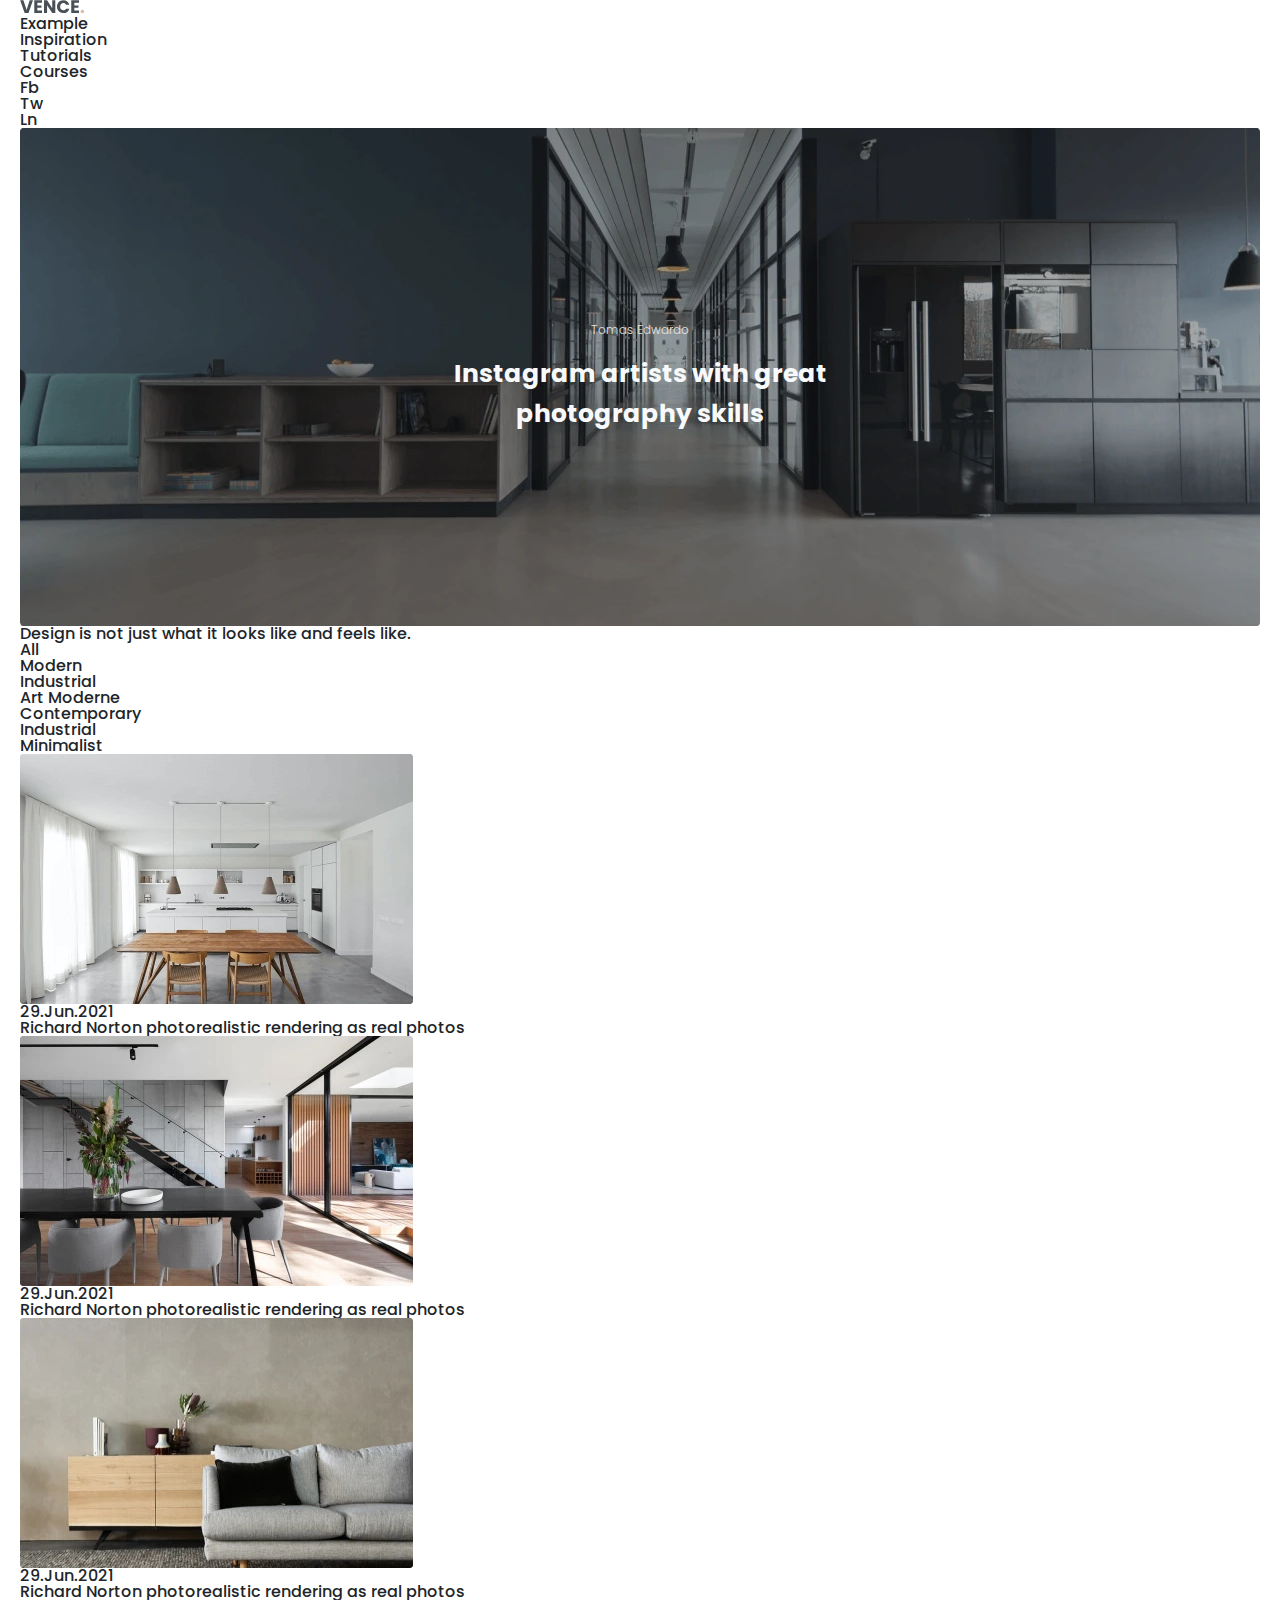
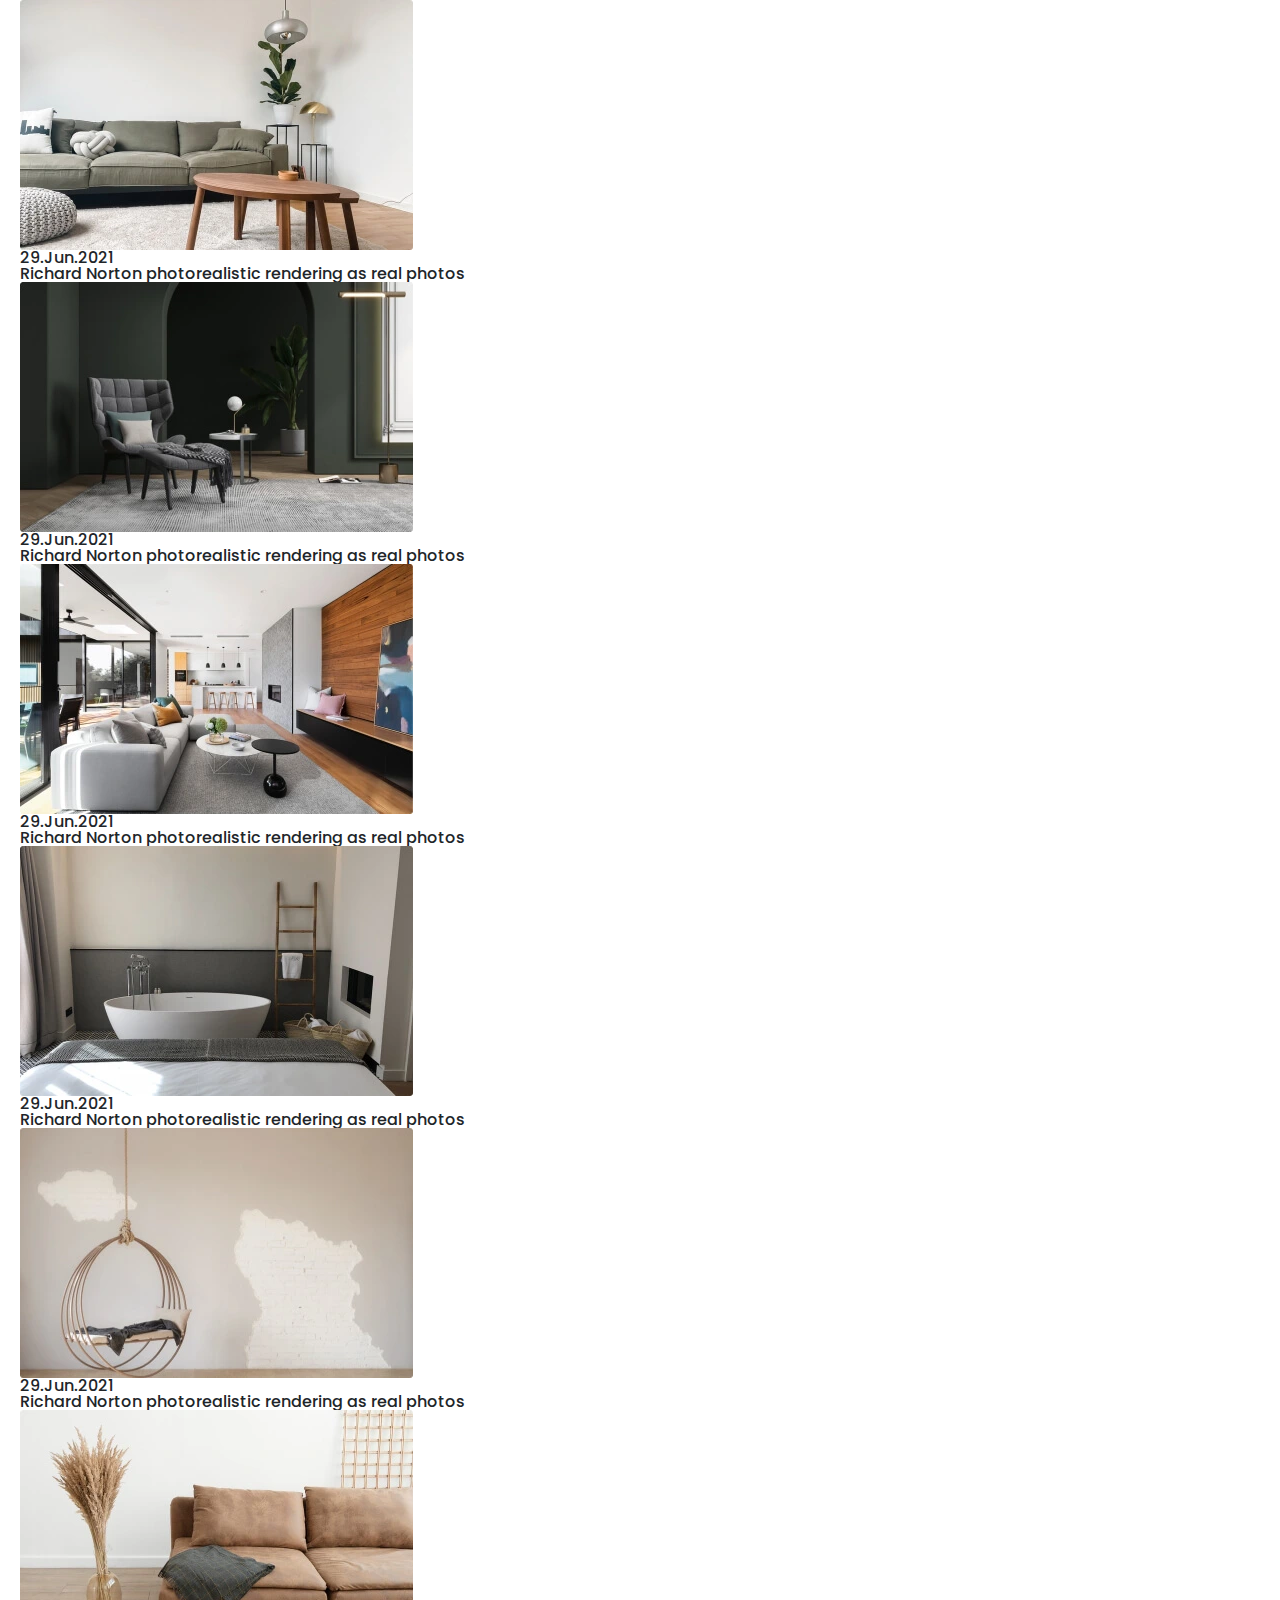
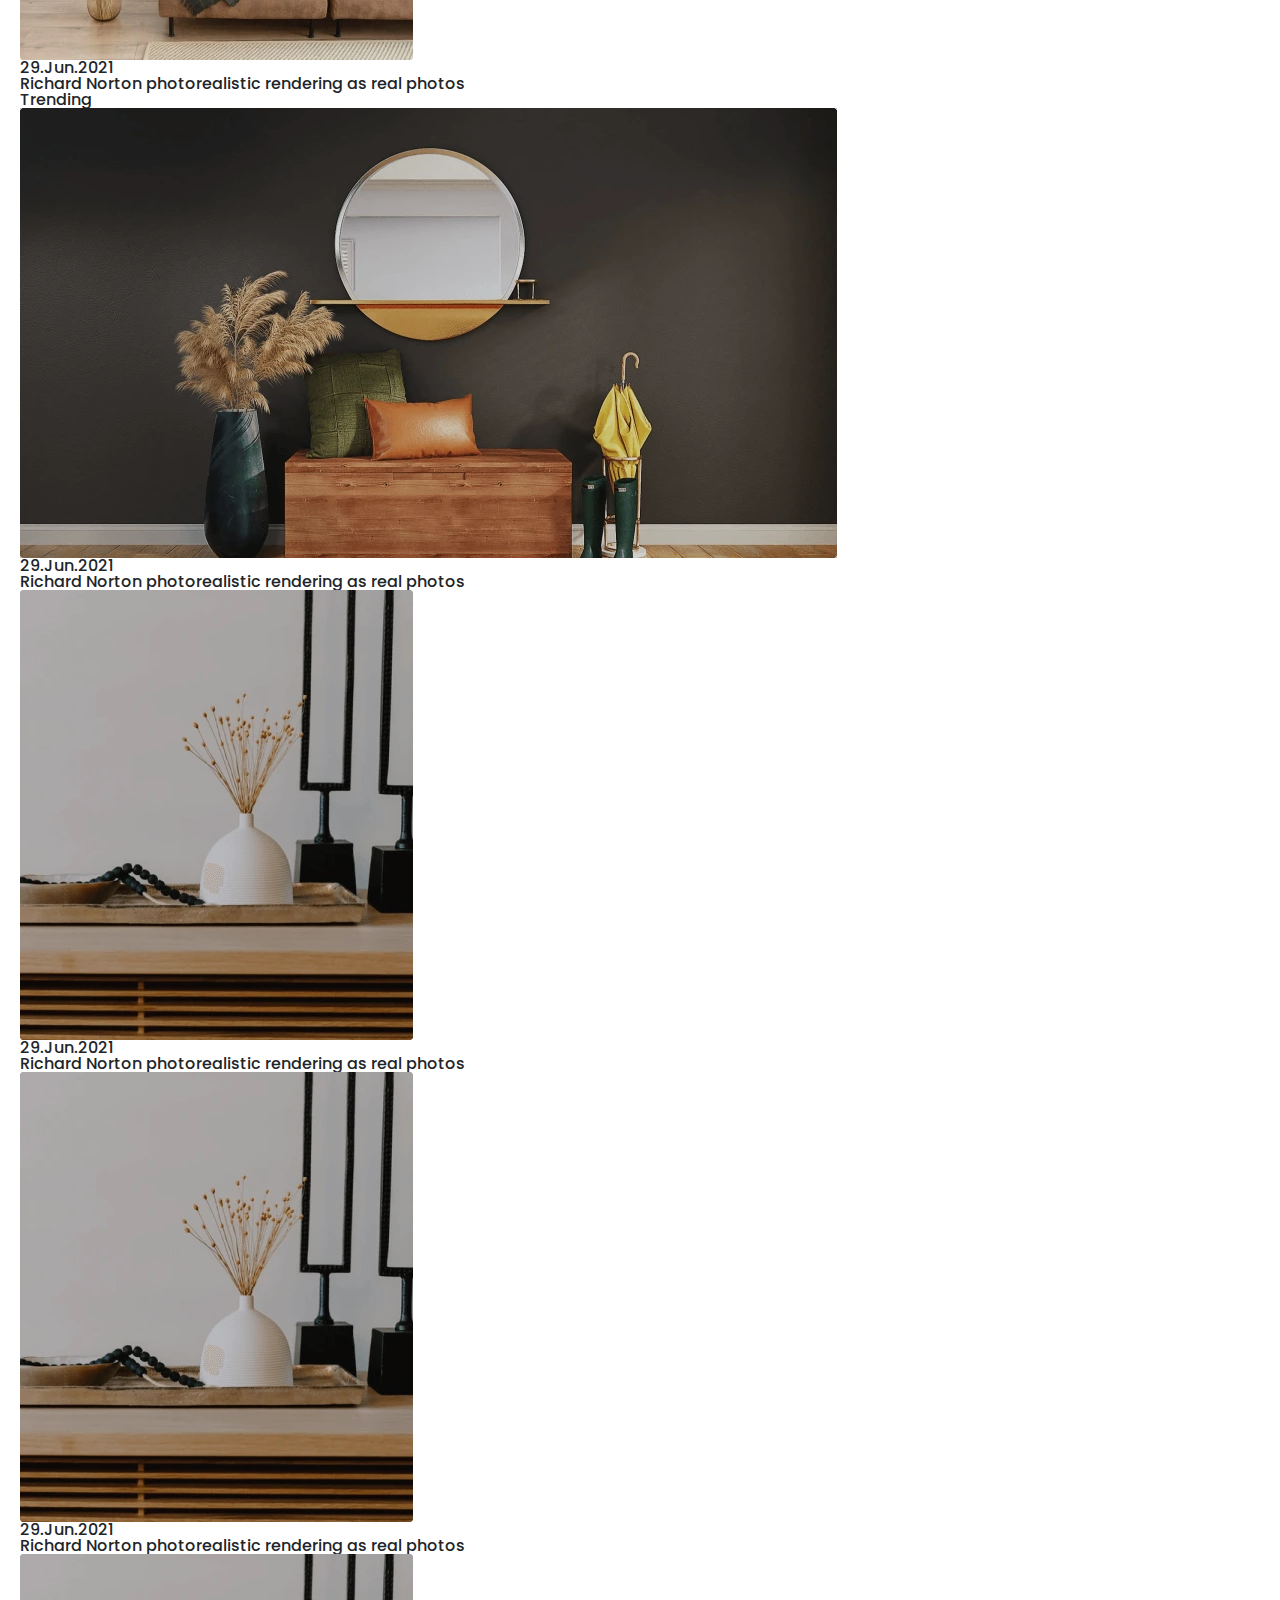
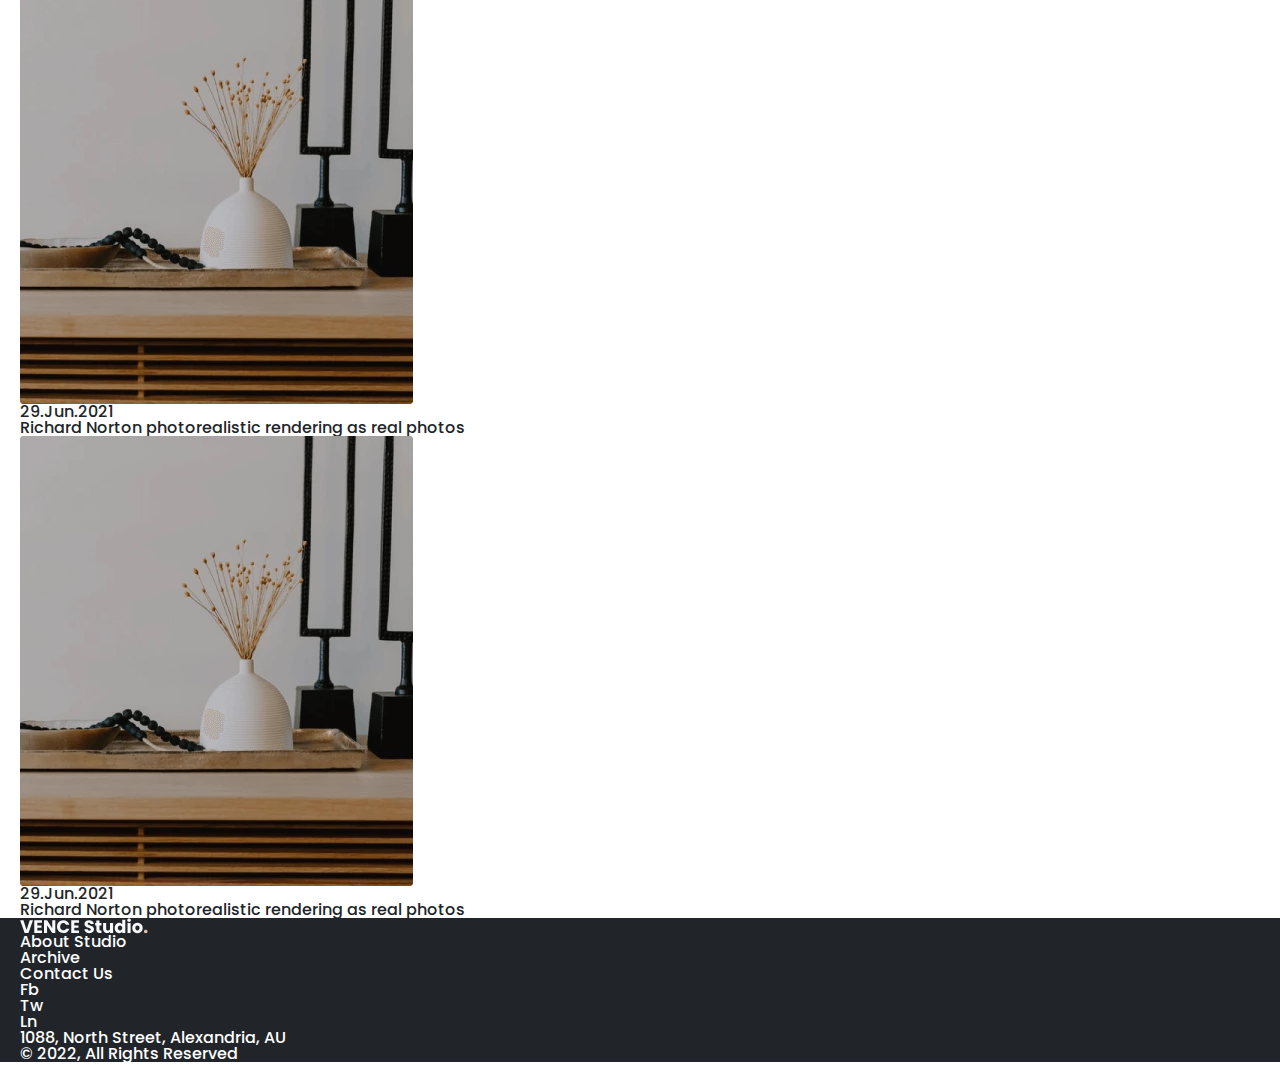
<file: lesson_10/index.html>
<!DOCTYPE html>
<html lang="en">

<head>
   <meta charset="UTF-8">
   <meta http-equiv="X-UA-Compatible" content="IE=edge">
   <meta name="viewport" content="width=device-width, initial-scale=1.0">
   <link rel="preconnect" href="https://fonts.googleapis.com">
   <link rel="preconnect" href="https://fonts.gstatic.com" crossorigin>
   <link href="https://fonts.googleapis.com/css2?family=Poppins:wght@300;500;700&display=swap" rel="stylesheet">
   <link rel="stylesheet" href="css/style.css">
   <title>lesson 10</title>
</head>

<body>

   <div class="blog">

      <header class="header">
         <div class="header__container">

            <div class="header__top-content">
               <a class="header__logo" href="#">
                  <img class="header__img" src="img/logo.svg" alt="logo">
               </a>

               <ul class="header__menu menu-list">
                  <li class="menu-list__item">
                     <a class="menu-list__link" href="#">Example</a>
                  </li>
                  <li class="menu-list__item">
                     <a class="menu-list__link" href="#">Inspiration</a>
                  </li>
                  <li class="menu-list__item">
                     <a class="menu-list__link" href="#">Tutorials</a>
                  </li>
                  <li class="menu-list__item">
                     <a class="menu-list__link" href="#">Courses</a>
                  </li>
               </ul>

               <ul class="header__social social-list">
                  <li class="social-list__item">
                     <a class="social-list__link" href="#">Fb</a>
                  </li>
                  <li class="social-list__item">
                     <a class="social-list__link" href="#">Tw</a>
                  </li>
                  <li class="social-list__item">
                     <a class="social-list__link" href="#">Ln</a>
                  </li>
               </ul>
            </div>

            <div class="header__buner blog__header-buner">
               <div class="header__subtitle">Tomas Edwardo</div>
               <h1 class="header__title">Instagram artists with great
                  photography skills</h1>
            </div>

         </div>

      </header>

      <main>

         <div class="info">
            <div class="info__container">
               <h2 class="info__title">Design is not just what it looks like and feels like.</h2>

               <div class="info__tabs tabs-info">
                  <ul class="tabs-info__list">
                     <li class="tabs-info__item">
                        <a class="tabs-info__link" href="#">All</a>
                     </li>
                     <li class="tabs-info__item">
                        <a class="tabs-info__link" href="#">Modern</a>
                     </li>
                     <li class="tabs-info__item">
                        <a class="tabs-info__link" href="#">Industrial</a>
                     </li>
                     <li class="tabs-info__item">
                        <a class="tabs-info__link" href="#">Art Moderne</a>
                     </li>
                     <li class="tabs-info__item">
                        <a class="tabs-info__link" href="#">Contemporary</a>
                     </li>
                     <li class="tabs-info__item">
                        <a class="tabs-info__link" href="#">Industrial</a>
                     </li>
                     <li class="tabs-info__item">
                        <a class="tabs-info__link" href="#">Minimalist</a>
                     </li>
                  </ul>
               </div>

               <div class="info__row">

                  <div class="info__item post-inner">
                     <img class="post-inner__img" src="img/blog-post-img1.webp" alt="images">
                     <div class="post-inner__date">29.Jun.2021</div>
                     <h3 class="post-inner__title">Richard Norton photorealistic rendering as real
                        photos</h3>
                  </div>
                  <div class="info__item post-inner">
                     <img class="post-inner__img" src="img/blog-post-img2.webp" alt="images">
                     <div class="post-inner__date">29.Jun.2021</div>
                     <h3 class="post-inner__title">Richard Norton photorealistic rendering as real
                        photos</h3>
                  </div>
                  <div class="info__item post-inner">
                     <img class="post-inner__img" src="img/blog-post-img3.webp" alt="images">
                     <div class="post-inner__date">29.Jun.2021</div>
                     <h3 class="post-inner__title">Richard Norton photorealistic rendering as real
                        photos</h3>
                  </div>
                  <div class="info__item post-inner">
                     <img class="post-inner__img" src="img/blog-post-img4.webp" alt="images">
                     <div class="post-inner__date">29.Jun.2021</div>
                     <h3 class="post-inner__title">Richard Norton photorealistic rendering as real
                        photos</h3>
                  </div>
                  <div class="info__item post-inner">
                     <img class="post-inner__img" src="img/blog-post-img5.webp" alt="images">
                     <div class="post-inner__date">29.Jun.2021</div>
                     <h3 class="post-inner__title">Richard Norton photorealistic rendering as real
                        photos</h3>
                  </div>
                  <div class="info__item post-inner">
                     <img class="post-inner__img" src="img/blog-post-img6.webp" alt="images">
                     <div class="post-inner__date">29.Jun.2021</div>
                     <h3 class="post-inner__title">Richard Norton photorealistic rendering as real
                        photos</h3>
                  </div>
                  <div class="info__item post-inner">
                     <img class="post-inner__img" src="img/blog-post-img7.webp" alt="images">
                     <div class="post-inner__date">29.Jun.2021</div>
                     <h3 class="post-inner__title">Richard Norton photorealistic rendering as real
                        photos</h3>
                  </div>
                  <div class="info__item post-inner">
                     <img class="post-inner__img" src="img/blog-post-img8.webp" alt="images">
                     <div class="post-inner__date">29.Jun.2021</div>
                     <h3 class="post-inner__title">Richard Norton photorealistic rendering as real
                        photos</h3>
                  </div>
                  <div class="info__item post-inner">
                     <img class="post-inner__img" src="img/blog-post-img9.webp" alt="images">
                     <div class="post-inner__date">29.Jun.2021</div>
                     <h3 class="post-inner__title">Richard Norton photorealistic rendering as real
                        photos</h3>
                  </div>

               </div>

            </div>
         </div>

         <div class="trending">
            <div class="trending__container">
               <h2 class="trending__title">Trending</h2>
               <div class="trending__row">

                  <div class="trending__item">
                     <img class="trending__img trending__img--big" src="img/trending-img1.webp" alt="imeges">
                     <div class="trending__content content-trending">
                        <div class="content-trending__date">29.Jun.2021</div>
                        <h3 class="content-trending__title">Richard Norton photorealistic rendering as real photos</h3>
                     </div>
                  </div>

                  <div class="trending__item">
                     <img class="trending__img" src="img/trending-img2.webp" alt="imeges">
                     <div class="trending__content content-trending">
                        <div class="content-trending__date">29.Jun.2021</div>
                        <h3 class="content-trending__title">Richard Norton photorealistic rendering as real photos</h3>
                     </div>
                  </div>
                  <div class="trending__item">
                     <img class="trending__img" src="img/trending-img2.webp" alt="imeges">
                     <div class="trending__content content-trending">
                        <div class="content-trending__date">29.Jun.2021</div>
                        <h3 class="content-trending__title">Richard Norton photorealistic rendering as real photos</h3>
                     </div>
                  </div>
                  <div class="trending__item">
                     <img class="trending__img" src="img/trending-img2.webp" alt="imeges">
                     <div class="trending__content content-trending">
                        <div class="content-trending__date">29.Jun.2021</div>
                        <h3 class="content-trending__title">Richard Norton photorealistic rendering as real photos</h3>
                     </div>
                  </div>
                  <div class="trending__item">
                     <img class="trending__img" src="img/trending-img2.webp" alt="imeges">
                     <div class="trending__content content-trending">
                        <div class="content-trending__date">29.Jun.2021</div>
                        <h3 class="content-trending__title">Richard Norton photorealistic rendering as real photos</h3>
                     </div>
                  </div>
               </div>
            </div>
         </div>

      </main>

      <footer class="footer">
         <div class="footer__container">
            <div class="footer__top">
               <a class="footer__logo" href="#">
                  <img class="footer__img" src="img/footer-logo.svg" alt="logo">
               </a>

               <ul class="footer__menu menu-footer">
                  <li class="menu-footer__item">
                     <a class="menu-footer__link" href="#">About Studio</a>
                  </li>
                  <li class="menu-footer__item">
                     <a class="menu-footer__link" href="#">Archive</a>
                  </li>
                  <li class="footer__item">
                     <a class="menu-footer__link" href="#">Contact Us</a>
                  </li>
               </ul>

               <ul class="footer__social social-footer">
                  <li class="social-footer__item">
                     <a class="social-footer__link" href="#">Fb</a>
                  </li>
                  <li class="social-footer__item">
                     <a class="social-footer__link" href="#">Tw</a>
                  </li>
                  <li class="social-footer__item">
                     <a class="social-footer__link" href="#">Ln</a>
                  </li>
               </ul>
            </div>
            <div class="footer__copy copy-footer">
               <div class="copy-footer__text">1088, North Street, Alexandria, AU</div>
               <div class="copy-footer__text">© 2022, All Rights Reserved</div>
            </div>
         </div>
      </footer>

   </div>



</body>

</html>
</file>
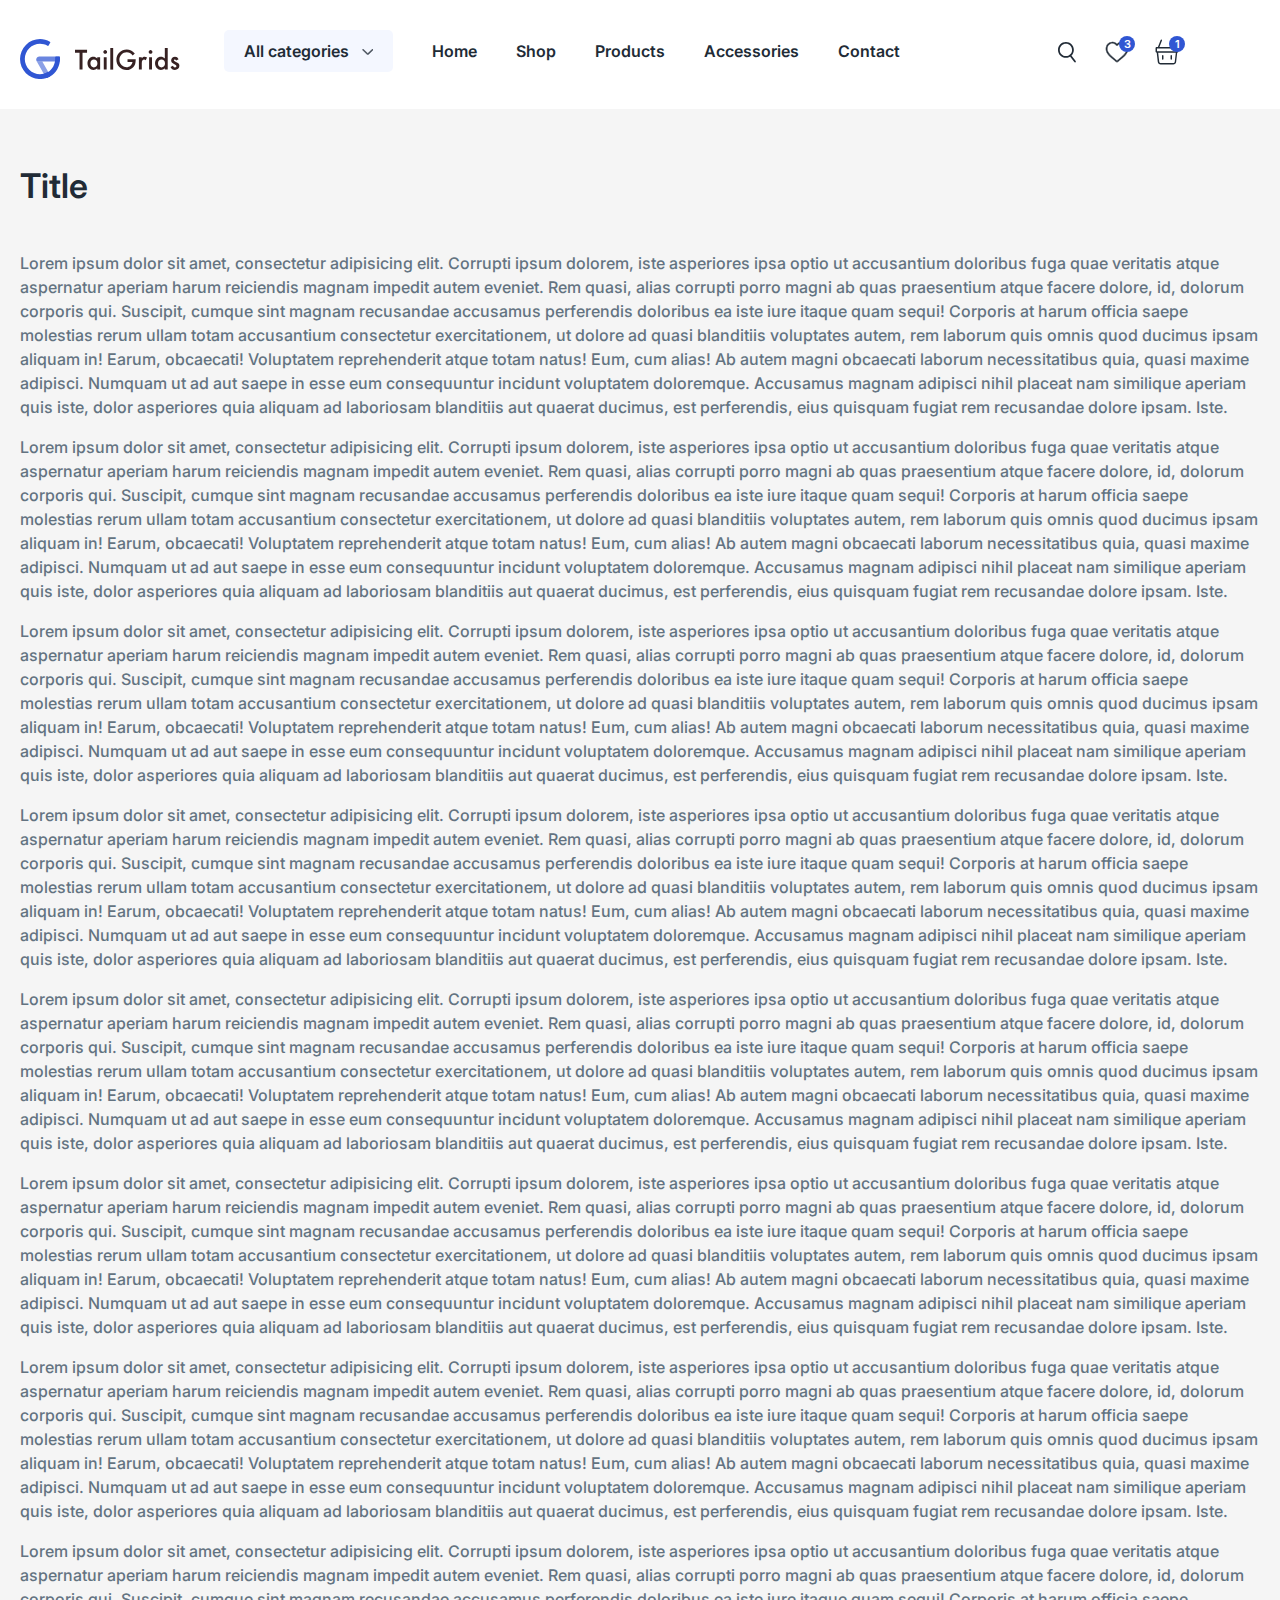
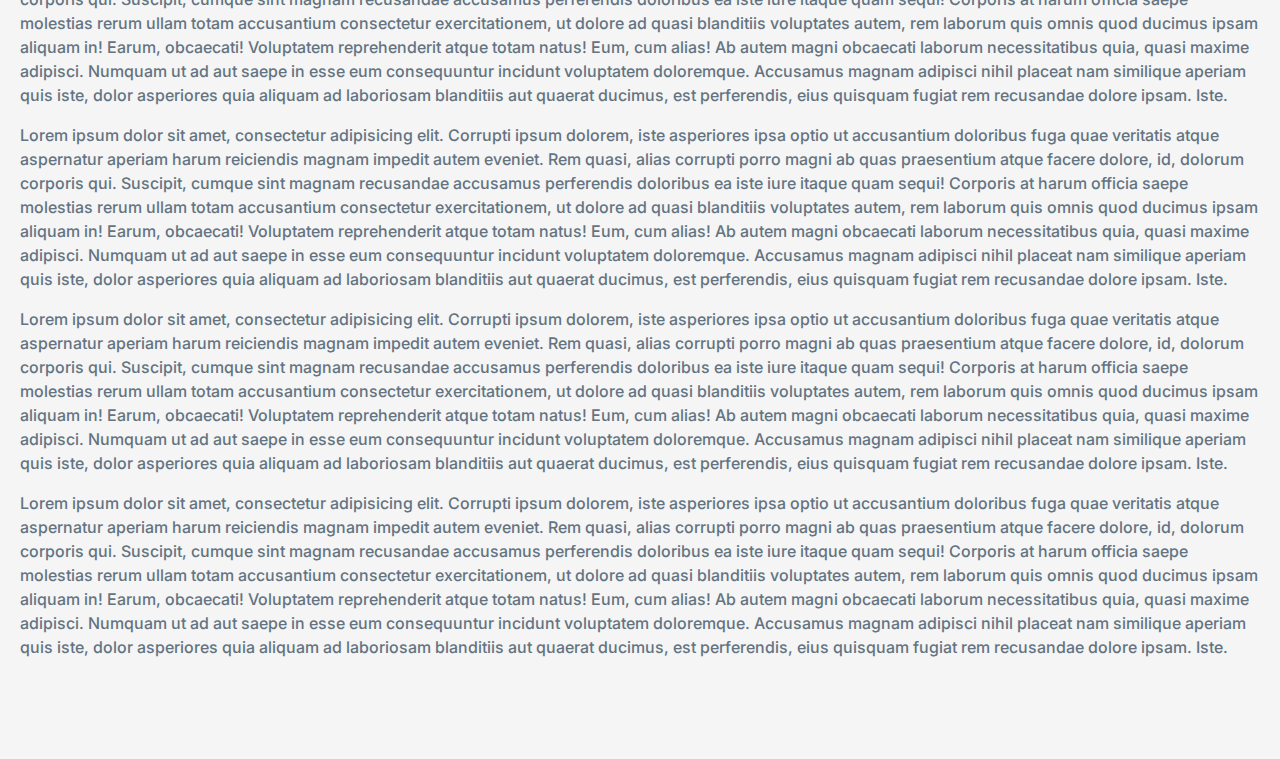
<file: lesson_11/index.html>
<!DOCTYPE html>
<html lang="en">

<head>
   <meta charset="UTF-8">
   <meta http-equiv="X-UA-Compatible" content="IE=edge">
   <meta name="viewport" content="width=device-width, initial-scale=1.0">
   <link rel="preconnect" href="https://fonts.googleapis.com">
   <link rel="preconnect" href="https://fonts.gstatic.com" crossorigin>
   <link href="https://fonts.googleapis.com/css2?family=Inter:wght@500;600&display=swap" rel="stylesheet">
   <link rel="stylesheet" href="css/style.css">
   <title>lesson 11</title>
</head>

<body>
   <div class="wrapper">
      <header class="header ">
         <div class="header__container">
            <div class="header__nav-content">
               <a class="header__logo" href="#">
                  <img class="header__logo-img" src="img/logo.svg" alt="logo">
               </a>
               <ul class="header__menu main-menu">
                  <li class="main-menu__item">
                     <div class="main-menu__row">
                        <a class="main-menu__link main-menu__link--arrow" href="#">All
                           categories</a>
                     </div>

                     <div class="main-menu__column">
                        <ul class="main-menu__list sub-menu">
                           <li class="sub-menu__item">
                              <a class="sub-menu__link" href="#">Arts & Crafts</a>
                           </li>
                           <li class="sub-menu__item sub-menu__item--arrow">
                              <a class="sub-menu__link" href="#">Fashion</a>
   
                              <ul class="sub-menu__list sub-sub-menu">
                                 <li class="sub-sub-menu__item">
                                    <div class="sub-sub-menu__title">New Arrivals</div>
                                 </li>
                                 <li class="sub-sub-menu__item">
                                    <a class="sub-sub-menu__link" href="#">Dressess</a>
                                 </li>
                                 <li class="sub-sub-menu__item">
                                    <a class="sub-sub-menu__link" href="#">Jackets</a>
                                 </li>
                                 <li class="sub-sub-menu__item">
                                    <a class="sub-sub-menu__link" href="#">Sweatshirts</a>
                                 </li>
                                 <li class="sub-sub-menu__item">
                                    <a class="sub-sub-menu__link" href="#">Tops & Tees</a>
                                 </li>
                                 <li class="sub-sub-menu__item">
                                    <a class="sub-sub-menu__link" href="#">Party Dressess</a>
                                 </li>
                                 <li class="sub-sub-menu__item">
                                    <a class="sub-sub-menu__link" href="#">Electronics</a>
                                 </li>
                              </ul>
   
                           </li>
                           <li class="sub-menu__item">
                              <a class="sub-menu__link" href="#">Bages & Shoes</a>
                           </li>
                           <li class="sub-menu__item">
                              <a class="sub-menu__link" href="#">Jewelry & Watch</a>
                           </li>
                           <li class="sub-menu__item">
                              <a class="sub-menu__link" href="#">Beauty & Health</a>
                           </li>
                           <li class="sub-menu__item">
                              <a class="sub-menu__link" href="#">Electronics</a>
                           </li>
                        </ul>
                     </div>

                  </li>
                  <li class="main-menu__item">
                     <a class="main-menu__link" href="#">Home</a>
                  </li>
                  <li class="main-menu__item">
                     <a class="main-menu__link" href="#">Shop</a>
                  </li>
                  <li class="main-menu__item">
                     <a class="main-menu__link" href="#">Products</a>
                  </li>
                  <li class="main-menu__item">
                     <a class="main-menu__link" href="#">Accessories</a>
                  </li>
                  <li class="main-menu__item">
                     <a class="main-menu__link" href="#">Contact</a>
                  </li>

               </ul>

               <div class="header__actions actions-row">
                  <div class="actions-row__inner">
                     <img class="actions-row__img" src="img/searh.svg" alt="search">
                  </div>
                  <div class="actions-row__inner">
                     <img class="actions-row__img" src="img/like.svg" alt="like">
                     <span>3</span>
                  </div>
                  <div class="actions-row__inner">
                     <img class="actions-row__img" src="img/cart.svg" alt="card">
                     <span>1</span>
                  </div>
               </div>
            </div>
         </div>

      </header>

      <main class="main main-box">
         <div class="main__container">
            <h1 class="main-title">Title</h1>
            <div class="main__text">
               <p>Lorem ipsum dolor sit amet, consectetur adipisicing elit. Corrupti ipsum dolorem, iste asperiores ipsa
                  optio ut accusantium doloribus fuga quae veritatis atque aspernatur aperiam harum reiciendis magnam
                  impedit autem eveniet.
                  Rem quasi, alias corrupti porro magni ab quas praesentium atque facere dolore, id, dolorum corporis
                  qui. Suscipit, cumque sint magnam recusandae accusamus perferendis doloribus ea iste iure itaque quam
                  sequi!
                  Corporis at harum officia saepe molestias rerum ullam totam accusantium consectetur exercitationem, ut
                  dolore ad quasi blanditiis voluptates autem, rem laborum quis omnis quod ducimus ipsam aliquam in!
                  Earum, obcaecati!
                  Voluptatem reprehenderit atque totam natus! Eum, cum alias! Ab autem magni obcaecati laborum
                  necessitatibus quia, quasi maxime adipisci. Numquam ut ad aut saepe in esse eum consequuntur incidunt
                  voluptatem doloremque.
                  Accusamus magnam adipisci nihil placeat nam similique aperiam quis iste, dolor asperiores quia aliquam
                  ad laboriosam blanditiis aut quaerat ducimus, est perferendis, eius quisquam fugiat rem recusandae
                  dolore ipsam. Iste.</p>
               <p>Lorem ipsum dolor sit amet, consectetur adipisicing elit. Corrupti ipsum dolorem, iste asperiores ipsa
                  optio ut accusantium doloribus fuga quae veritatis atque aspernatur aperiam harum reiciendis magnam
                  impedit autem eveniet.
                  Rem quasi, alias corrupti porro magni ab quas praesentium atque facere dolore, id, dolorum corporis
                  qui. Suscipit, cumque sint magnam recusandae accusamus perferendis doloribus ea iste iure itaque quam
                  sequi!
                  Corporis at harum officia saepe molestias rerum ullam totam accusantium consectetur exercitationem, ut
                  dolore ad quasi blanditiis voluptates autem, rem laborum quis omnis quod ducimus ipsam aliquam in!
                  Earum, obcaecati!
                  Voluptatem reprehenderit atque totam natus! Eum, cum alias! Ab autem magni obcaecati laborum
                  necessitatibus quia, quasi maxime adipisci. Numquam ut ad aut saepe in esse eum consequuntur incidunt
                  voluptatem doloremque.
                  Accusamus magnam adipisci nihil placeat nam similique aperiam quis iste, dolor asperiores quia aliquam
                  ad laboriosam blanditiis aut quaerat ducimus, est perferendis, eius quisquam fugiat rem recusandae
                  dolore ipsam. Iste.</p>
               <p>Lorem ipsum dolor sit amet, consectetur adipisicing elit. Corrupti ipsum dolorem, iste asperiores ipsa
                  optio ut accusantium doloribus fuga quae veritatis atque aspernatur aperiam harum reiciendis magnam
                  impedit autem eveniet.
                  Rem quasi, alias corrupti porro magni ab quas praesentium atque facere dolore, id, dolorum corporis
                  qui. Suscipit, cumque sint magnam recusandae accusamus perferendis doloribus ea iste iure itaque quam
                  sequi!
                  Corporis at harum officia saepe molestias rerum ullam totam accusantium consectetur exercitationem, ut
                  dolore ad quasi blanditiis voluptates autem, rem laborum quis omnis quod ducimus ipsam aliquam in!
                  Earum, obcaecati!
                  Voluptatem reprehenderit atque totam natus! Eum, cum alias! Ab autem magni obcaecati laborum
                  necessitatibus quia, quasi maxime adipisci. Numquam ut ad aut saepe in esse eum consequuntur incidunt
                  voluptatem doloremque.
                  Accusamus magnam adipisci nihil placeat nam similique aperiam quis iste, dolor asperiores quia aliquam
                  ad laboriosam blanditiis aut quaerat ducimus, est perferendis, eius quisquam fugiat rem recusandae
                  dolore ipsam. Iste.</p>
               <p>Lorem ipsum dolor sit amet, consectetur adipisicing elit. Corrupti ipsum dolorem, iste asperiores ipsa
                  optio ut accusantium doloribus fuga quae veritatis atque aspernatur aperiam harum reiciendis magnam
                  impedit autem eveniet.
                  Rem quasi, alias corrupti porro magni ab quas praesentium atque facere dolore, id, dolorum corporis
                  qui. Suscipit, cumque sint magnam recusandae accusamus perferendis doloribus ea iste iure itaque quam
                  sequi!
                  Corporis at harum officia saepe molestias rerum ullam totam accusantium consectetur exercitationem, ut
                  dolore ad quasi blanditiis voluptates autem, rem laborum quis omnis quod ducimus ipsam aliquam in!
                  Earum, obcaecati!
                  Voluptatem reprehenderit atque totam natus! Eum, cum alias! Ab autem magni obcaecati laborum
                  necessitatibus quia, quasi maxime adipisci. Numquam ut ad aut saepe in esse eum consequuntur incidunt
                  voluptatem doloremque.
                  Accusamus magnam adipisci nihil placeat nam similique aperiam quis iste, dolor asperiores quia aliquam
                  ad laboriosam blanditiis aut quaerat ducimus, est perferendis, eius quisquam fugiat rem recusandae
                  dolore ipsam. Iste.</p>
               <p>Lorem ipsum dolor sit amet, consectetur adipisicing elit. Corrupti ipsum dolorem, iste asperiores ipsa
                  optio ut accusantium doloribus fuga quae veritatis atque aspernatur aperiam harum reiciendis magnam
                  impedit autem eveniet.
                  Rem quasi, alias corrupti porro magni ab quas praesentium atque facere dolore, id, dolorum corporis
                  qui. Suscipit, cumque sint magnam recusandae accusamus perferendis doloribus ea iste iure itaque quam
                  sequi!
                  Corporis at harum officia saepe molestias rerum ullam totam accusantium consectetur exercitationem, ut
                  dolore ad quasi blanditiis voluptates autem, rem laborum quis omnis quod ducimus ipsam aliquam in!
                  Earum, obcaecati!
                  Voluptatem reprehenderit atque totam natus! Eum, cum alias! Ab autem magni obcaecati laborum
                  necessitatibus quia, quasi maxime adipisci. Numquam ut ad aut saepe in esse eum consequuntur incidunt
                  voluptatem doloremque.
                  Accusamus magnam adipisci nihil placeat nam similique aperiam quis iste, dolor asperiores quia aliquam
                  ad laboriosam blanditiis aut quaerat ducimus, est perferendis, eius quisquam fugiat rem recusandae
                  dolore ipsam. Iste.</p>
               <p>Lorem ipsum dolor sit amet, consectetur adipisicing elit. Corrupti ipsum dolorem, iste asperiores ipsa
                  optio ut accusantium doloribus fuga quae veritatis atque aspernatur aperiam harum reiciendis magnam
                  impedit autem eveniet.
                  Rem quasi, alias corrupti porro magni ab quas praesentium atque facere dolore, id, dolorum corporis
                  qui. Suscipit, cumque sint magnam recusandae accusamus perferendis doloribus ea iste iure itaque quam
                  sequi!
                  Corporis at harum officia saepe molestias rerum ullam totam accusantium consectetur exercitationem, ut
                  dolore ad quasi blanditiis voluptates autem, rem laborum quis omnis quod ducimus ipsam aliquam in!
                  Earum, obcaecati!
                  Voluptatem reprehenderit atque totam natus! Eum, cum alias! Ab autem magni obcaecati laborum
                  necessitatibus quia, quasi maxime adipisci. Numquam ut ad aut saepe in esse eum consequuntur incidunt
                  voluptatem doloremque.
                  Accusamus magnam adipisci nihil placeat nam similique aperiam quis iste, dolor asperiores quia aliquam
                  ad laboriosam blanditiis aut quaerat ducimus, est perferendis, eius quisquam fugiat rem recusandae
                  dolore ipsam. Iste.</p>
               <p>Lorem ipsum dolor sit amet, consectetur adipisicing elit. Corrupti ipsum dolorem, iste asperiores ipsa
                  optio ut accusantium doloribus fuga quae veritatis atque aspernatur aperiam harum reiciendis magnam
                  impedit autem eveniet.
                  Rem quasi, alias corrupti porro magni ab quas praesentium atque facere dolore, id, dolorum corporis
                  qui. Suscipit, cumque sint magnam recusandae accusamus perferendis doloribus ea iste iure itaque quam
                  sequi!
                  Corporis at harum officia saepe molestias rerum ullam totam accusantium consectetur exercitationem, ut
                  dolore ad quasi blanditiis voluptates autem, rem laborum quis omnis quod ducimus ipsam aliquam in!
                  Earum, obcaecati!
                  Voluptatem reprehenderit atque totam natus! Eum, cum alias! Ab autem magni obcaecati laborum
                  necessitatibus quia, quasi maxime adipisci. Numquam ut ad aut saepe in esse eum consequuntur incidunt
                  voluptatem doloremque.
                  Accusamus magnam adipisci nihil placeat nam similique aperiam quis iste, dolor asperiores quia aliquam
                  ad laboriosam blanditiis aut quaerat ducimus, est perferendis, eius quisquam fugiat rem recusandae
                  dolore ipsam. Iste.</p>
               <p>Lorem ipsum dolor sit amet, consectetur adipisicing elit. Corrupti ipsum dolorem, iste asperiores ipsa
                  optio ut accusantium doloribus fuga quae veritatis atque aspernatur aperiam harum reiciendis magnam
                  impedit autem eveniet.
                  Rem quasi, alias corrupti porro magni ab quas praesentium atque facere dolore, id, dolorum corporis
                  qui. Suscipit, cumque sint magnam recusandae accusamus perferendis doloribus ea iste iure itaque quam
                  sequi!
                  Corporis at harum officia saepe molestias rerum ullam totam accusantium consectetur exercitationem, ut
                  dolore ad quasi blanditiis voluptates autem, rem laborum quis omnis quod ducimus ipsam aliquam in!
                  Earum, obcaecati!
                  Voluptatem reprehenderit atque totam natus! Eum, cum alias! Ab autem magni obcaecati laborum
                  necessitatibus quia, quasi maxime adipisci. Numquam ut ad aut saepe in esse eum consequuntur incidunt
                  voluptatem doloremque.
                  Accusamus magnam adipisci nihil placeat nam similique aperiam quis iste, dolor asperiores quia aliquam
                  ad laboriosam blanditiis aut quaerat ducimus, est perferendis, eius quisquam fugiat rem recusandae
                  dolore ipsam. Iste.</p>
               <p>Lorem ipsum dolor sit amet, consectetur adipisicing elit. Corrupti ipsum dolorem, iste asperiores ipsa
                  optio ut accusantium doloribus fuga quae veritatis atque aspernatur aperiam harum reiciendis magnam
                  impedit autem eveniet.
                  Rem quasi, alias corrupti porro magni ab quas praesentium atque facere dolore, id, dolorum corporis
                  qui. Suscipit, cumque sint magnam recusandae accusamus perferendis doloribus ea iste iure itaque quam
                  sequi!
                  Corporis at harum officia saepe molestias rerum ullam totam accusantium consectetur exercitationem, ut
                  dolore ad quasi blanditiis voluptates autem, rem laborum quis omnis quod ducimus ipsam aliquam in!
                  Earum, obcaecati!
                  Voluptatem reprehenderit atque totam natus! Eum, cum alias! Ab autem magni obcaecati laborum
                  necessitatibus quia, quasi maxime adipisci. Numquam ut ad aut saepe in esse eum consequuntur incidunt
                  voluptatem doloremque.
                  Accusamus magnam adipisci nihil placeat nam similique aperiam quis iste, dolor asperiores quia aliquam
                  ad laboriosam blanditiis aut quaerat ducimus, est perferendis, eius quisquam fugiat rem recusandae
                  dolore ipsam. Iste.</p>
               <p>Lorem ipsum dolor sit amet, consectetur adipisicing elit. Corrupti ipsum dolorem, iste asperiores ipsa
                  optio ut accusantium doloribus fuga quae veritatis atque aspernatur aperiam harum reiciendis magnam
                  impedit autem eveniet.
                  Rem quasi, alias corrupti porro magni ab quas praesentium atque facere dolore, id, dolorum corporis
                  qui. Suscipit, cumque sint magnam recusandae accusamus perferendis doloribus ea iste iure itaque quam
                  sequi!
                  Corporis at harum officia saepe molestias rerum ullam totam accusantium consectetur exercitationem, ut
                  dolore ad quasi blanditiis voluptates autem, rem laborum quis omnis quod ducimus ipsam aliquam in!
                  Earum, obcaecati!
                  Voluptatem reprehenderit atque totam natus! Eum, cum alias! Ab autem magni obcaecati laborum
                  necessitatibus quia, quasi maxime adipisci. Numquam ut ad aut saepe in esse eum consequuntur incidunt
                  voluptatem doloremque.
                  Accusamus magnam adipisci nihil placeat nam similique aperiam quis iste, dolor asperiores quia aliquam
                  ad laboriosam blanditiis aut quaerat ducimus, est perferendis, eius quisquam fugiat rem recusandae
                  dolore ipsam. Iste.</p>
               <p>Lorem ipsum dolor sit amet, consectetur adipisicing elit. Corrupti ipsum dolorem, iste asperiores ipsa
                  optio ut accusantium doloribus fuga quae veritatis atque aspernatur aperiam harum reiciendis magnam
                  impedit autem eveniet.
                  Rem quasi, alias corrupti porro magni ab quas praesentium atque facere dolore, id, dolorum corporis
                  qui. Suscipit, cumque sint magnam recusandae accusamus perferendis doloribus ea iste iure itaque quam
                  sequi!
                  Corporis at harum officia saepe molestias rerum ullam totam accusantium consectetur exercitationem, ut
                  dolore ad quasi blanditiis voluptates autem, rem laborum quis omnis quod ducimus ipsam aliquam in!
                  Earum, obcaecati!
                  Voluptatem reprehenderit atque totam natus! Eum, cum alias! Ab autem magni obcaecati laborum
                  necessitatibus quia, quasi maxime adipisci. Numquam ut ad aut saepe in esse eum consequuntur incidunt
                  voluptatem doloremque.
                  Accusamus magnam adipisci nihil placeat nam similique aperiam quis iste, dolor asperiores quia aliquam
                  ad laboriosam blanditiis aut quaerat ducimus, est perferendis, eius quisquam fugiat rem recusandae
                  dolore ipsam. Iste.</p>

            </div>
         </div>
      </main>

      <footer></footer>
   </div>
</body>

</html>
</file>
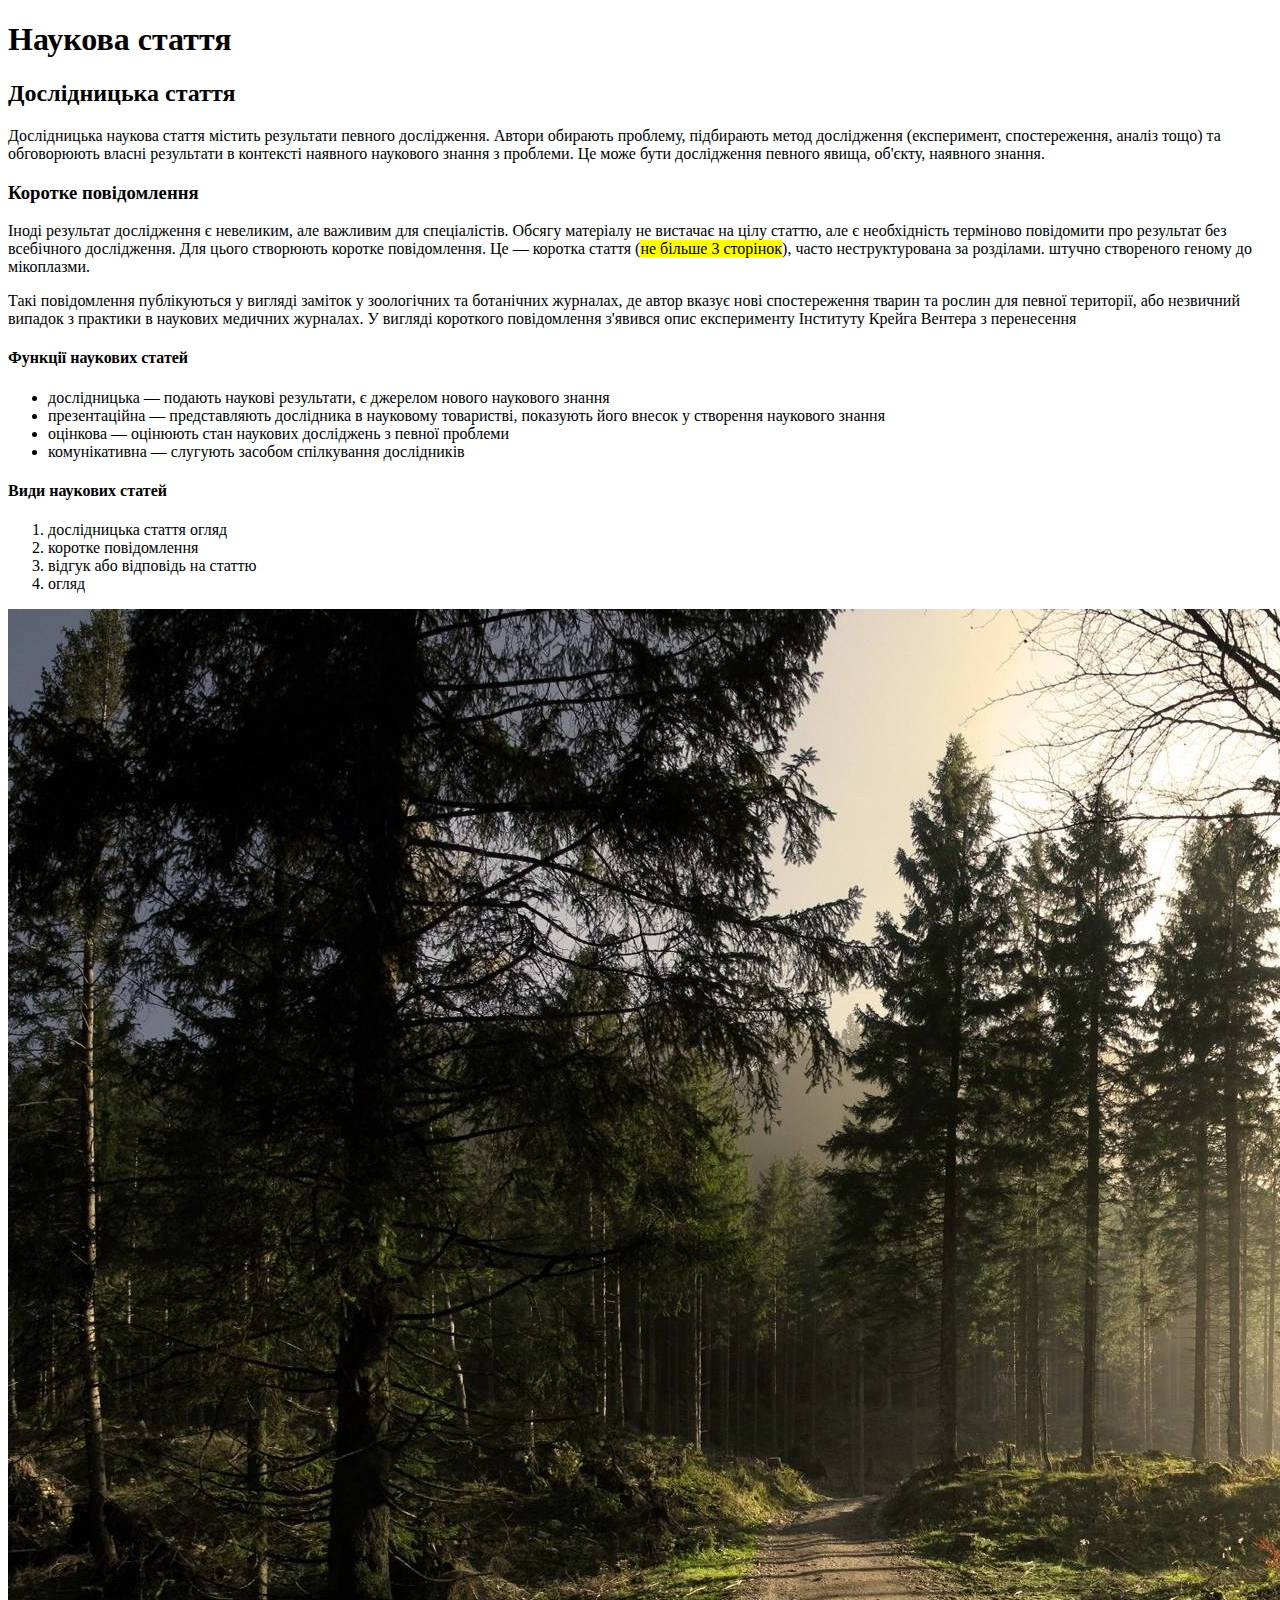
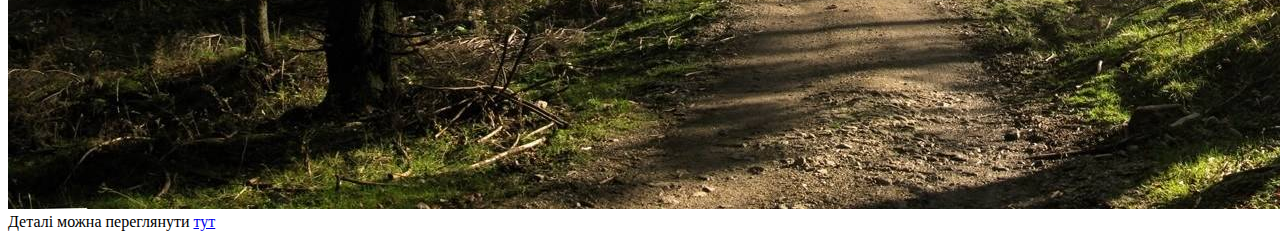
<file: lesson_2/index.html>
<!DOCTYPE html>
<html lang="uk">

<head>
   <meta charset="UTF-8">
   <meta name="viewport" content="width=device-width, initial-scale=1.0">
   <title>Lesson 2</title>
</head>

<body>
   <main>
      <h1>Наукова стаття</h1>

      <h2>Дослідницька стаття</h2>
      <p>Дослідницька наукова стаття містить результати певного дослідження. Автори обирають проблему, підбирають метод
         дослідження (<span>експеримент</span>, спостереження, аналіз тощо) та обговорюють власні результати в контексті
         наявного наукового
         знання з проблеми. Це може бути дослідження певного явища, об'єкту, наявного знання.</p>

      <h3>Коротке повідомлення</h3>
      <p>Іноді результат дослідження є невеликим, але важливим для спеціалістів. Обсягу матеріалу не вистачає на цілу
         статтю, але є необхідність терміново повідомити про результат без всебічного дослідження. Для цього створюють
         коротке повідомлення. Це — коротка стаття (<mark>не більше 3 сторінок</mark>), часто неструктурована за
         розділами.
         штучно створеного геному до мікоплазми.</p>
      <p>Такі повідомлення публікуються у вигляді заміток у зоологічних та ботанічних журналах, де автор вказує нові
         спостереження тварин та рослин для певної території, або незвичний випадок з практики в наукових медичних
         журналах. У вигляді короткого повідомлення з'явився опис експерименту Інституту Крейга Вентера з перенесення
      </p>

      <h4>Функції наукових статей</h4>
      <ul>
         <li>дослідницька — подають наукові результати, є джерелом нового наукового знання</li>
         <li>презентаційна — представляють дослідника в науковому товаристві, показують його внесок у створення
            наукового знання</li>
         <li>оцінкова — оцінюють стан наукових досліджень з певної проблеми</li>
         <li>комунікативна — слугують засобом спілкування дослідників</li>
      </ul>

      <h4>Види наукових статей</h4>
      <ol>
         <li>дослідницька стаття
            огляд</li>
         <li>коротке повідомлення</li>
         <li>відгук або відповідь на статтю</li>
         <li>огляд</li>
      </ol>

      <img src="img/img_1.jpg" alt="Ліс">

      <div>
         Деталі можна переглянути
         <a target="_blank"
            href="https://uk.wikipedia.org/wiki/%D0%9D%D0%B0%D1%83%D0%BA%D0%BE%D0%B2%D0%B0_%D1%81%D1%82%D0%B0%D1%82%D1%82%D1%8F">тут</a>
      </div>
   </main>
</body>

</html>
</file>
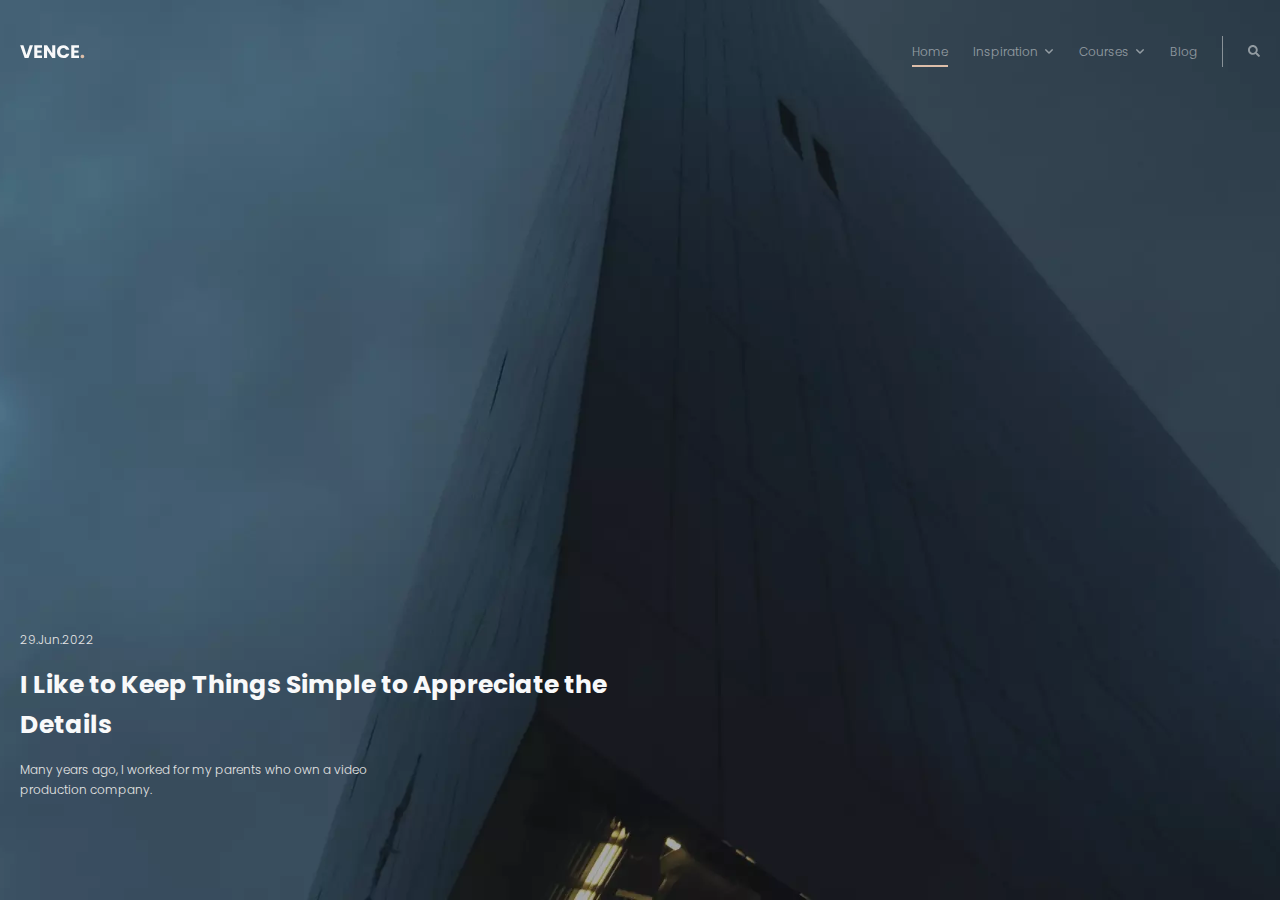
<file: lesson_21/index.html>
<!DOCTYPE html>
<html lang="en">

<head>
   <meta charset="UTF-8">
   <meta http-equiv="X-UA-Compatible" content="IE=edge">
   <meta name="viewport" content="width=device-width, initial-scale=1.0">
   <link rel="preconnect" href="https://fonts.googleapis.com">
   <link rel="preconnect" href="https://fonts.gstatic.com" crossorigin>
   <link href="https://fonts.googleapis.com/css2?family=Poppins:wght@300;500;700&display=swap" rel="stylesheet">
   <link rel="stylesheet" href="css/style.css">
   <title>lesson 21</title>
</head>

<body>
   <div class="wrapper">
      <header class="header main-header">
         <div class="main-header__container">

            <div class="main-header__top menu-container">
               <div class="menu-container__logo">
                  <img src="img/header-img/menu-logo.svg" alt="logo">
               </div>
               <div class="menu-container__info">
                  <nav class="menu-container__nav nav">

                     <ul class="nav__list">
                        <li class="nav__item">
                           <a class="nav__link active" href="#">Home</a>
                        </li>
                        <li class="nav__item nav__item--arrow">
                           <a class="nav__link" href="#">Inspiration</a>
                           <ul class="nav__submenu submenu">
                              <li class="submenu__item">
                                 <a class="submenu__link" href="#">Digital Products</a>
                              </li>
                              <li class="submenu__item">
                                 <a class="submenu__link" href="#">New Trend</a>
                              </li>
                              <li class="submenu__item">
                                 <a class="submenu__link" href="#">Graphic Arts</a>
                              </li>
                              <li class="submenu__item">
                                 <a class="submenu__link" href="#">Web Design</a>
                              </li>
                           </ul>
                        </li>
                        <li class="nav__item nav__item--arrow">
                           <a class="nav__link" href="#">Courses</a>
                           <ul class="nav__submenu submenu">
                              <li class="submenu__item">
                                 <a class="submenu__link" href="#">Digital Products</a>
                              </li>
                              <li class="submenu__item">
                                 <a class="submenu__link" href="#">New Trend</a>
                              </li>
                              <li class="submenu__item">
                                 <a class="submenu__link" href="#">Graphic Arts</a>
                              </li>
                              <li class="submenu__item">
                                 <a class="submenu__link" href="#">Web Design</a>
                              </li>
                           </ul>
                        </li>
                        <li class="nav__item">
                           <a class="nav__link" href="#">Blog</a>
                        </li>
                     </ul>
                  </nav>

                  <a class="menu-container__search" href="#">
                     <img src="img/header-img/search.svg" alt="">
                  </a>

               </div>
            </div>

            <div class="main-header__info header-info">
               <div class="header-info__number">29.Jun.2022</div>
               <h1 class="header-info__title">I Like to Keep Things Simple to Appreciate the Details</h1>
               <div class="header-info__text">Many years ago, I worked for my parents who own a video
                  production company.</div>
            </div>

         </div>
      </header>
      <main>
      </main>
      <footer>
      </footer>
   </div>
</body>

</html>
</file>
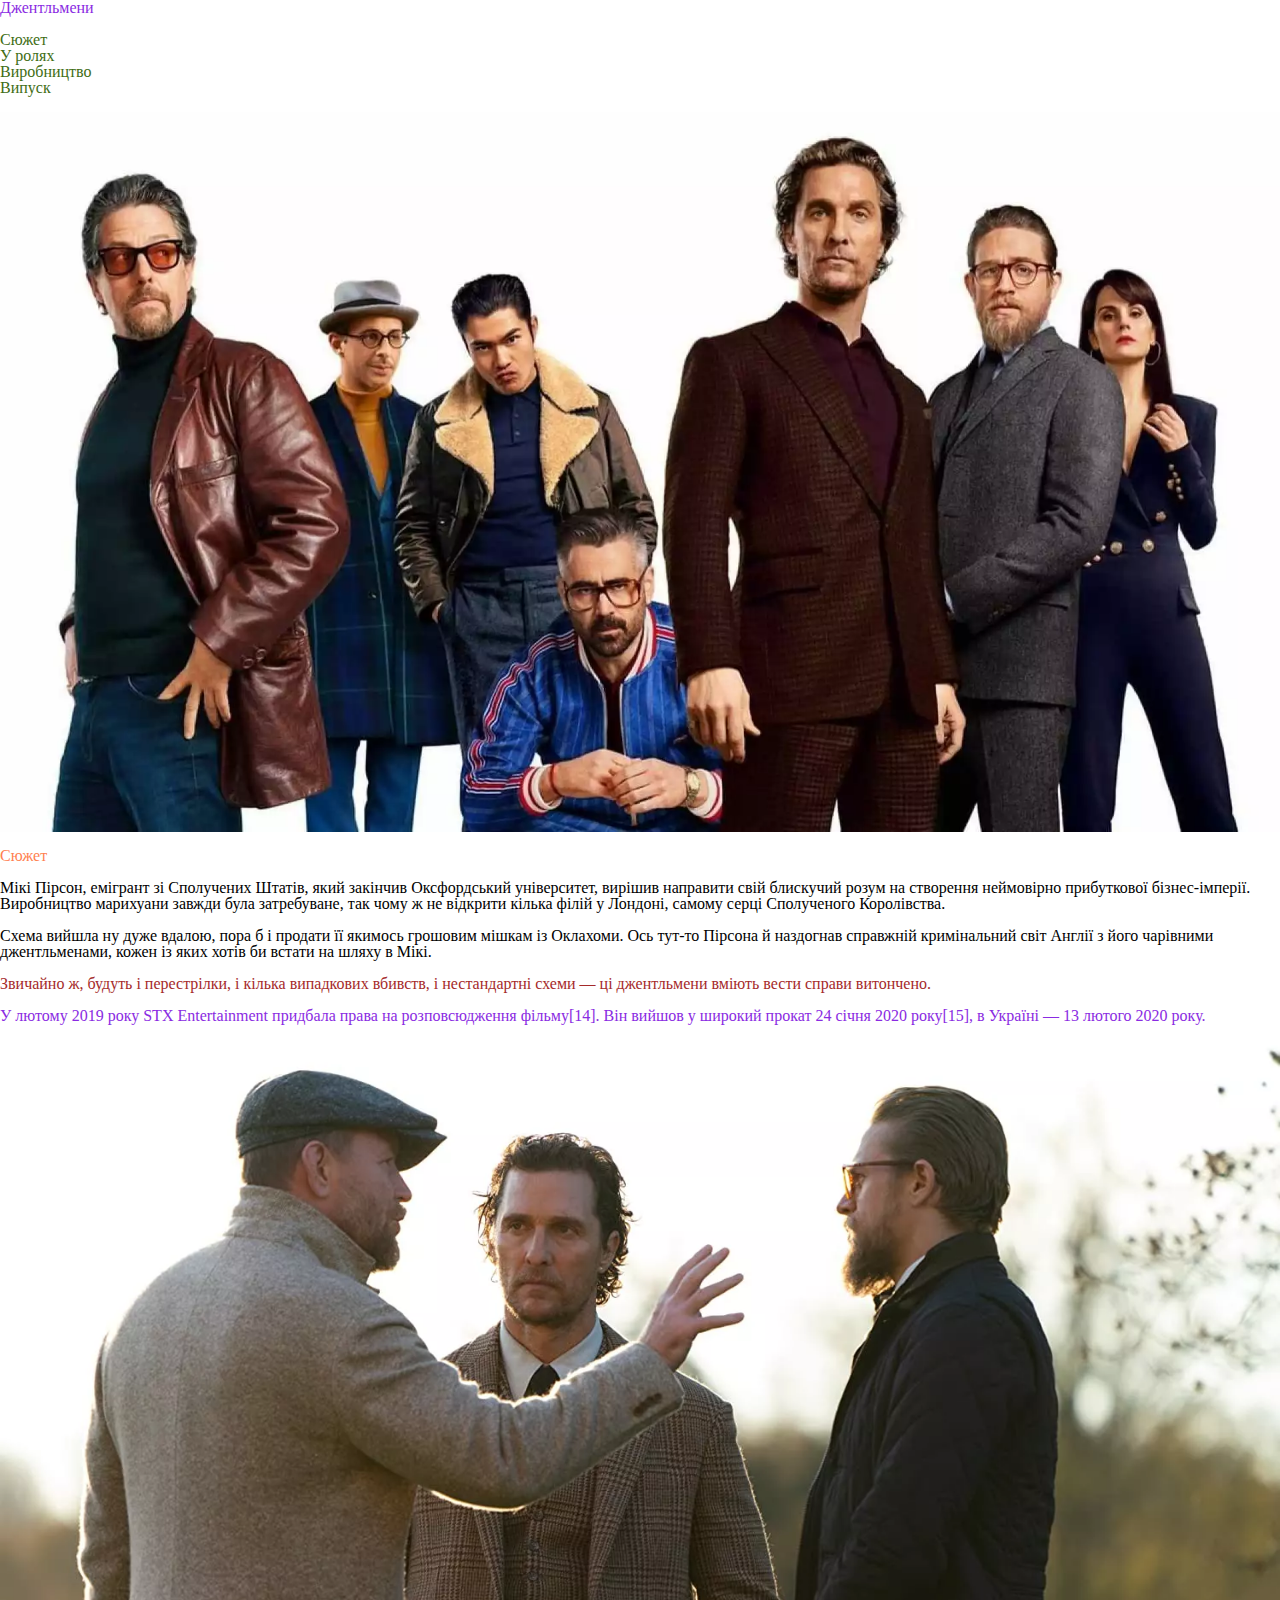
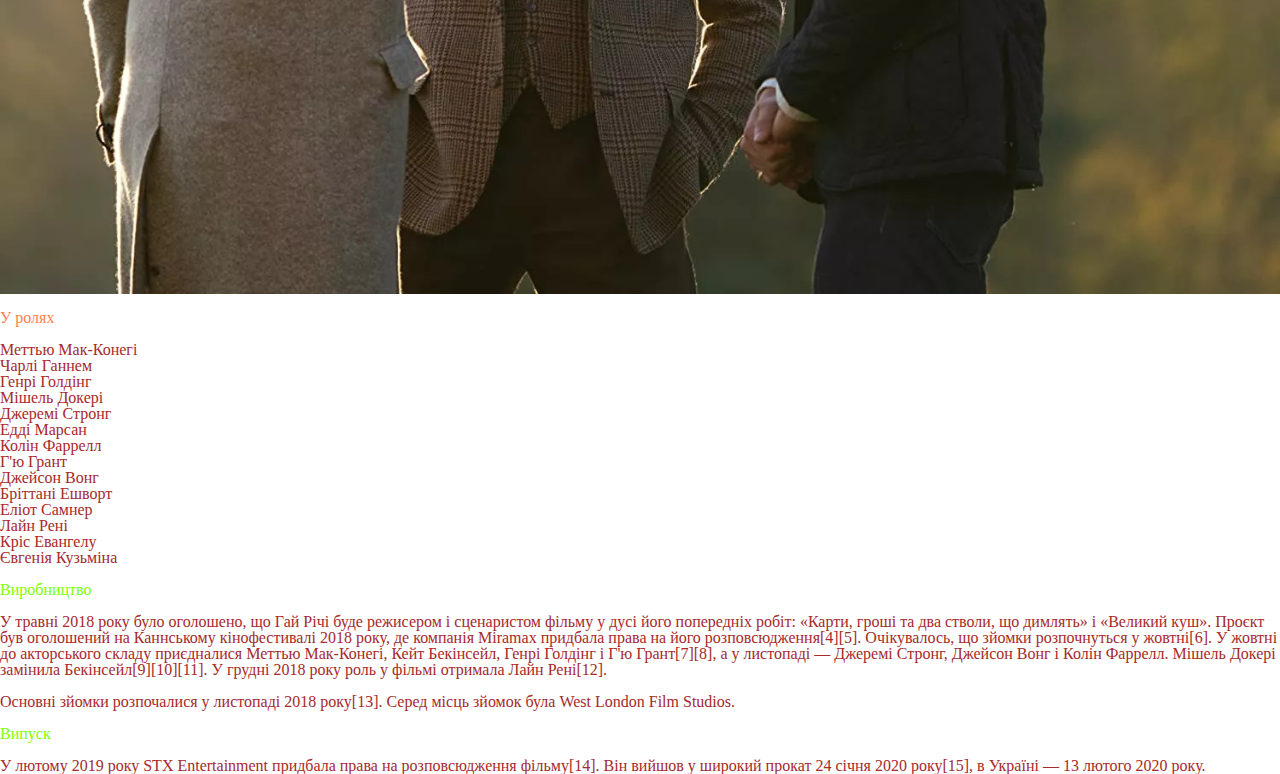
<file: lesson_3/index.html>
<!DOCTYPE html>
<html lang="uk">

<head>
   <meta charset="UTF-8">
   <meta http-equiv="X-UA-Compatible" content="IE=edge">
   <meta name="viewport" content="width=device-width, initial-scale=1.0">
   <link href="css/style.css" rel="stylesheet">
   <title>Lesson 3</title>
</head>

<body>
   <header class="header">
      <h1 class="header__title">Джентльмени</h1> 
      <br>
      <ul class="header__menu">
         <li>
            <a href="#story">Сюжет</a>
         </li>
         <li>
            <a href="#actors">У ролях</a>
         </li>
         <li>
            <a href="#production">Виробництво</a>
         </li>
         <li>
            <a href="#issue">Випуск</a>
         </li>
      </ul>
      <br>
      <img src="img/header-img.webp" alt="men in stool clothes">
   </header>

   <main>

      <div id="story">
         <br>
         <h2 class="story__title ">Сюжет</h2>
         <br>
         <div class="story__info">
            <p>Мікі Пірсон, емігрант зі Сполучених Штатів, який закінчив Оксфордський університет, вирішив направити
               свій
               блискучий
               розум на створення неймовірно прибуткової бізнес-імперії. Виробництво марихуани завжди була затребуване,
               так
               чому ж не
               відкрити кілька філій у Лондоні, самому серці Сполученого Королівства.</p>
               <br>
            <p>Схема вийшла ну дуже вдалою, пора б і продати її якимось грошовим мішкам із Оклахоми. Ось тут-то Пірсона
               й
               наздогнав
               справжній кримінальний світ Англії з його чарівними джентльменами, кожен із яких хотів би встати на шляху
               в
               Мікі.</p>
               <br>
            <div>
               <p>Звичайно ж, будуть і перестрілки, і кілька випадкових вбивств, і нестандартні схеми — ці джентльмени
                  вміють
                  вести справи
                  витончено.</p>
            </div>
         </div>
         <br>
         <div>У лютому 2019 року STX Entertainment придбала права на розповсюдження фільму[14]. Він вийшов у широкий
            прокат 24 січня
            2020 року[15], в Україні — 13 лютого 2020 року.</div>
            <br>
         <img src="img/info-img.webp" alt="three men talking">  
      </div>

      <div id="actors">
         <br>
         <h2 class="actors__title">У ролях</h2>
         <br>
         <ul class="actors__info">
            <li>Меттью Мак-Конегі</li>
            <li>Чарлі Ганнем</li>
            <li>Генрі Голдінг</li>
            <li>Мішель Докері</li>
            <li>Джеремі Стронг</li>
            <li>Едді Марсан</li>
            <li>Колін Фаррелл</li>
            <li>Г'ю Грант</li>
            <li>Джейсон Вонг</li>
            <li>Бріттані Ешворт</li>
            <li>Еліот Самнер</li>
            <li>Лайн Рені</li>
            <li>Кріс Евангелу</li>
            <li>Євгенія Кузьміна</li>
         </ul>
         <br>
      </div>

      <div id="production">
         <h2 class="production__title">Виробництво</h2>
         <br>
         <div class="production__info">
            <p>У травні 2018 року було оголошено, що Гай Річі буде режисером і сценаристом фільму у дусі його попередніх
               робіт: <span>«Карти,
                  гроші та два стволи, що димлять»</span> і <span>«Великий куш»</span>. Проєкт був оголошений на
               Каннському
               кінофестивалі 2018 року, де компанія Miramax придбала права на його розповсюдження[4][5]. Очікувалось, що
               зйомки
               розпочнуться у жовтні[6]. У жовтні до акторського складу приєдналися Меттью Мак-Конегі, Кейт Бекінсейл,
               Генрі Голдінг і
               Г'ю Грант[7][8], а у листопаді — Джеремі Стронг, Джейсон Вонг і Колін Фаррелл. Мішель Докері замінила
               Бекінсейл[9][10][11]. У грудні 2018 року роль у фільмі отримала Лайн Рені[12].</p>
               <br>
            <p>Основні зйомки розпочалися у листопаді 2018 року[13]. Серед місць зйомок була West London Film Studios.
            </p>
         </div>
         <br>
      </div>

   </main>

   <footer>
      <div id="issue">
         <h2 class="issue__title">Випуск</h2>
         <br>
         <div>
            У лютому 2019 року STX Entertainment придбала права на розповсюдження фільму[14]. Він вийшов у широкий
            прокат 24 січня
            2020 року[15], в Україні — 13 лютого 2020 року.
         </div>
      </div>
   </footer>
</body>

</html>
</file>
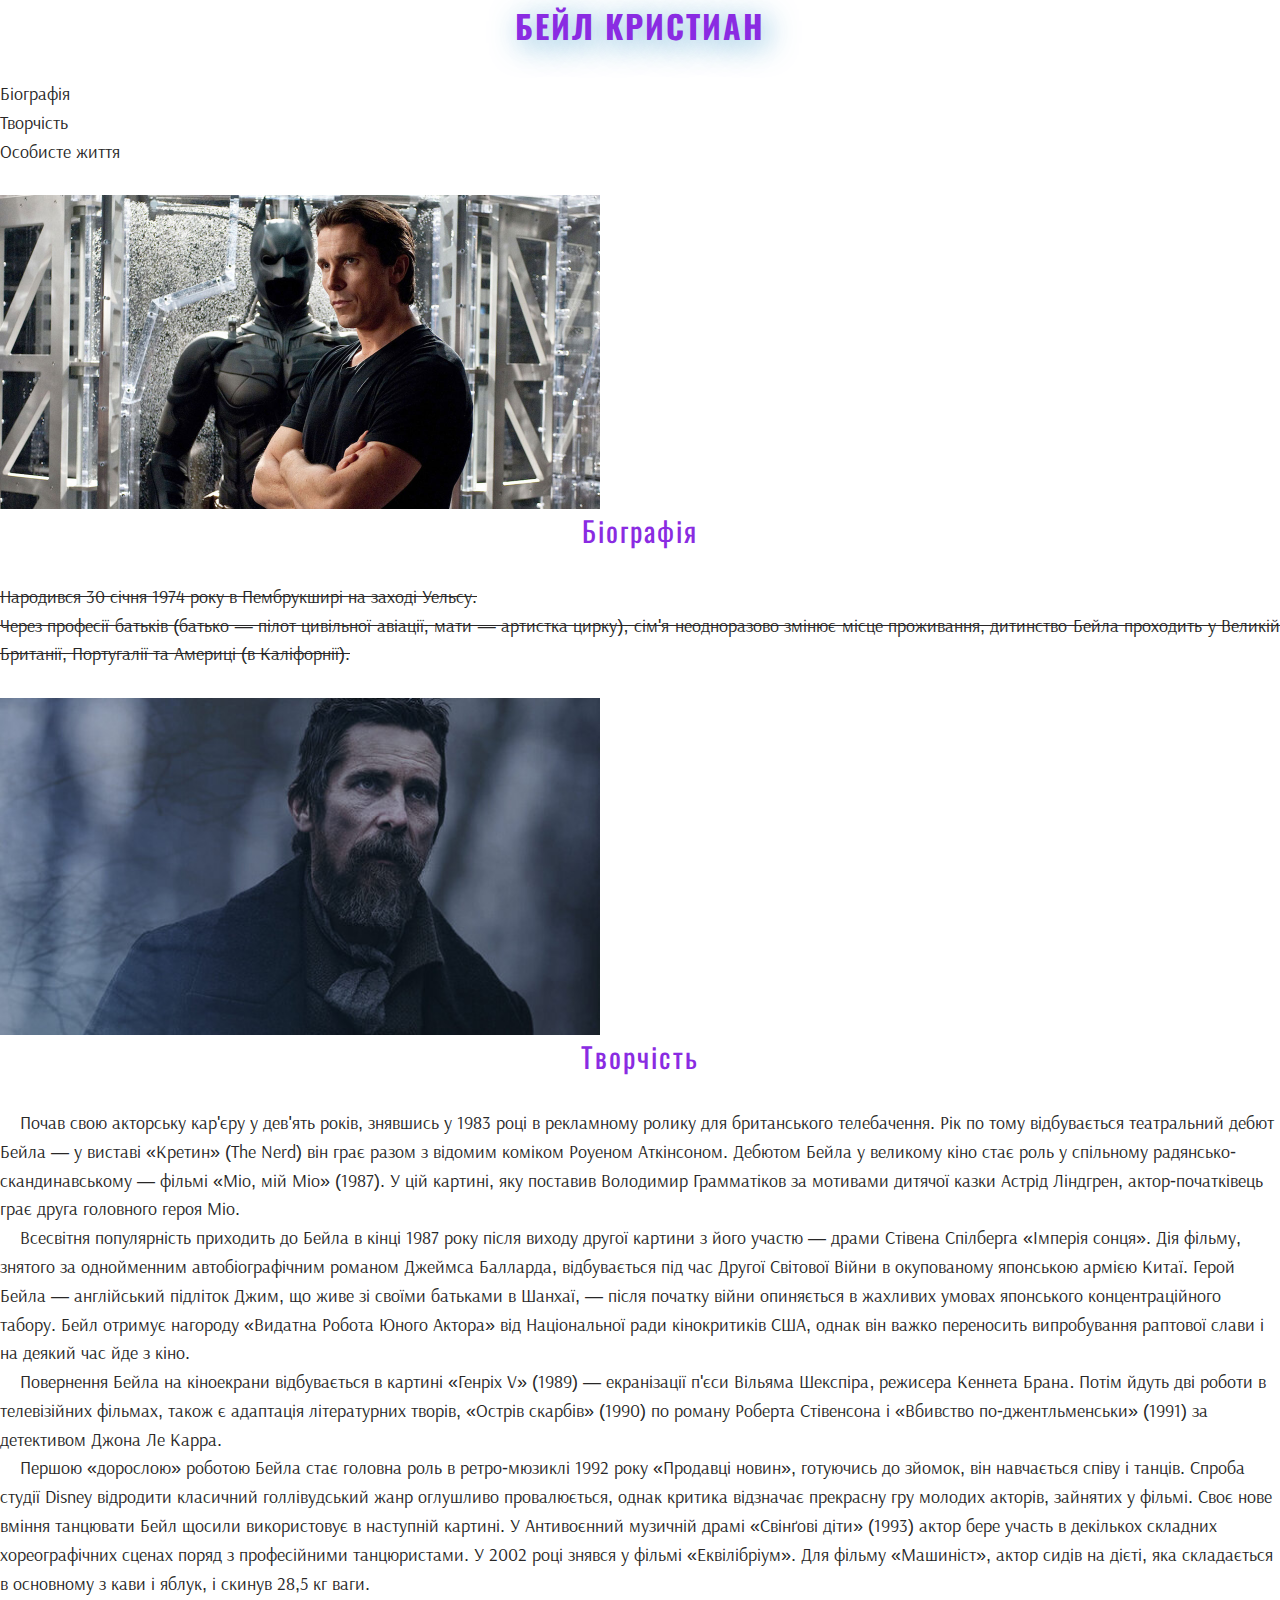
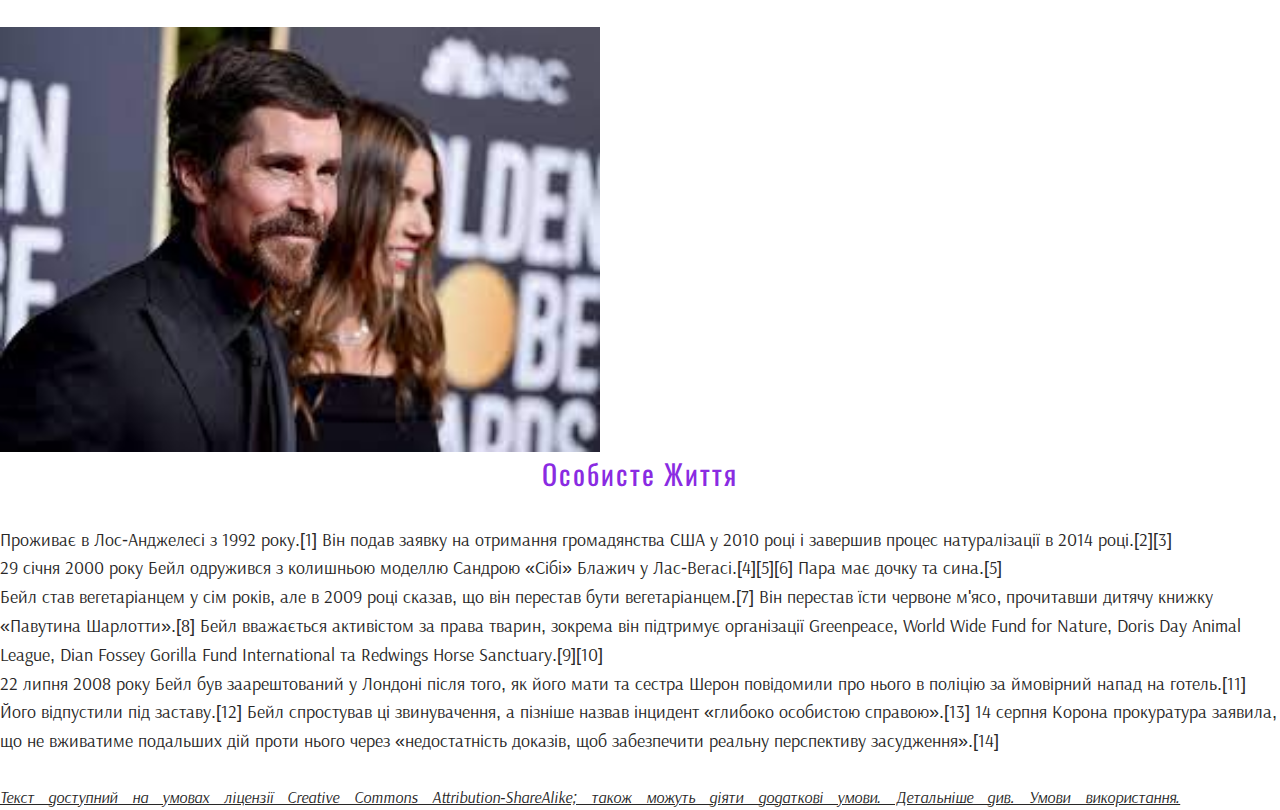
<file: lesson_4/index.html>
<!DOCTYPE html>
<html lang="uk">

<head>
   <meta charset="UTF-8">
   <meta http-equiv="X-UA-Compatible" content="IE=edge">
   <meta name="viewport" content="width=device-width, initial-scale=1.0">
   <link rel="preconnect" href="https://fonts.googleapis.com">
   <link rel="preconnect" href="https://fonts.gstatic.com" crossorigin>
   <link href="https://fonts.googleapis.com/css2?family=Oswald:wght@400;700&display=swap" rel="stylesheet">
   <link href="css/style.css" rel="stylesheet">
   <title>Lesson 4</title>
</head>

<body>

   <header class="header">
      <h1 class="header__title">Бейл Кристиан</h1>
      <br>
      <ul class="menu">
         <li>
            <a href="#info">Біографія</a>
         </li>
         <li>
            <a href="#creativity">Творчість</a>
         </li>
         <li>
            <a href="#personal-life">Особисте життя</a>
         </li>
      </ul>
   </header>
   <br>

   <main class="main">

      <div id="info">
         <img class="img__style" src="img/info-img.jpg" alt="a man in a suit">
         <h2 class="info__title">Біографія</h2>
         <br>
         <div class="info__text-inner">
            <p>Народився 30 січня 1974 року в Пембрукширі на заході Уельсу.</p>
            
            <p>Через професії батьків (батько — пілот цивільної авіації, мати — артистка цирку), сім'я неодноразово
               змінює місце
               проживання, дитинство Бейла проходить у Великій Британії, Португалії та Америці (в Каліфорнії).</p>
         </div>
      </div>
      <br>

      <div id="creativity">

         <img class="img__style" src="img/creativity-img.jpg" alt="man with a beard">
         <h2 class="creativity__title">Творчість</h2>
         <br>
         <div class="creativity__text-inner">
            <p>Почав свою акторську кар'єру у дев'ять років, знявшись у 1983 році в рекламному ролику для британського
               телебачення. Рік
               по тому відбувається театральний дебют Бейла — у виставі «Кретин» (The Nerd) він грає разом з відомим
               коміком Роуеном
               Аткінсоном. Дебютом Бейла у великому кіно стає роль у спільному радянсько-скандинавському — фільмі «Міо,
               мій Міо»
               (1987). У цій картині, яку поставив Володимир Грамматіков за мотивами дитячої казки Астрід Ліндгрен,
               актор-початківець
               грає друга головного героя Міо.</p>
            <p>Всесвітня популярність приходить до Бейла в кінці 1987 року після виходу другої картини з його участю —
               драми Стівена
               Спілберга «Імперія сонця». Дія фільму, знятого за однойменним автобіографічним романом Джеймса Балларда,
               відбувається
               під час Другої Світової Війни в окупованому японською армією Китаї. Герой Бейла — англійський підліток
               Джим, що живе зі
               своїми батьками в Шанхаї, — після початку війни опиняється в жахливих умовах японського концентраційного
               табору. Бейл
               отримує нагороду «Видатна Робота Юного Актора» від Національної ради кінокритиків США, однак він важко
               переносить
               випробування раптової слави і на деякий час йде з кіно.</p>
            <p>Повернення Бейла на кіноекрани відбувається в картині «Генріх V» (1989) — екранізації п'єси Вільяма
               Шекспіра, режисера
               Кеннета Брана. Потім йдуть дві роботи в телевізійних фільмах, також є адаптація літературних творів,
               «Острів скарбів»
               (1990) по роману Роберта Стівенсона і «Вбивство по-джентльменськи» (1991) за детективом Джона Ле Карра.
            </p>
            <p>Першою «дорослою» роботою Бейла стає головна роль в ретро-мюзиклі 1992 року «Продавці новин», готуючись
               до зйомок, він
               навчається співу і танців. Спроба студії Disney відродити класичний голлівудський жанр оглушливо
               провалюється, однак
               критика відзначає прекрасну гру молодих акторів, зайнятих у фільмі. Своє нове вміння танцювати Бейл
               щосили використовує
               в наступній картині. У Антивоєнний музичній драмі «Свінґові діти» (1993) актор бере участь в декількох
               складних
               хореографічних сценах поряд з професійними танцюристами. У 2002 році знявся у фільмі «Еквілібріум». Для
               фільму
               «Машиніст», актор сидів на дієті, яка складається в основному з кави і яблук, і скинув 28,5 кг ваги.</p>
         </div>

      </div>
      <br>

      <div id="personal-life">

         <img class="img__style" src="img/personal-life-img.jpg" alt="a man with a beard and a girl">
         <h2 class="creativity__title">Особисте життя</h2>
         <br>
         <div class="personal-life__text-inner">
            <P>Проживає в Лос-Анджелесі з 1992 року.[1] Він подав заявку на отримання громадянства США у 2010 році і
               завершив процес
               натуралізації в 2014 році.[2][3]</P>
            <P>29 січня 2000 року Бейл одружився з колишньою моделлю Сандрою «Сібі» Блажич у Лас-Вегасі.[4][5][6] Пара
               має дочку та
               сина.[5]</P>
            <P>Бейл став вегетаріанцем у сім років, але в 2009 році сказав, що він перестав бути вегетаріанцем.[7] Він
               перестав їсти
               червоне м'ясо, прочитавши дитячу книжку «Павутина Шарлотти».[8] Бейл вважається активістом за права
               тварин, зокрема він
               підтримує організації Greenpeace, World Wide Fund for Nature, Doris Day Animal League, Dian Fossey
               Gorilla Fund
               International та Redwings Horse Sanctuary.[9][10]</P>
            <P>22 липня 2008 року Бейл був заарештований у Лондоні після того, як його мати та сестра Шерон повідомили
               про нього в
               поліцію за ймовірний напад на готель.[11] Його відпустили під заставу.[12] Бейл спростував ці
               звинувачення, а пізніше
               назвав інцидент «глибоко особистою справою».[13] 14 серпня Корона прокуратура заявила, що не вживатиме
               подальших дій
               проти нього через «недостатність доказів, щоб забезпечити реальну перспективу засудження».[14]</P>
         </div>

      </div>

   </main>
   <br>

   <footer class="footer">
      <div id="footer">
         <div class="footer__text">
            Текст доступний на умовах ліцензії Creative Commons Attribution-ShareAlike; також можуть діяти
            додаткові умови.
            Детальніше див. Умови використання.
         </div>
      </div>
   </footer>

</body>

</html>
</file>
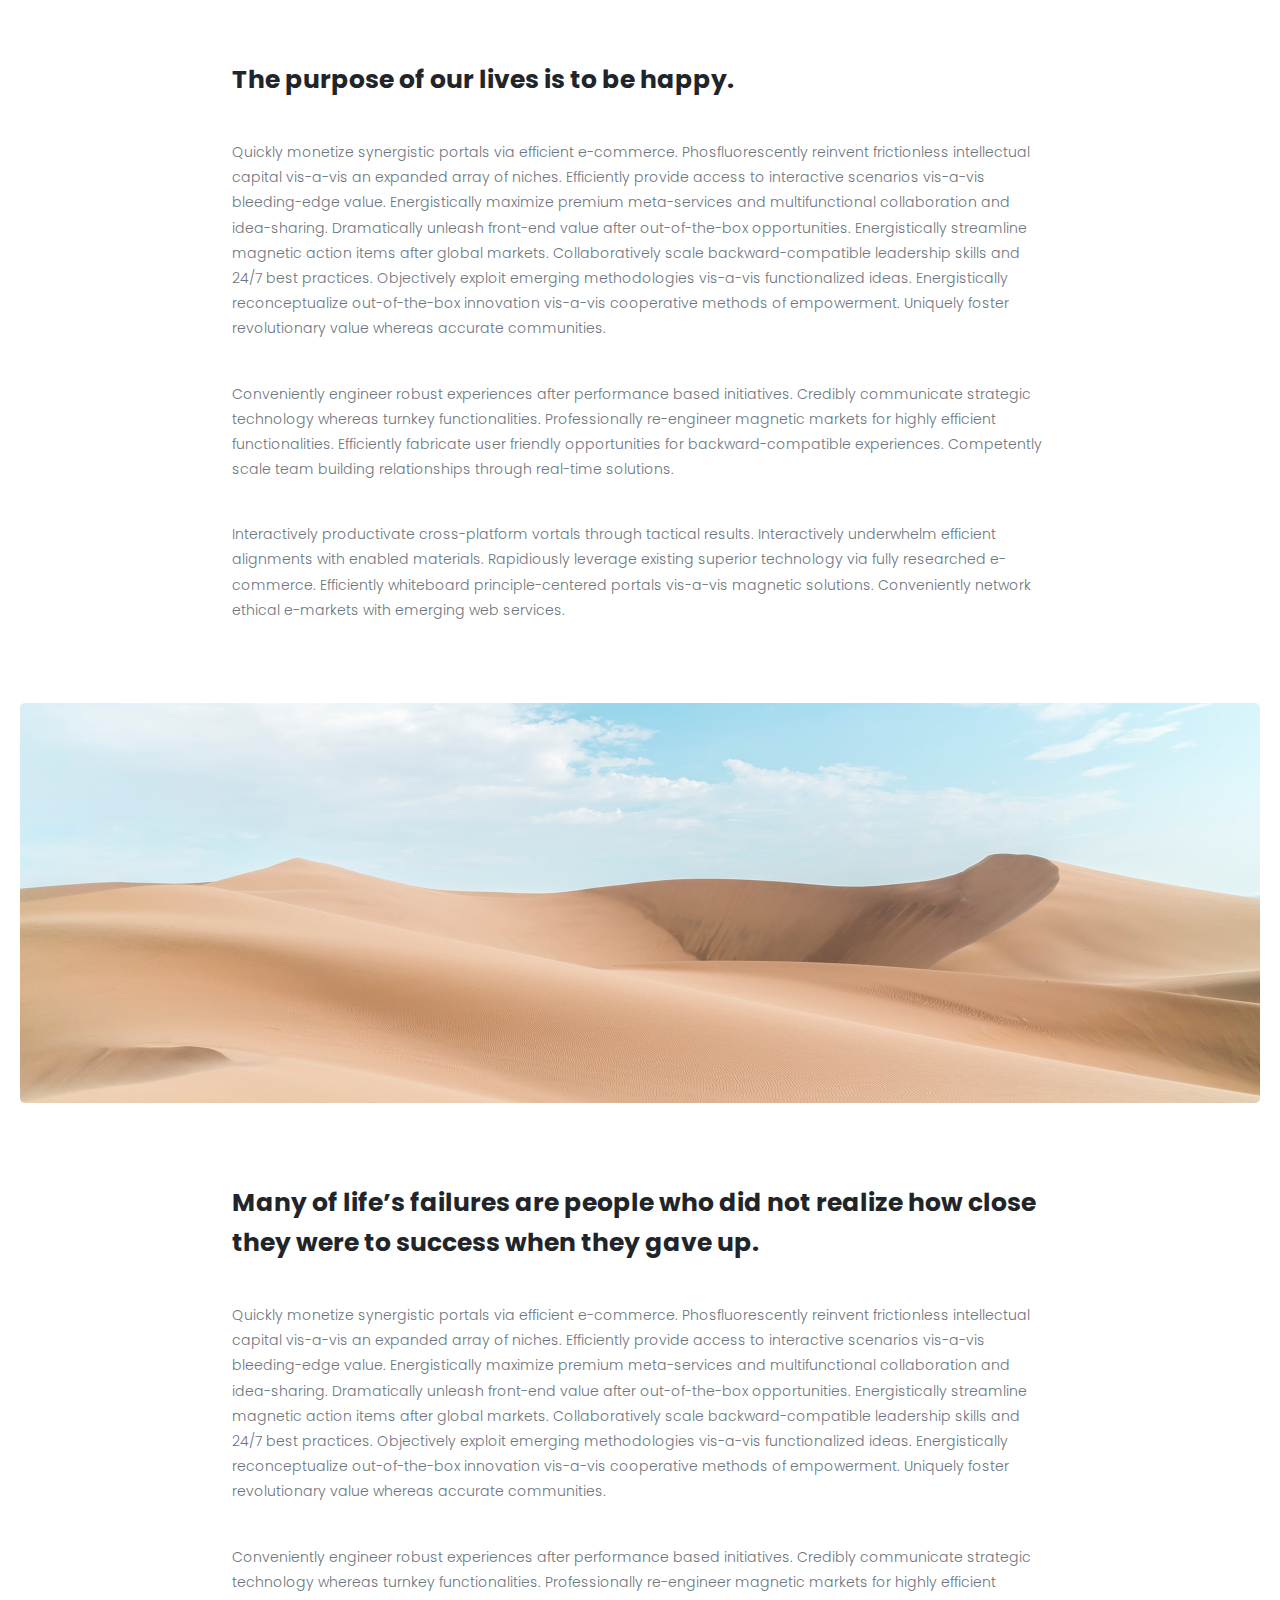
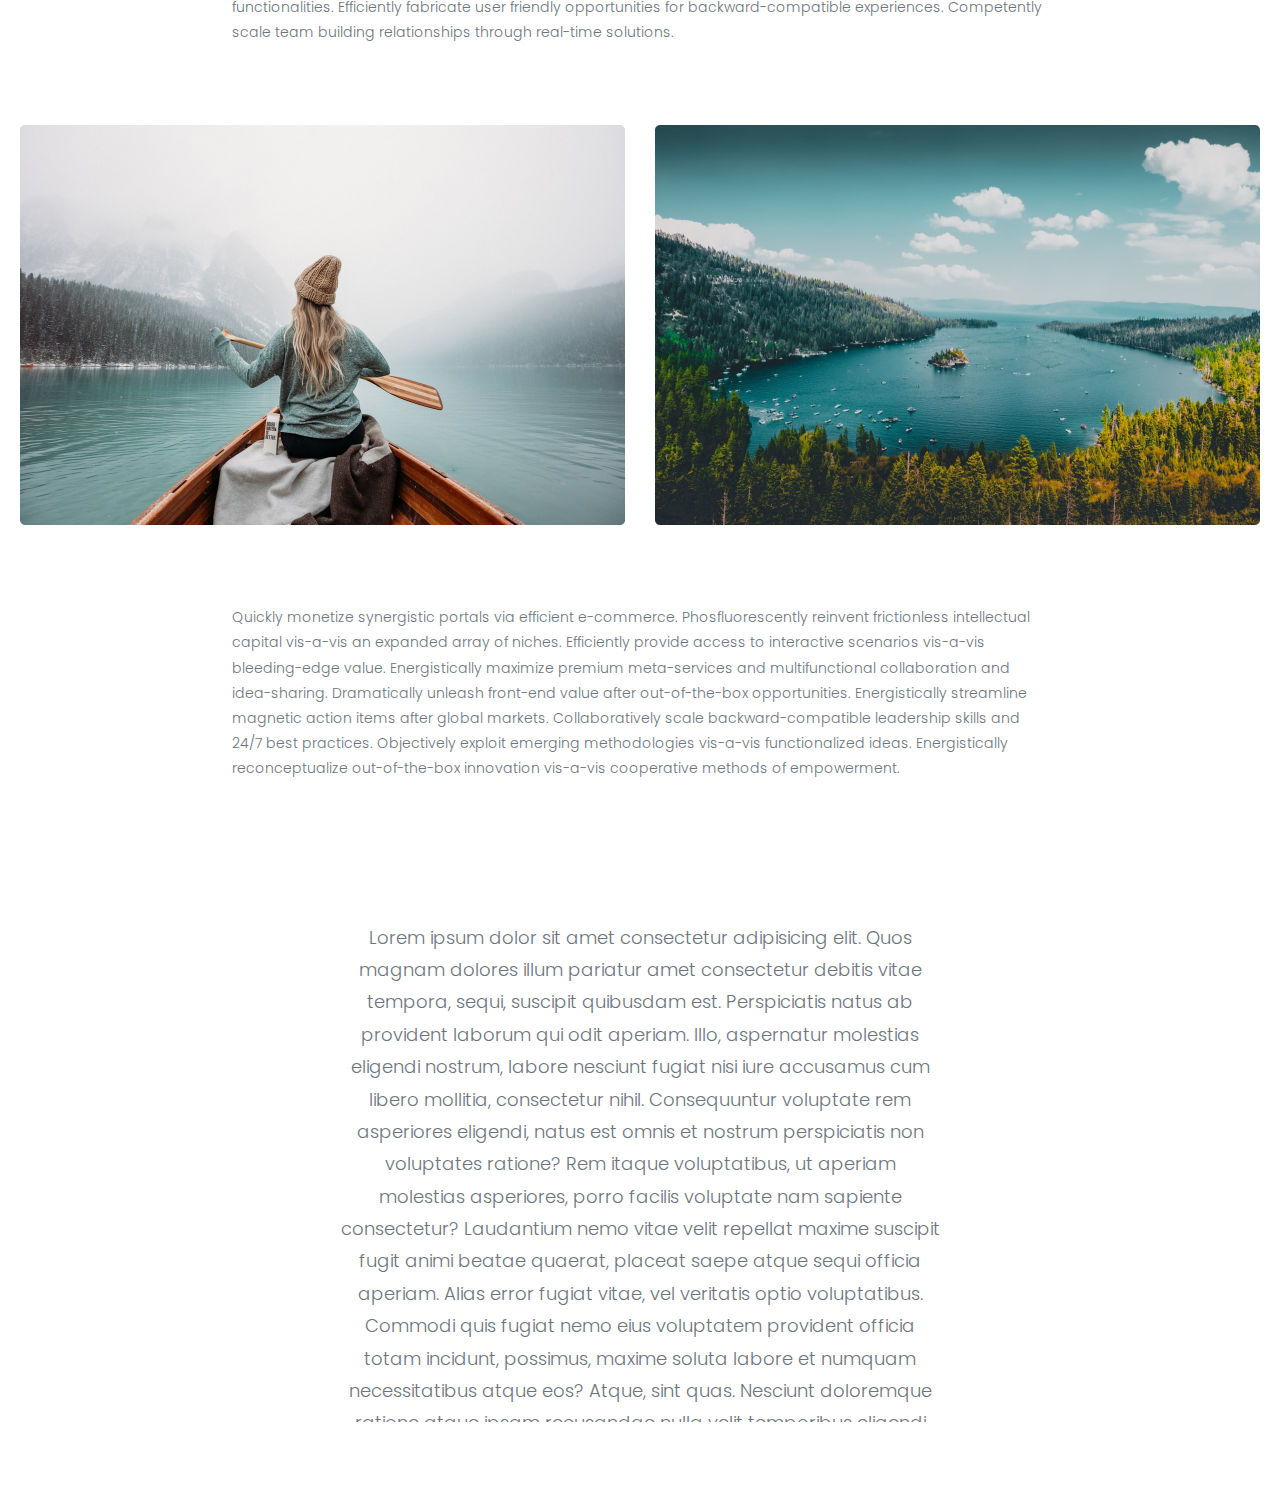
<file: lesson_5/index.html>
<!DOCTYPE html>
<html lang="en">

<head>
   <meta charset="UTF-8">
   <meta name="viewport" content="width=device-width, initial-scale=1.0">
   <link rel="preconnect" href="https://fonts.googleapis.com">
   <link rel="preconnect" href="https://fonts.gstatic.com" crossorigin>
   <link href="https://fonts.googleapis.com/css2?family=Poppins:wght@300;700&display=swap" rel="stylesheet">
   <link href="css/style.css" rel="stylesheet">
   <title>Lesson 5</title>
</head>

<body>

   <header></header>

   <main>
      <div class="post">
         <div class="container">

            <h2 class="post__title container__two">The purpose of our lives is to be happy.</h2>

            <div class="post__text container__two">
               <p>Quickly monetize synergistic portals via efficient e-commerce. Phosfluorescently reinvent frictionless
                  intellectual
                  capital vis-a-vis an expanded array of niches. Efficiently provide access to interactive scenarios
                  vis-a-vis
                  bleeding-edge value. Energistically maximize premium meta-services and multifunctional collaboration
                  and idea-sharing.
                  Dramatically unleash front-end value after out-of-the-box opportunities. Energistically streamline
                  magnetic action items
                  after global markets. Collaboratively scale backward-compatible leadership skills and 24/7 best
                  practices. Objectively
                  exploit emerging methodologies vis-a-vis functionalized ideas. Energistically reconceptualize
                  out-of-the-box innovation
                  vis-a-vis cooperative methods of empowerment. Uniquely foster revolutionary value whereas accurate
                  communities.</p>
               <p>Conveniently engineer robust experiences after performance based initiatives. Credibly communicate
                  strategic technology
                  whereas turnkey functionalities. Professionally re-engineer magnetic markets for highly efficient
                  functionalities.
                  Efficiently fabricate user friendly opportunities for backward-compatible experiences. Competently
                  scale team building
                  relationships through real-time solutions.</p>
               <p>Interactively productivate cross-platform vortals through tactical results. Interactively underwhelm
                  efficient
                  alignments with enabled materials. Rapidiously leverage existing superior technology via fully
                  researched e-commerce.
                  Efficiently whiteboard principle-centered portals vis-a-vis magnetic solutions. Conveniently network
                  ethical e-markets
                  with emerging web services.</p>
            </div>

            <div class="post__img">
               <img src="img/post-img1.jpg" alt="desert">
            </div>

            <h2 class="post__title container__two">Many of life’s failures are people who did not realize how close they
               were to
               success when they gave up.</h2>

            <div class="post__text container__two">
               <p>Quickly monetize synergistic portals via efficient e-commerce. Phosfluorescently reinvent frictionless
                  intellectual
                  capital vis-a-vis an expanded array of niches. Efficiently provide access to interactive scenarios
                  vis-a-vis
                  bleeding-edge value. Energistically maximize premium meta-services and multifunctional collaboration
                  and idea-sharing.
                  Dramatically unleash front-end value after out-of-the-box opportunities. Energistically streamline
                  magnetic action items
                  after global markets. Collaboratively scale backward-compatible leadership skills and 24/7 best
                  practices. Objectively
                  exploit emerging methodologies vis-a-vis functionalized ideas. Energistically reconceptualize
                  out-of-the-box innovation
                  vis-a-vis cooperative methods of empowerment. Uniquely foster revolutionary value whereas accurate
                  communities.</p>
               <p>Conveniently engineer robust experiences after performance based initiatives. Credibly communicate
                  strategic technology
                  whereas turnkey functionalities. Professionally re-engineer magnetic markets for highly efficient
                  functionalities.
                  Efficiently fabricate user friendly opportunities for backward-compatible experiences. Competently
                  scale team building
                  relationships through real-time solutions.</p>
            </div>

            <div class="post__img-inner">
               <img src="img/post-img2.jpg" alt="girl swimming in a boat">
               <img src="img/post-img3.jpg" alt="many trees near the water">
            </div>

            <div class="post__text container__two post__text-bottom">
               <p>Quickly monetize synergistic portals via efficient e-commerce. Phosfluorescently reinvent frictionless
                  intellectual
                  capital vis-a-vis an expanded array of niches. Efficiently provide access to interactive scenarios
                  vis-a-vis
                  bleeding-edge value. Energistically maximize premium meta-services and multifunctional collaboration
                  and idea-sharing.
                  Dramatically unleash front-end value after out-of-the-box opportunities. Energistically streamline
                  magnetic action items
                  after global markets. Collaboratively scale backward-compatible leadership skills and 24/7 best
                  practices. Objectively
                  exploit emerging methodologies vis-a-vis functionalized ideas. Energistically reconceptualize
                  out-of-the-box innovation
                  vis-a-vis cooperative methods of empowerment.</p>
            </div>

         </div>
      </div>
   </main>

   <footer>
      <div class="test__text">
         <p>Lorem ipsum dolor sit amet consectetur adipisicing elit. Quos magnam dolores illum pariatur amet consectetur
            debitis vitae tempora, sequi, suscipit quibusdam est. Perspiciatis natus ab provident laborum qui odit
            aperiam.
            Illo, aspernatur molestias eligendi nostrum, labore nesciunt fugiat nisi iure accusamus cum libero mollitia,
            consectetur nihil. Consequuntur voluptate rem asperiores eligendi, natus est omnis et nostrum perspiciatis
            non voluptates ratione?
            Rem itaque voluptatibus, ut aperiam molestias asperiores, porro facilis voluptate nam sapiente consectetur?
            Laudantium nemo vitae velit repellat maxime suscipit fugit animi beatae quaerat, placeat saepe atque sequi
            officia aperiam.
            Alias error fugiat vitae, vel veritatis optio voluptatibus. Commodi quis fugiat nemo eius voluptatem
            provident officia totam incidunt, possimus, maxime soluta labore et numquam necessitatibus atque eos? Atque,
            sint quas.
            Nesciunt doloremque ratione atque ipsam recusandae nulla velit temporibus eligendi debitis voluptate
            adipisci iste sit fugit, similique sequi totam eius ad? Velit quo reprehenderit placeat cumque vitae quia
            odit voluptate!
            Alias, dolorum porro? Alias numquam perspiciatis quibusdam beatae reiciendis quisquam totam nisi qui
            doloribus. Recusandae iste accusantium atque dignissimos doloribus, itaque quas dicta nostrum omnis adipisci
            perferendis aliquam tempora inventore.
            Non quis facilis aperiam architecto, necessitatibus accusantium? Incidunt dolorum nisi illum ex asperiores
            nemo quibusdam omnis cum, similique est id quod sapiente, dicta in saepe unde ab iste quas officiis!
            Beatae iusto facilis odit earum quod natus vero, ullam ab at voluptatibus dolorem, velit ratione, porro
            architecto veritatis provident consequuntur aliquam quo expedita doloribus perferendis. Saepe, alias.
            Laborum, blanditiis temporibus.</p>
      </div>
   </footer>

</body>

</html>
</file>
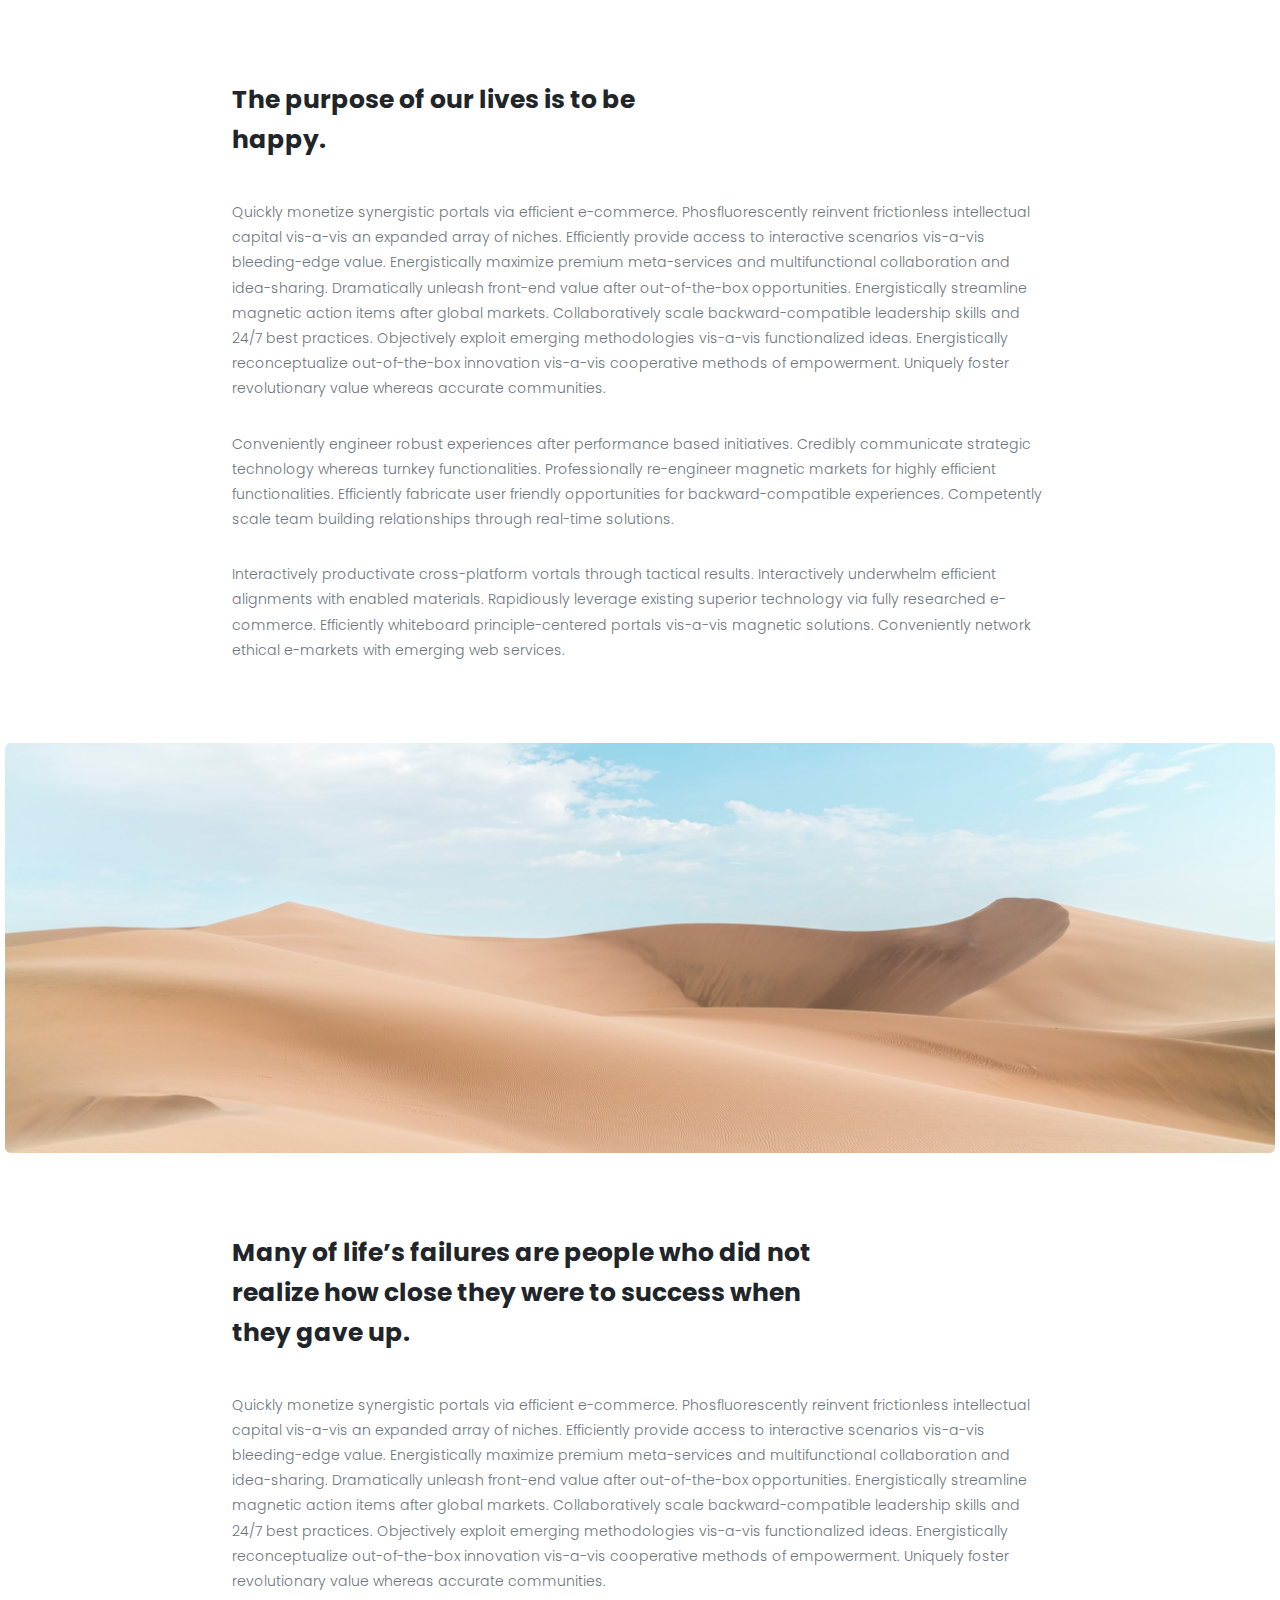
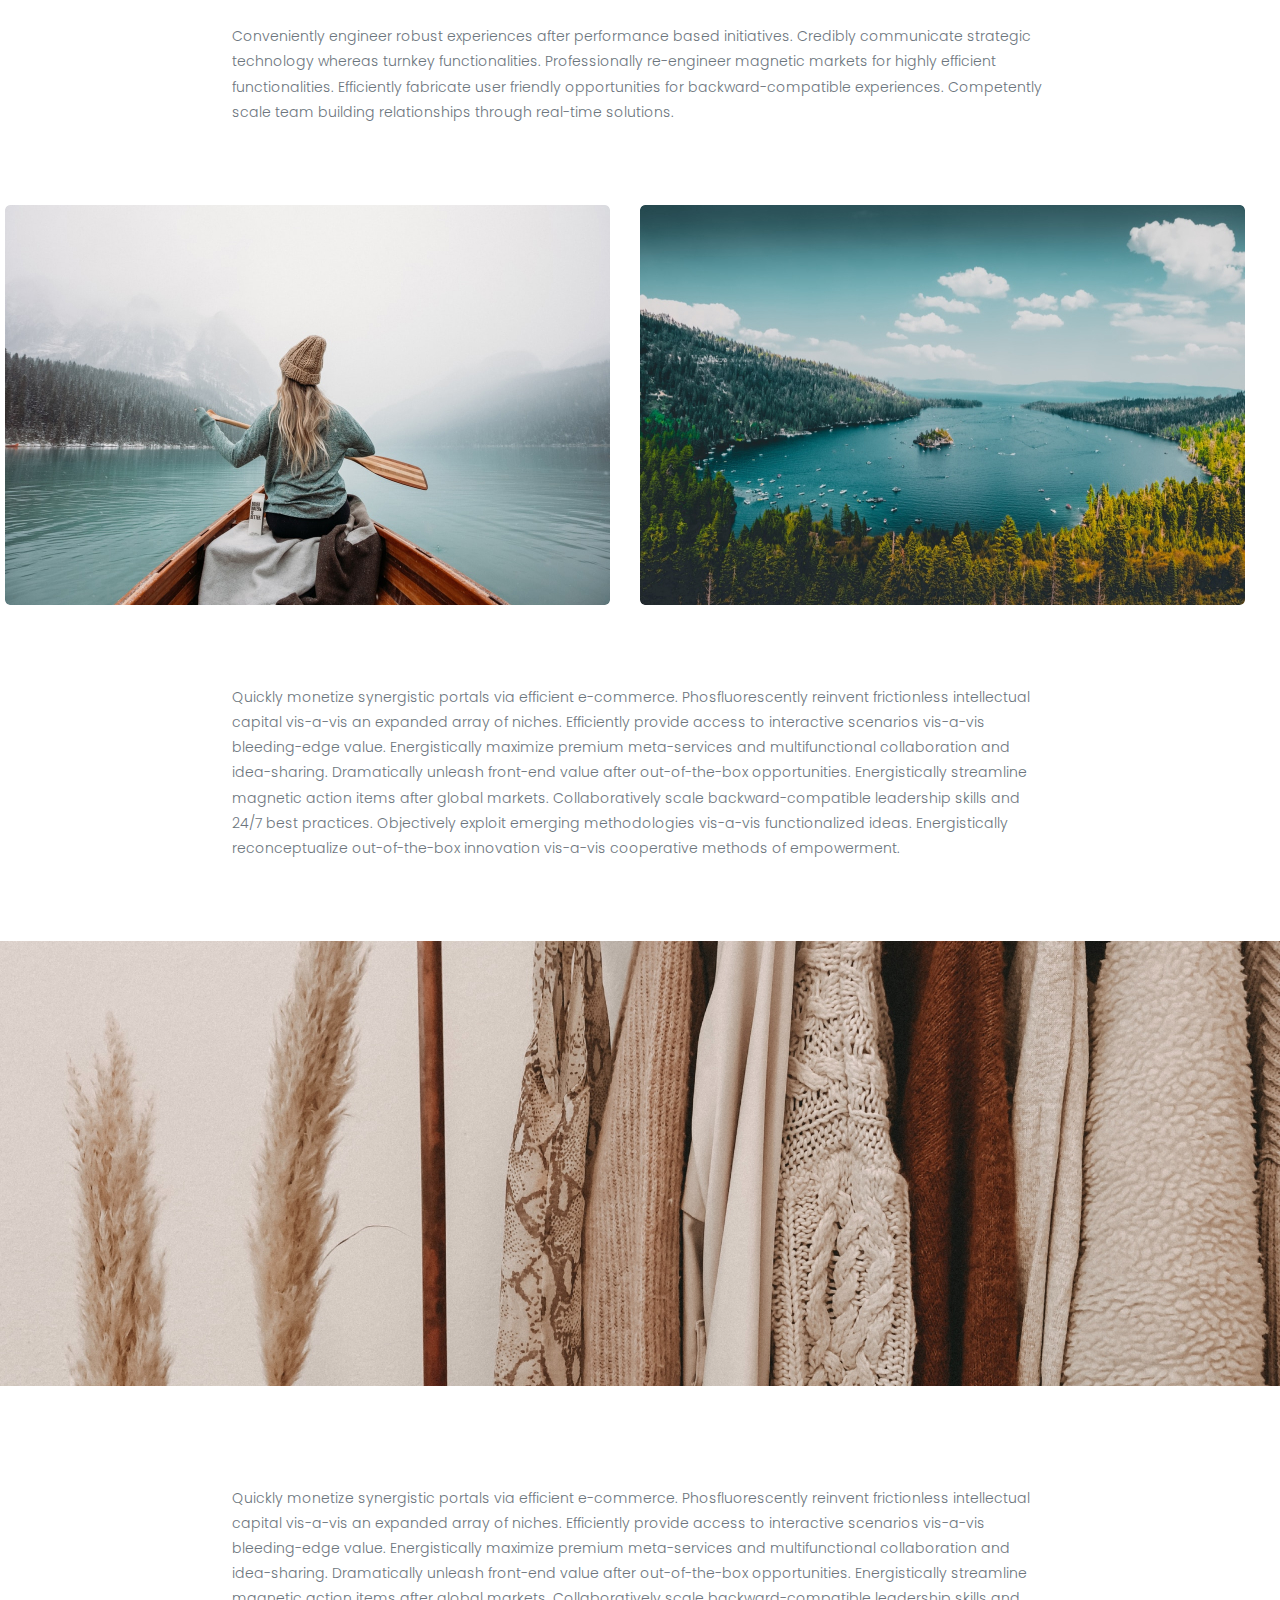
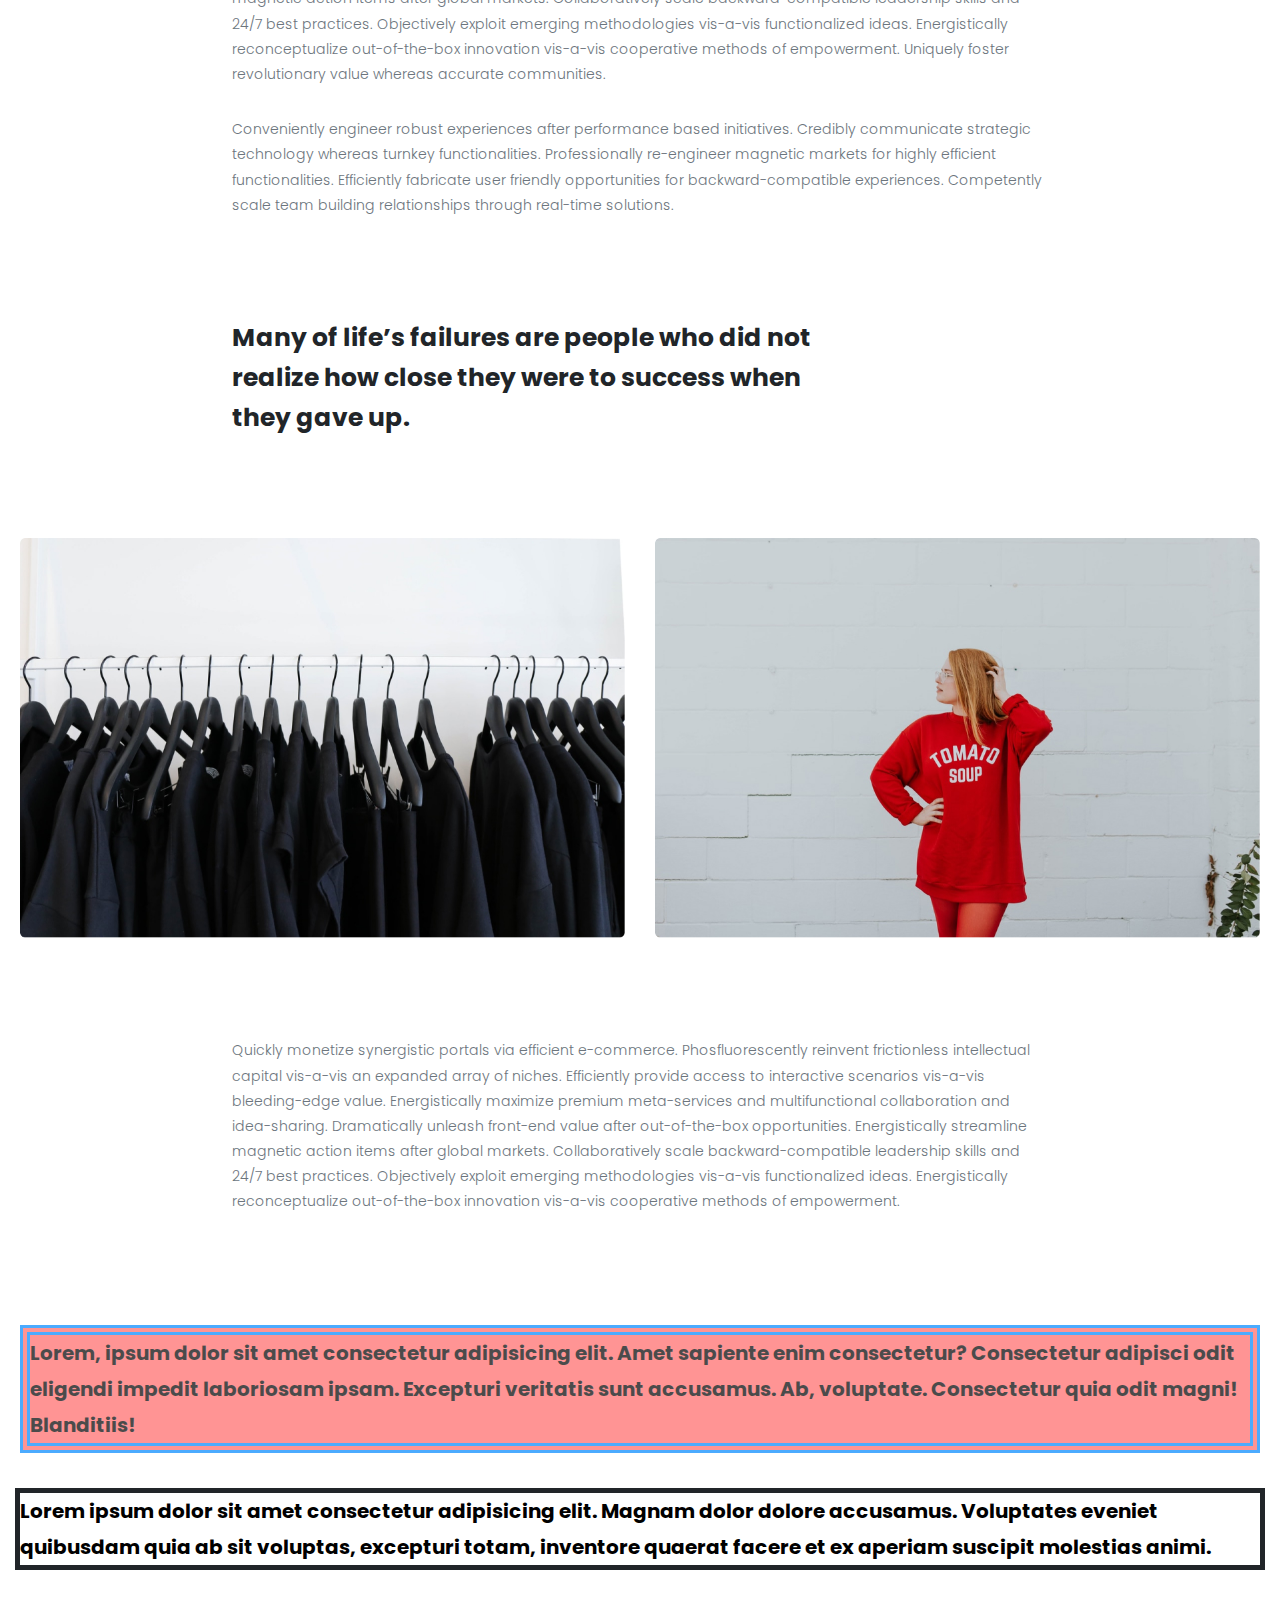
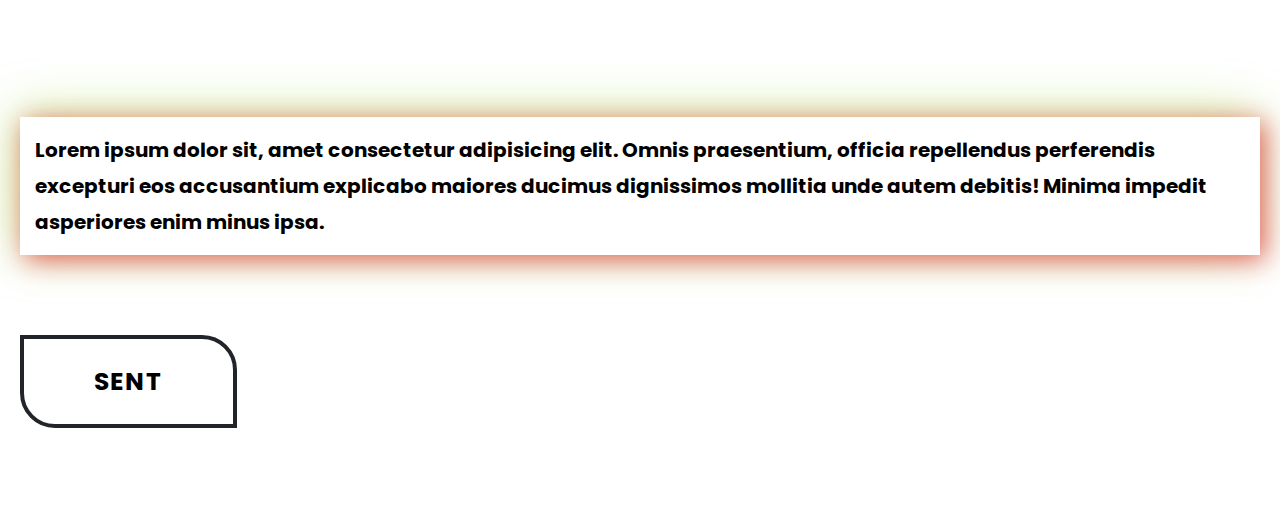
<file: lesson_6/index.html>
<!DOCTYPE html>
<html lang="en">

<head>
   <meta charset="UTF-8">
   <meta http-equiv="X-UA-Compatible" content="IE=edge">
   <meta name="viewport" content="width=device-width, initial-scale=1.0">
   <link rel="preconnect" href="https://fonts.googleapis.com">
   <link rel="preconnect" href="https://fonts.gstatic.com" crossorigin>
   <link href="https://fonts.googleapis.com/css2?family=Poppins:wght@300;700&display=swap" rel="stylesheet">
   <link rel="stylesheet" href="css/style.css">
   <title>lesson 6</title>
</head>

<body>

   <header></header>

   <main>

      <div class="post">

         <div class="post__container">

            <div class="post__info-block">
               <h1 class="post__title">The purpose of our lives is to be <br> happy.</h1>
               <p>Quickly monetize synergistic portals via efficient e-commerce. Phosfluorescently reinvent frictionless
                  intellectual
                  capital vis-a-vis an expanded array of niches. Efficiently provide access to interactive scenarios
                  vis-a-vis
                  bleeding-edge value. Energistically maximize premium meta-services and multifunctional collaboration
                  and idea-sharing.
                  Dramatically unleash front-end value after out-of-the-box opportunities. Energistically streamline
                  magnetic action items
                  after global markets. Collaboratively scale backward-compatible leadership skills and 24/7 best
                  practices. Objectively
                  exploit emerging methodologies vis-a-vis functionalized ideas. Energistically reconceptualize
                  out-of-the-box innovation
                  vis-a-vis cooperative methods of empowerment. Uniquely foster revolutionary value whereas accurate
                  communities.</p>
               <p>Conveniently engineer robust experiences after performance based initiatives. Credibly communicate
                  strategic technology
                  whereas turnkey functionalities. Professionally re-engineer magnetic markets for highly efficient
                  functionalities.
                  Efficiently fabricate user friendly opportunities for backward-compatible experiences. Competently
                  scale team building
                  relationships through real-time solutions.</p>
               <p>Interactively productivate cross-platform vortals through tactical results. Interactively underwhelm
                  efficient
                  alignments with enabled materials. Rapidiously leverage existing superior technology via fully
                  researched e-commerce.
                  Efficiently whiteboard principle-centered portals vis-a-vis magnetic solutions. Conveniently network
                  ethical e-markets
                  with emerging web services.</p>
            </div>

            <div class="post__img-inner">
               <img class="post__img" src="img/post-img1.jpg" alt="desert">
            </div>

            <div class="post__info-block">
               <h2 class="post__title">Many of life’s failures are people who did not realize how close they were to
                  success when they gave up.</h2>
               <p>Quickly monetize synergistic portals via efficient e-commerce. Phosfluorescently reinvent frictionless
                  intellectual
                  capital vis-a-vis an expanded array of niches. Efficiently provide access to interactive scenarios
                  vis-a-vis
                  bleeding-edge value. Energistically maximize premium meta-services and multifunctional collaboration
                  and idea-sharing.
                  Dramatically unleash front-end value after out-of-the-box opportunities. Energistically streamline
                  magnetic action items
                  after global markets. Collaboratively scale backward-compatible leadership skills and 24/7 best
                  practices. Objectively
                  exploit emerging methodologies vis-a-vis functionalized ideas. Energistically reconceptualize
                  out-of-the-box innovation
                  vis-a-vis cooperative methods of empowerment. Uniquely foster revolutionary value whereas accurate
                  communities.</p>
               <p>Conveniently engineer robust experiences after performance based initiatives. Credibly communicate
                  strategic technology
                  whereas turnkey functionalities. Professionally re-engineer magnetic markets for highly efficient
                  functionalities.
                  Efficiently fabricate user friendly opportunities for backward-compatible experiences. Competently
                  scale team building
                  relationships through real-time solutions.</p>
            </div>

            <div class="post__img-inner img__style">
               <img class="post__img" src="img/post-img2.jpg" alt="girl sailing on a boat">
               <img class="post__img" src="img/post-img3.jpg" alt="many trees near the water">
            </div>

            <div class="post__info-block post__info-block--bootom">
               <p>Quickly monetize synergistic portals via efficient e-commerce. Phosfluorescently reinvent frictionless
                  intellectual
                  capital vis-a-vis an expanded array of niches. Efficiently provide access to interactive scenarios
                  vis-a-vis
                  bleeding-edge value. Energistically maximize premium meta-services and multifunctional collaboration
                  and idea-sharing.
                  Dramatically unleash front-end value after out-of-the-box opportunities. Energistically streamline
                  magnetic action items
                  after global markets. Collaboratively scale backward-compatible leadership skills and 24/7 best
                  practices. Objectively
                  exploit emerging methodologies vis-a-vis functionalized ideas. Energistically reconceptualize
                  out-of-the-box innovation
                  vis-a-vis cooperative methods of empowerment.</p>
            </div>

         </div>

      </div>

      <div class="post-2">

         <img src="img/post-img4.jpg" alt="lots of clothes">

         <div class="post-2__container">

            <div class="post-2__info-block">
               <p>Quickly monetize synergistic portals via efficient e-commerce. Phosfluorescently reinvent frictionless
                  intellectual
                  capital vis-a-vis an expanded array of niches. Efficiently provide access to interactive scenarios
                  vis-a-vis
                  bleeding-edge value. Energistically maximize premium meta-services and multifunctional collaboration
                  and idea-sharing.
                  Dramatically unleash front-end value after out-of-the-box opportunities. Energistically streamline
                  magnetic action items
                  after global markets. Collaboratively scale backward-compatible leadership skills and 24/7 best
                  practices. Objectively
                  exploit emerging methodologies vis-a-vis functionalized ideas. Energistically reconceptualize
                  out-of-the-box innovation
                  vis-a-vis cooperative methods of empowerment. Uniquely foster revolutionary value whereas accurate
                  communities.</p>
               <p>Conveniently engineer robust experiences after performance based initiatives. Credibly communicate
                  strategic technology
                  whereas turnkey functionalities. Professionally re-engineer magnetic markets for highly efficient
                  functionalities.
                  Efficiently fabricate user friendly opportunities for backward-compatible experiences. Competently
                  scale team building
                  relationships through real-time solutions.</p>
               <h2 class="post-2__title">Many of life’s failures are people who did not realize how close they were to
                  success when they gave up.</h2>
            </div>

            <div class="post-2__img-inner img__style">
               <img class="post__img" src="img/post-img5.jpg" alt="lots of clothes">
               <img class="post__img" src="img/post-img6.jpg" alt="a girl in a red sweater">
            </div>

            <div class="post-2__info-block">
               <p>Quickly monetize synergistic portals via efficient e-commerce. Phosfluorescently reinvent frictionless
                  intellectual
                  capital vis-a-vis an expanded array of niches. Efficiently provide access to interactive scenarios
                  vis-a-vis
                  bleeding-edge value. Energistically maximize premium meta-services and multifunctional collaboration
                  and idea-sharing.
                  Dramatically unleash front-end value after out-of-the-box opportunities. Energistically streamline
                  magnetic action items
                  after global markets. Collaboratively scale backward-compatible leadership skills and 24/7 best
                  practices. Objectively
                  exploit emerging methodologies vis-a-vis functionalized ideas. Energistically reconceptualize
                  out-of-the-box innovation
                  vis-a-vis cooperative methods of empowerment.</p>
            </div>

         </div>

      </div>

      <div class="test__container">
         
         <div class="test__text1">
            <p>Lorem, ipsum dolor sit amet consectetur adipisicing elit. Amet sapiente enim consectetur? Consectetur
               adipisci odit eligendi impedit laboriosam ipsam. Excepturi veritatis sunt accusamus. Ab, voluptate.
               Consectetur quia odit magni! Blanditiis!</p>
         </div>
         <div class="test__text2">
            <p>Lorem ipsum dolor sit amet consectetur adipisicing elit. Magnam dolor dolore accusamus. Voluptates
               eveniet quibusdam quia ab sit voluptas, excepturi totam, inventore quaerat facere et ex aperiam suscipit
               molestias animi.</p>
         </div>
         <div class="test__text3">
            <p>Lorem ipsum dolor sit amet consectetur adipisicing elit. Ullam odit non magni modi ratione vero vel
               dolorum culpa omnis blanditiis at, quod magnam? Quibusdam, cupiditate necessitatibus expedita nihil
               temporibus doloribus!</p>
         </div>
         <div class="test__text4">
            <p>Lorem ipsum dolor sit, amet consectetur adipisicing elit. Omnis praesentium, officia repellendus
               perferendis excepturi eos accusantium explicabo maiores ducimus dignissimos mollitia unde autem debitis!
               Minima impedit asperiores enim minus ipsa.</p>
            </div>
            <a class="button" href="#">Sent</a>
      </div>

   </main>

   <footer></footer>

</body>

</html>
</file>
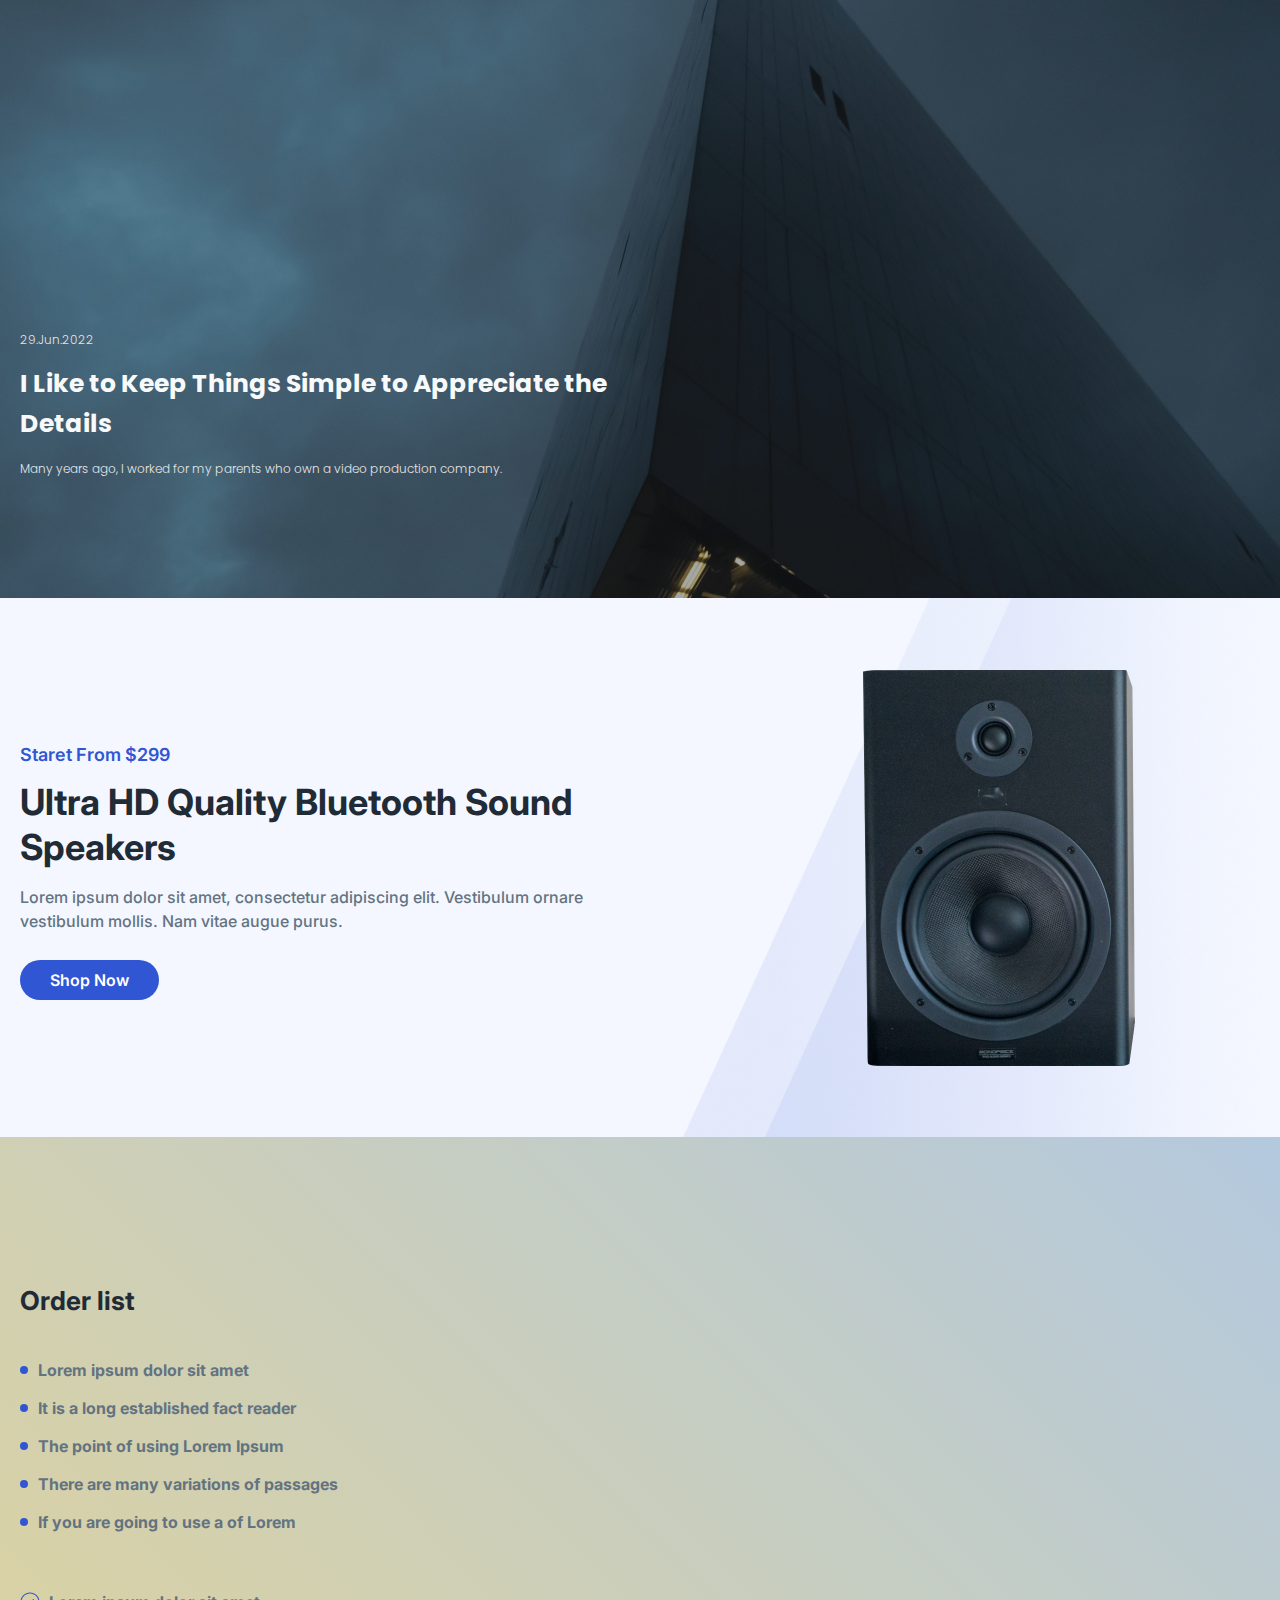
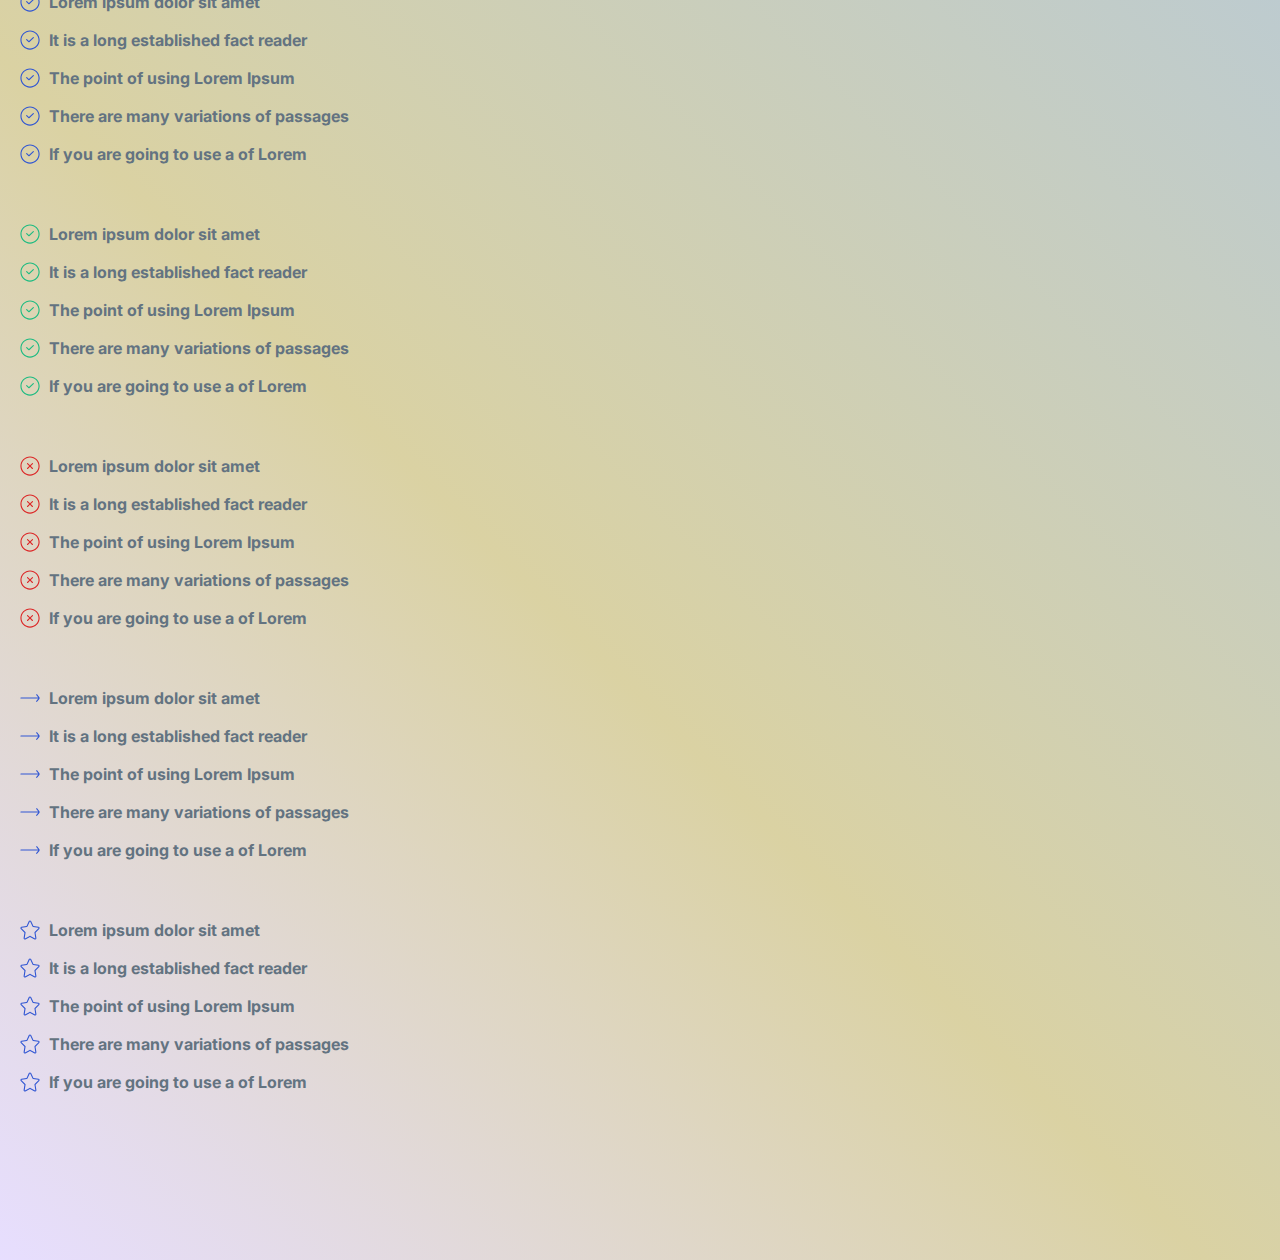
<file: lesson_7/index.html>
<!DOCTYPE html>
<html lang="en">

<head>
   <meta charset="UTF-8">
   <meta http-equiv="X-UA-Compatible" content="IE=edge">
   <meta name="viewport" content="width=device-width, initial-scale=1.0">
   <link rel="preconnect" href="https://fonts.googleapis.com">
   <link rel="preconnect" href="https://fonts.gstatic.com" crossorigin>
   <link href="https://fonts.googleapis.com/css2?family=Inter:wght@500;600;700&family=Poppins:wght@300;700&display=swap"
      rel="stylesheet">
   <link rel="stylesheet" href="css/style.css">
   <title>lesson 7</title>
</head>

<body>

   <header class="header">
      <div class="header__container">
         <div class="header__row">
            <p class="header__info-number">29.Jun.2022</p>
            <h1 class="header__title">I Like to Keep Things Simple to Appreciate the <br> Details</h1>
            <p>
               Many years ago, I worked for my parents who own a video
               production company.
            </p>
         </div>
      </div>
   </header>

   <main class="main">
      <div class="main__container">

         <div class="main__item">
            <p class="main__price">Staret From $299</p>
            <h2 class="main__title">Ultra HD Quality Bluetooth Sound Speakers</h2>
            <p class="main__text">Lorem ipsum dolor sit amet, consectetur adipiscing elit. Vestibulum ornare
               vestibulum mollis. Nam vitae augue purus.</p>
            <a class="main__btn" href="#">Shop Now</a>
         </div>

      </div>
   </main>

   <footer class="footer">
      <div class="footer__container">
         <h2 class="footer__title">Order list</h2>
         <div class="footer__info-row">

            <ul class="footer__dots">
               <li>Lorem ipsum dolor sit amet</li>
               <li>It is a long established fact reader</li>
               <li>The point of using Lorem Ipsum</li>
               <li>There are many variations of passages</li>
               <li>If you are going to use a of Lorem</li>
            </ul>

            <ul class="footer__check-blu">
               <li>Lorem ipsum dolor sit amet</li>
               <li>It is a long established fact reader</li>
               <li>The point of using Lorem Ipsum</li>
               <li>There are many variations of passages</li>
               <li>If you are going to use a of Lorem</li>
            </ul>

            <ul class="footer__check-green">
               <li>Lorem ipsum dolor sit amet</li>
               <li>It is a long established fact reader</li>
               <li>The point of using Lorem Ipsum</li>
               <li>There are many variations of passages</li>
               <li>If you are going to use a of Lorem</li>
            </ul>

            <ul class="footer__close">
               <li>Lorem ipsum dolor sit amet</li>
               <li>It is a long established fact reader</li>
               <li>The point of using Lorem Ipsum</li>
               <li>There are many variations of passages</li>
               <li>If you are going to use a of Lorem</li>
            </ul>

            <ul class="footer__arrow">
               <li>Lorem ipsum dolor sit amet</li>
               <li>It is a long established fact reader</li>
               <li>The point of using Lorem Ipsum</li>
               <li>There are many variations of passages</li>
               <li>If you are going to use a of Lorem</li>
            </ul>

            <ul class="footer__stars">
               <li>Lorem ipsum dolor sit amet</li>
               <li>It is a long established fact reader</li>
               <li>The point of using Lorem Ipsum</li>
               <li>There are many variations of passages</li>
               <li>If you are going to use a of Lorem</li>
            </ul>

         </div>
      </div>
   </footer>

</body>

</html>
</file>
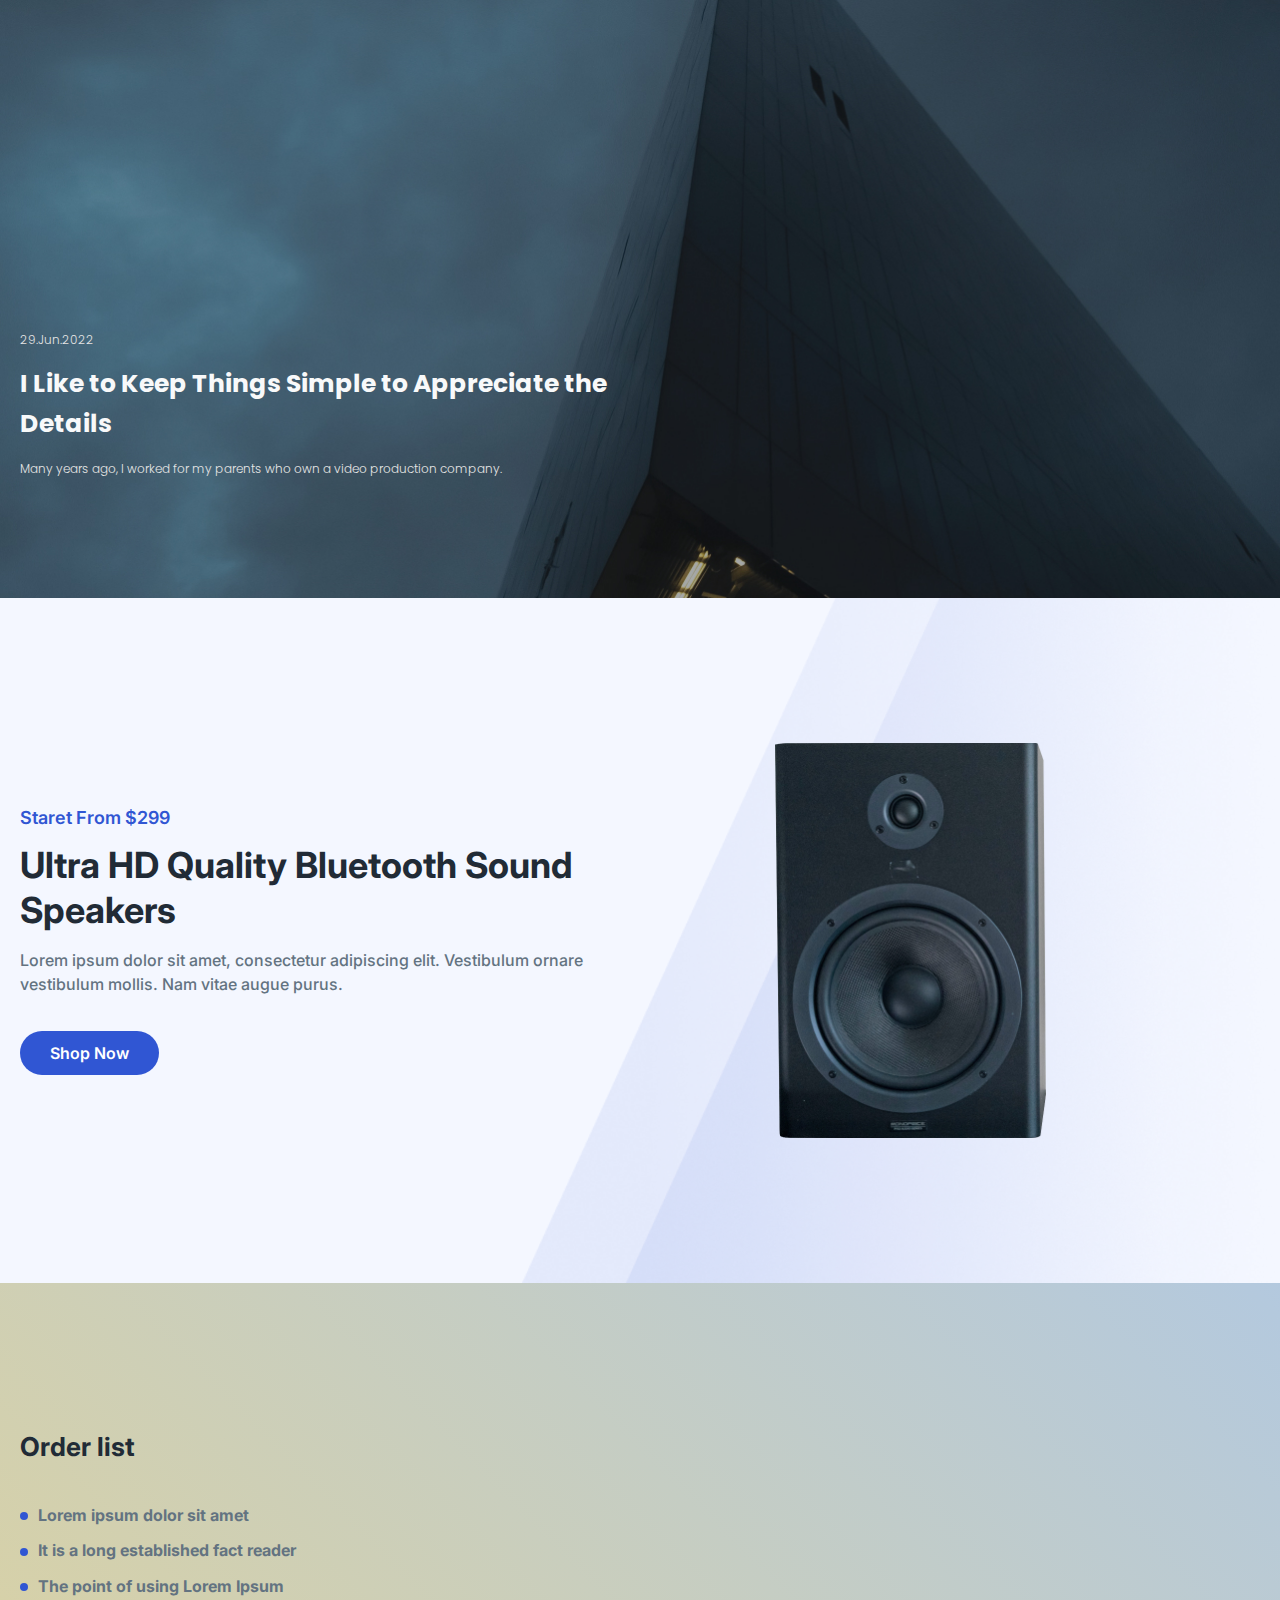
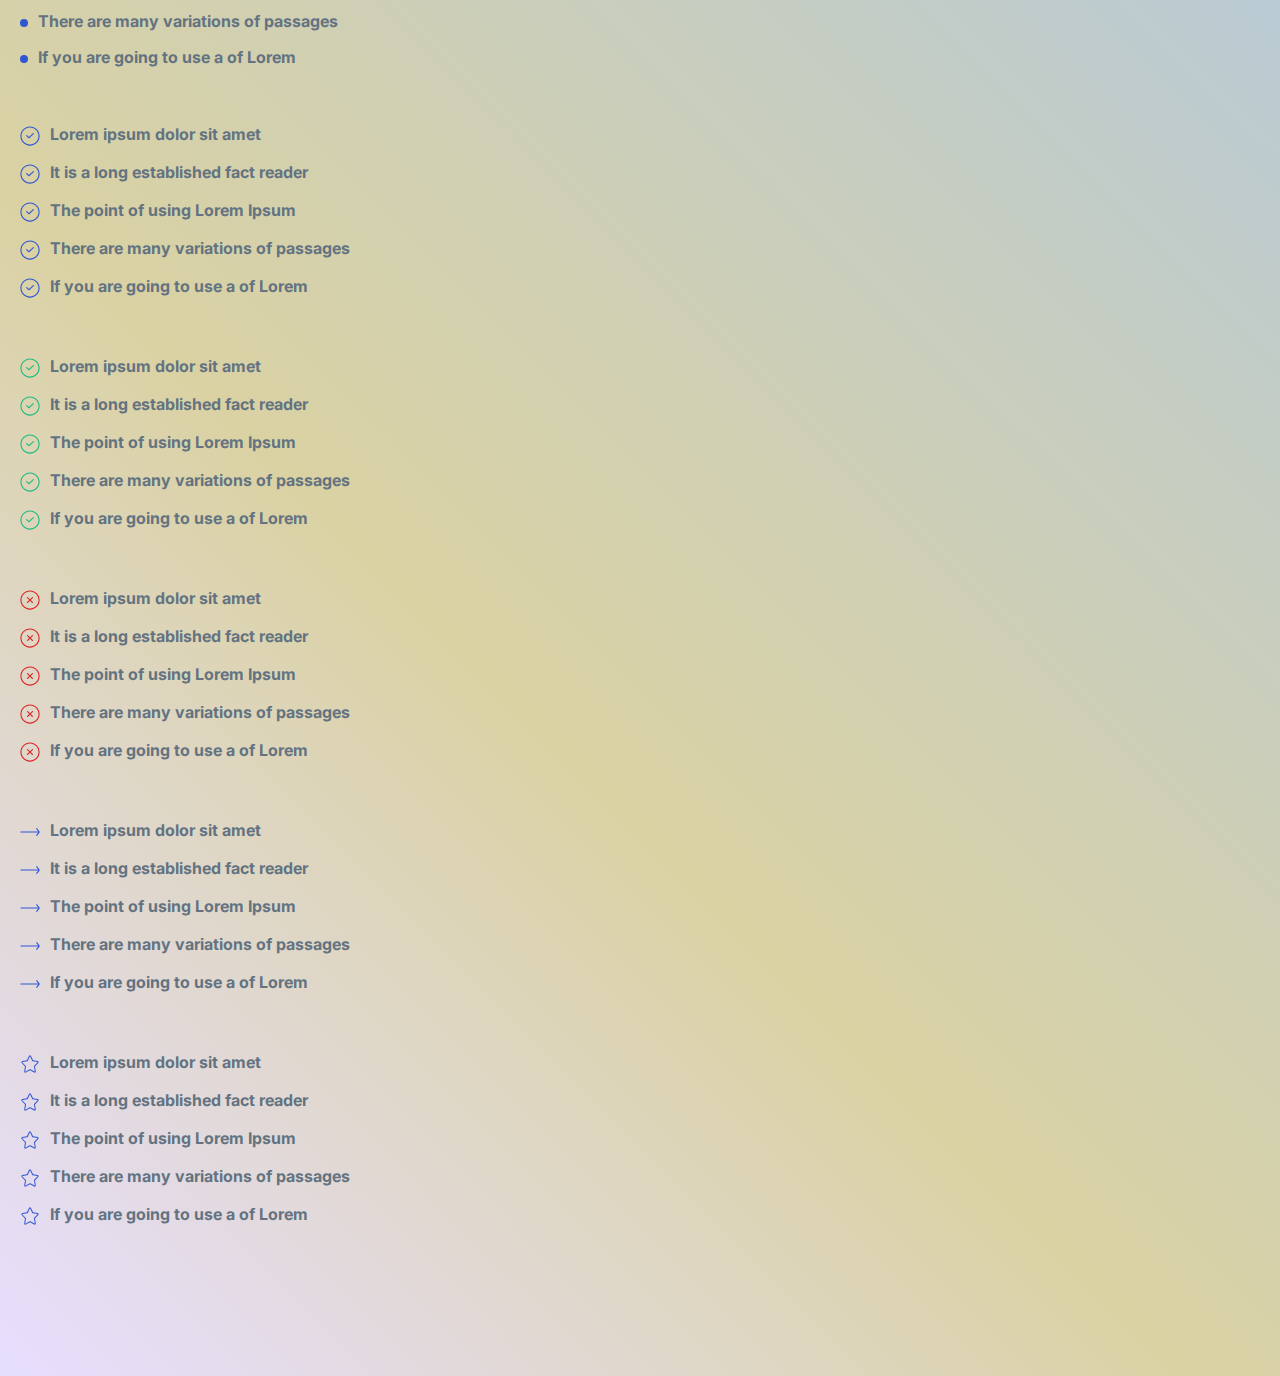
<file: lesson_8/index.html>
<!DOCTYPE html>
<html lang="en">

<head>
   <meta charset="UTF-8">
   <meta http-equiv="X-UA-Compatible" content="IE=edge">
   <meta name="viewport" content="width=device-width, initial-scale=1.0">
   <link rel="preconnect" href="https://fonts.googleapis.com">
   <link rel="preconnect" href="https://fonts.gstatic.com" crossorigin>
   <link href="https://fonts.googleapis.com/css2?family=Inter:wght@500;600;700&family=Poppins:wght@300;700&display=swap"
      rel="stylesheet">
   <link rel="stylesheet" href="css/style.css">
   <title>lesson 8</title>
</head>

<body>

   <header class="header">
      <div class="header__container">
         <div class="header__row">
            <p class="header__info-number">29.Jun.2022</p>
            <h1 class="header__title">I Like to Keep Things Simple to Appreciate the <br> Details</h1>
            <p>
               Many years ago, I worked for my parents who own a video
               production company.
            </p>
         </div>
      </div>
   </header>

   <main class="main">
      <div class="main__container">

         <div class="main__item">
            <p class="main__price">Staret From $299</p>
            <h2 class="main__title">Ultra HD Quality Bluetooth Sound Speakers</h2>
            <p class="main__text">Lorem ipsum dolor sit amet, consectetur adipiscing elit. Vestibulum ornare
               vestibulum mollis. Nam vitae augue purus.</p>
            <a class="main__btn" href="#">Shop Now</a>
         </div>
         <div class="main__img-inner">
            <img class="main__img" src="img/speaker.png" alt="speaker">
         </div>

      </div>
   </main>

   <footer class="footer">
      <div class="footer__container">
         <h2 class="footer__title">Order list</h2>
         <div class="footer__info-row">

            <ul class="footer__dots">
               <li>Lorem ipsum dolor sit amet</li>
               <li>It is a long established fact reader</li>
               <li>The point of using Lorem Ipsum</li>
               <li>There are many variations of passages</li>
               <li>If you are going to use a of Lorem</li>
            </ul>

            <ul class="footer__check-blu">
               <li>Lorem ipsum dolor sit amet</li>
               <li>It is a long established fact reader</li>
               <li>The point of using Lorem Ipsum</li>
               <li>There are many variations of passages</li>
               <li>If you are going to use a of Lorem</li>
            </ul>

            <ul class="footer__check-green">
               <li>Lorem ipsum dolor sit amet</li>
               <li>It is a long established fact reader</li>
               <li>The point of using Lorem Ipsum</li>
               <li>There are many variations of passages</li>
               <li>If you are going to use a of Lorem</li>
            </ul>

            <ul class="footer__close">
               <li>Lorem ipsum dolor sit amet</li>
               <li>It is a long established fact reader</li>
               <li>The point of using Lorem Ipsum</li>
               <li>There are many variations of passages</li>
               <li>If you are going to use a of Lorem</li>
            </ul>

            <ul class="footer__arrow">
               <li>Lorem ipsum dolor sit amet</li>
               <li>It is a long established fact reader</li>
               <li>The point of using Lorem Ipsum</li>
               <li>There are many variations of passages</li>
               <li>If you are going to use a of Lorem</li>
            </ul>

            <ul class="footer__stars">
               <li>Lorem ipsum dolor sit amet</li>
               <li>It is a long established fact reader</li>
               <li>The point of using Lorem Ipsum</li>
               <li>There are many variations of passages</li>
               <li>If you are going to use a of Lorem</li>
            </ul>

         </div>
      </div>
   </footer>

</body>

</html>
</file>
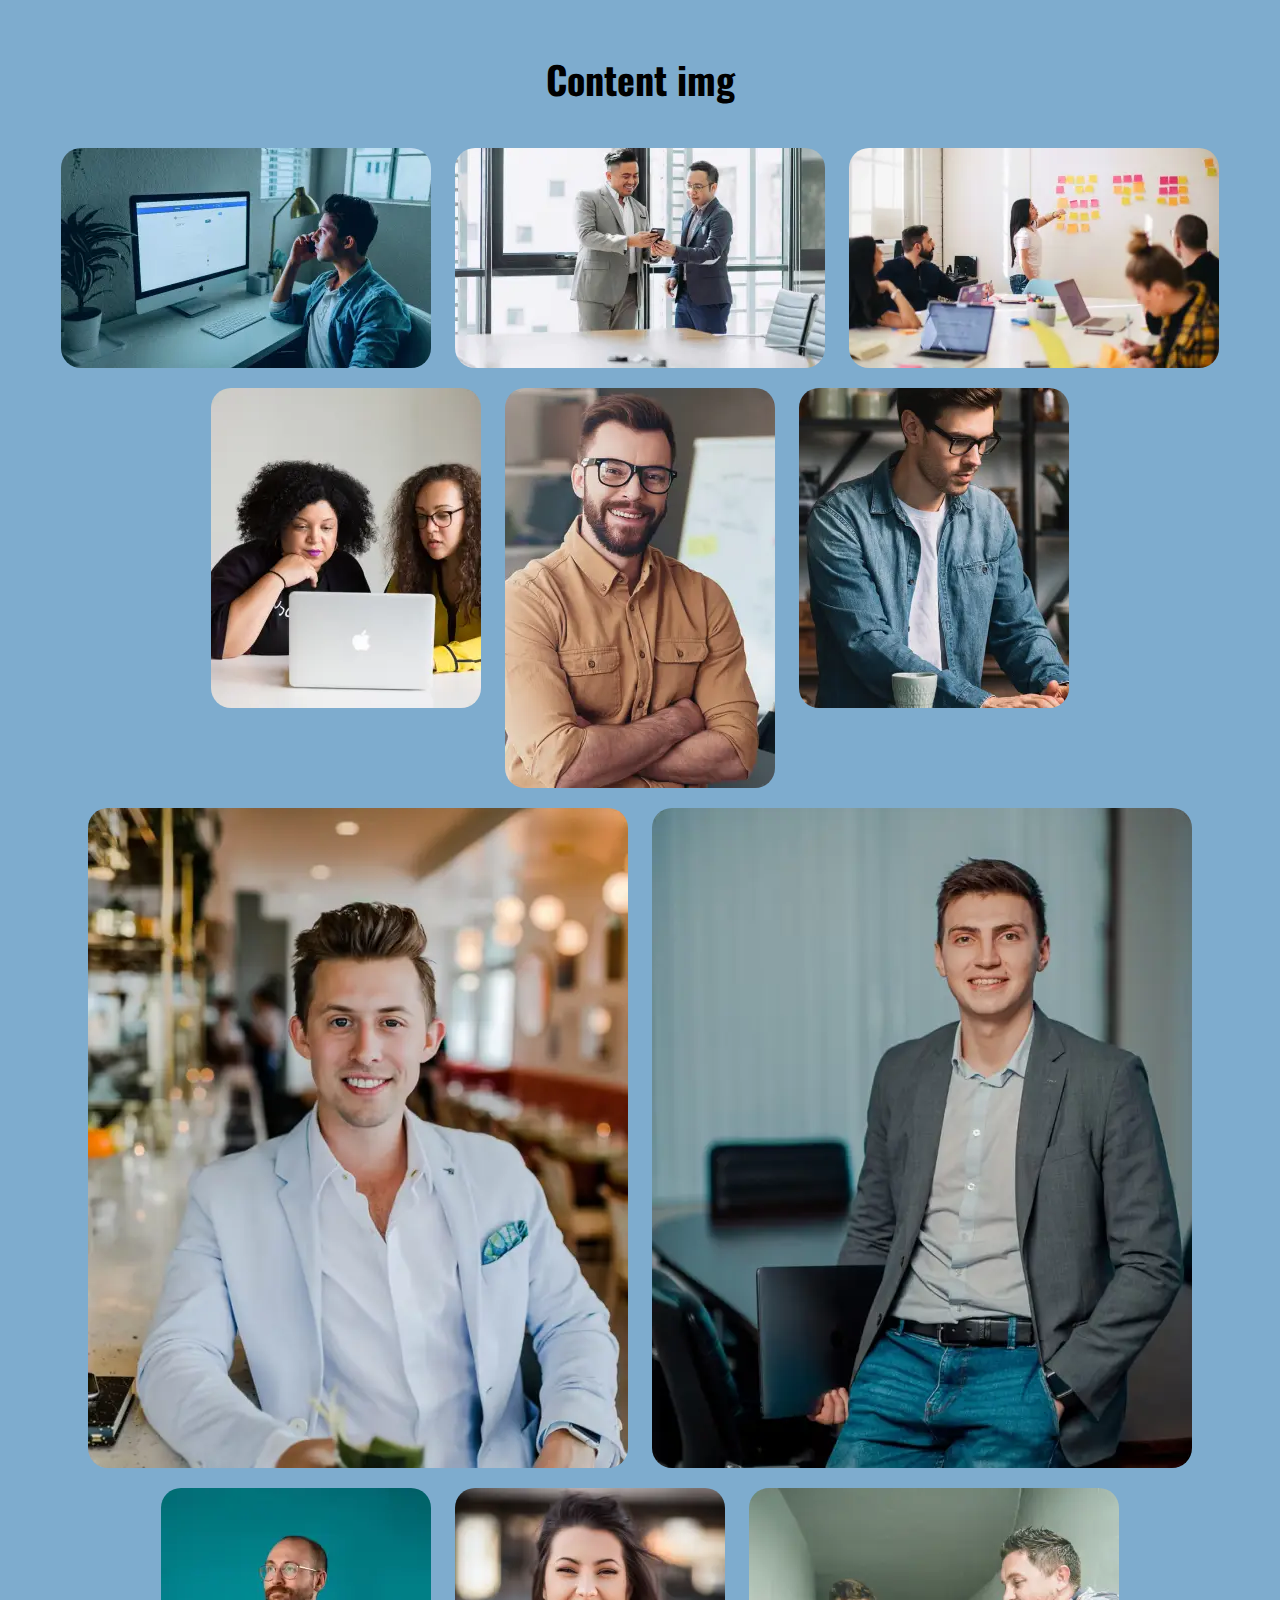
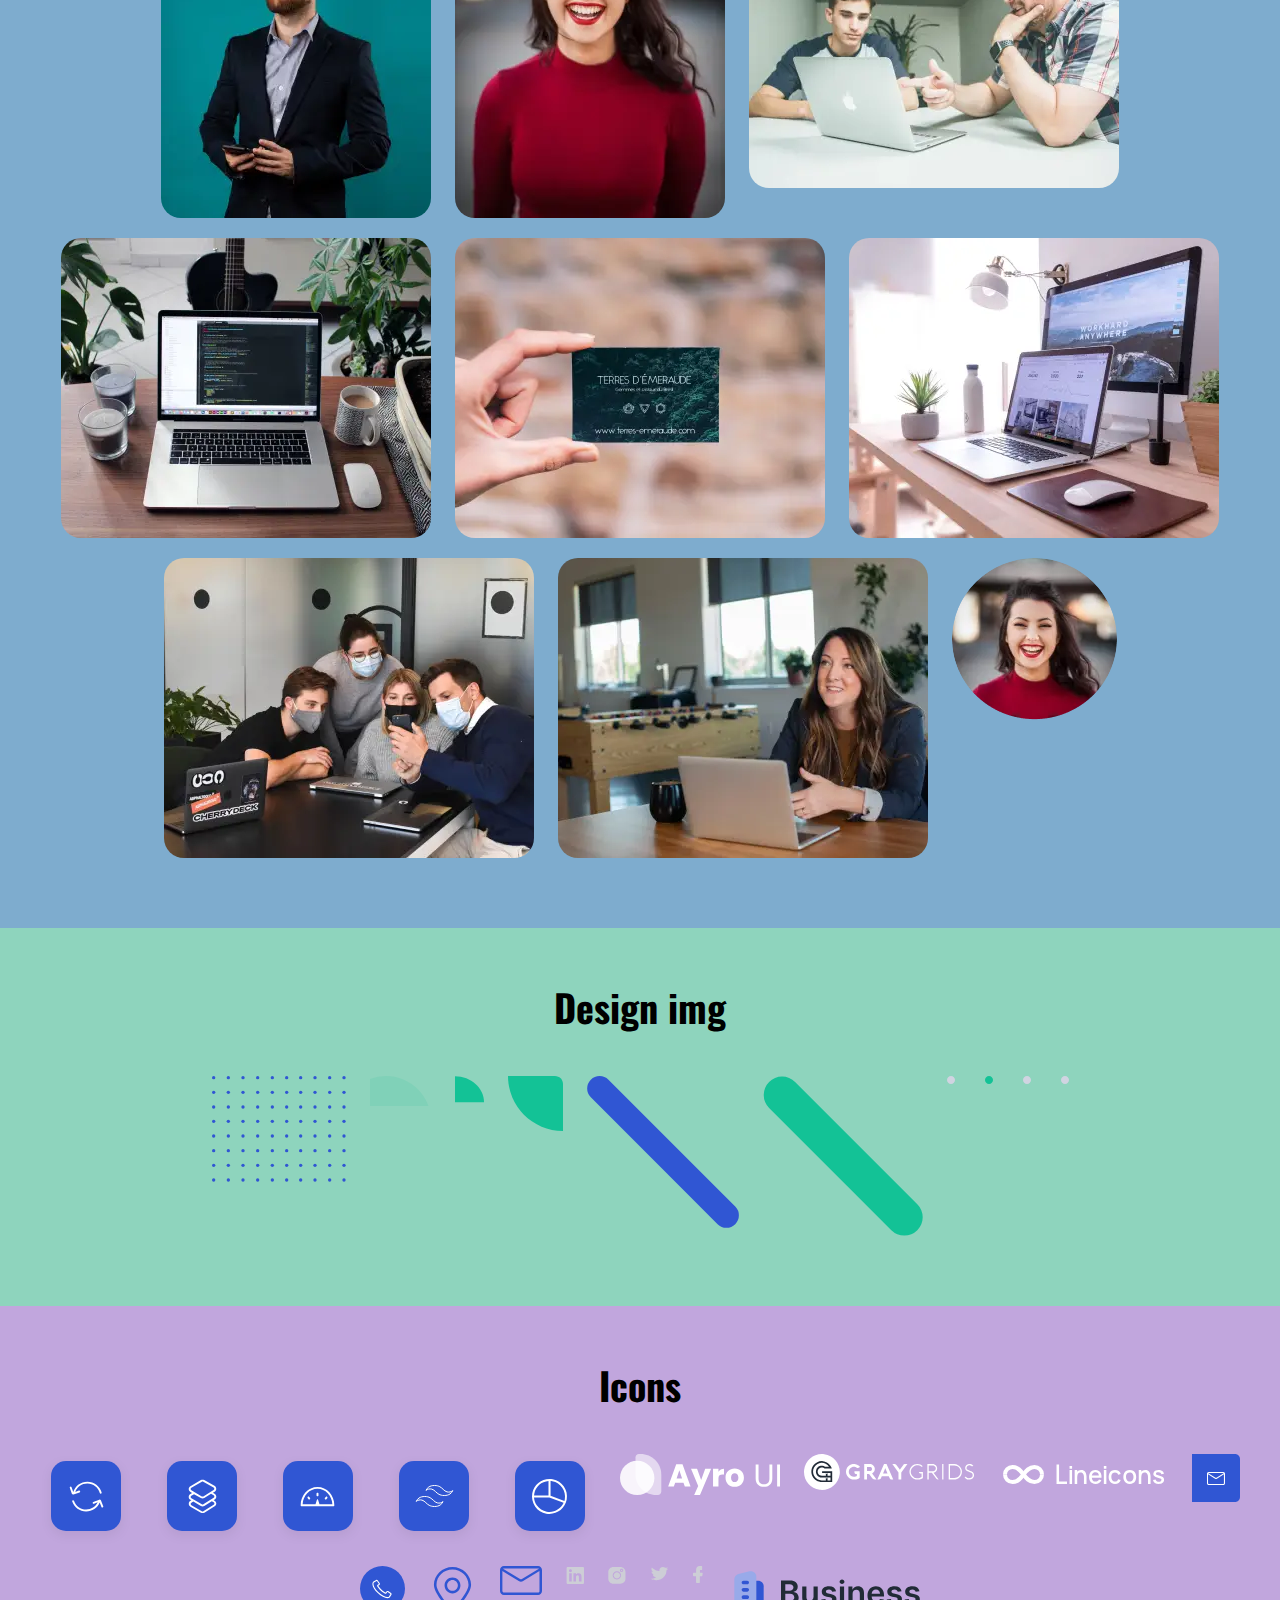
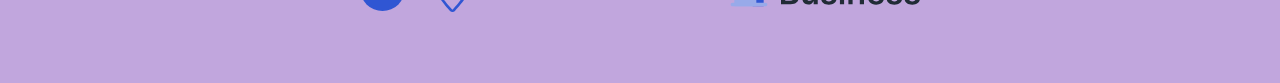
<file: lesson_9/index.html>
<!DOCTYPE html>
<html lang="en">

<head>
   <meta charset="UTF-8">
   <meta http-equiv="X-UA-Compatible" content="IE=edge">
   <meta name="viewport" content="width=device-width, initial-scale=1.0">
   <link rel="preconnect" href="https://fonts.googleapis.com">
   <link rel="preconnect" href="https://fonts.gstatic.com" crossorigin>
   <link href="https://fonts.googleapis.com/css2?family=Oswald:wght@700&display=swap" rel="stylesheet">
   <link rel="stylesheet" href="css/style.css">
   <title>lesson 9</title>
</head>

<body>

   <header></header>

   <main>
      <div class="content-img">
         <div class="content-img__container">
            <h1 class="content-img__title">Content img</h1>
            <div class="content-img__row">
               <img src="img/content-img1.webp" alt="content img">
               <img src="img/content-img2.webp" alt="content img">
               <img src="img/content-img3.webp" alt="content img">
               <img src="img/content-img4.webp" alt="content img">
               <img src="img/content-img5.webp" alt="content img">
               <img src="img/content-img6.webp" alt="content img">
               <img src="img/content-img7.webp" alt="content img">
               <img src="img/content-img8.webp" alt="content img">
               <img src="img/content-img9.webp" alt="content img">
               <img src="img/content-img10.webp" alt="content img">
               <img src="img/content-img11.webp" alt="content img">
               <img src="img/content-img12.webp" alt="content img">
               <img src="img/content-img13.webp" alt="content img">
               <img src="img/content-img14.webp" alt="content img">
               <img src="img/content-img15.webp" alt="content img">
               <img src="img/content-img16.webp" alt="content img">
               <img src="img/content-img17.webp" alt="content img">
            </div>
         </div>
      </div>


      <div class="design-img">
         <div class="design-img__container">
            <h1 class="design-img__title">Design img</h1>
            <div class="design-img__row">
               <img src="img/design-img1.svg" alt="design img">
               <img src="img/design-img2.svg" alt="design img">
               <img src="img/design-img3.svg" alt="design img">
               <img src="img/design-img4.svg" alt="design img">
               <img src="img/design-img5.svg" alt="design img">
               <img src="img/design-img6.svg" alt="design img">
               <img src="img/design-img7.svg" alt="design img">
            </div>
         </div>
      </div>

      <div class="icon">
         <div class="icons__container">
            <h1 class="icons__title">Icons</h1>
            <div class="icons__row">
               <img src="img/icon1.svg" alt="icon">
               <img src="img/icon2.svg" alt="icon">
               <img src="img/icon3.svg" alt="icon">
               <img src="img/icon4.svg" alt="icon">
               <img src="img/icon5.svg" alt="icon">
               <img src="img/icon6.svg" alt="icon">
               <img src="img/icon7.svg" alt="icon">
               <img src="img/icon8.svg" alt="icon">
               <img src="img/icon9.svg" alt="icon">
               <img src="img/icon10.svg" alt="icon">
               <img src="img/icon11.svg" alt="icon">
               <img src="img/icon12.svg" alt="icon">
               <img src="img/icon13.svg" alt="icon">
               <img src="img/icon14.svg" alt="icon">
               <img src="img/icon15.svg" alt="icon">
               <img src="img/icon16.svg" alt="icon">
               <img src="img/icon17.svg" alt="icon">
            </div>
         </div>
      </div>

   </main>

   <footer></footer>

</body>

</html>
</file>
<file: lesson_21/css/style.css>
/*----------------------*/
*,
*::before,
*::after {
  padding: 0;
  margin: 0;
  border: 0;
  box-sizing: border-box;
}

a {
  text-decoration: none;
  color: inherit;
}

li {
  list-style: none;
}

img {
  vertical-align: top;
}

h1,
h2,
h3,
h4,
h5,
h6 {
  font-weight: inherit;
  font-size: inherit;
}

html,
body {
  height: 100%;
  line-height: 1;
}

textarea,
button,
input {
  font-weight: inherit;
  font-size: inherit;
  color: inherit;
  font-family: inherit;
}

button {
  cursor: pointer;
  background-color: inherit;
}

/*----------------------*/
.wrapper {
  overflow: clip;
  min-height: 100%;
  display: flex;
  flex-direction: column;
}
.wrapper > main {
  flex-grow: 1;
}

[class*=__container] {
  max-width: 1270px;
  margin: 0 auto;
  padding: 0 15px;
}

body {
  font-family: "Poppins", sans-serif;
  font-weight: 300;
  line-height: 166.666667%; /* 20/12 */
  font-size: 0.75rem;
  color: #E5E5E5;
}

/*----------------------*/
.main-header {
  background: url("../img/header-img/header-bg.webp") 50% 50% no-repeat;
  background-size: cover;
}
.main-header__container {
  min-height: 100vh;
  position: relative;
  display: flex;
  flex-direction: column;
  justify-content: end;
}
.menu-container {
  position: absolute;
  top: 0;
  left: 0;
  width: 100%;
  padding: 36px 15px;
  display: flex;
  align-items: center;
  gap: 12px 30px;
  flex-wrap: wrap;
  justify-content: space-between;
}
.menu-container__logo {
  display: flex;
  align-items: center;
}
.menu-container__info {
  display: flex;
  gap: 0 25px;
}
.menu-container__search {
  display: flex;
  align-items: center;
}

.nav__item--arrow {
  display: flex;
  gap: 0 6px;
  align-items: center;
}
.nav__item--arrow::after {
  content: "";
  background: url(../img/header-img/arrow.svg) no-repeat;
  width: 10px;
  height: 10px;
  background-position: center center;
  transition: rotate 0.5s;
}
.nav__item--arrow:hover::after {
  rotate: 180deg;
}

.nav {
  border-right: 1px solid rgba(229, 229, 229, 0.5);
  padding-right: 25px;
}
.nav__list {
  display: flex;
  gap: 0 25px;
}
.nav__item {
  position: relative;
}
.nav__item::before {
  content: "";
  display: block;
  position: absolute;
  top: 100%;
  width: 100%;
  left: 0;
  height: 0%;
}
.nav__item:hover::before {
  height: 30%;
}
.nav__item:hover .nav__link {
  color: #F8F9FA;
}
.nav__item:hover .nav__link::after {
  width: 100%;
}
.nav__item:hover .submenu {
  top: 130%;
  visibility: visible;
  opacity: 1;
  pointer-events: all;
}
.nav__link {
  display: inline-block;
  position: relative;
  transition: color 0.5s;
  color: rgba(248, 249, 250, 0.5019607843);
  line-height: 2.6; /* 25/12 */
}
.nav__link::after {
  content: "";
  width: 0%;
  height: 2px;
  background-color: #DDBEA9;
  position: absolute;
  left: 0;
  bottom: 0;
  transition: width 0.5s;
}
.nav__link.active::after {
  content: "";
  width: 100%;
  height: 2px;
  background-color: #DDBEA9;
  position: absolute;
  left: 0;
  bottom: 0;
}

.submenu {
  position: absolute;
  top: 140%;
  left: -30%;
  background: #212529;
  border-radius: 5px;
  padding: 20px;
  min-width: 136px;
  visibility: hidden;
  opacity: 0;
  pointer-events: none;
  transition: all 0.5s;
}
.submenu__item:not(:last-child) {
  margin-bottom: 10px;
}
.submenu__link {
  color: rgba(248, 249, 250, 0.6);
  transition: color 0.5s;
  line-height: 208.333333%; /* 25/12 */
}
.submenu__link:hover {
  color: #F8F9FA;
}

.header-info {
  padding: 100px 0px;
  display: flex;
  flex-direction: column;
  row-gap: 15px;
  max-width: 605px;
}
.header-info__title {
  font-weight: 700;
  font-size: 1.5625rem;
  line-height: 1.6; /* 40/25 */
  color: #F8F9FA;
}
.header-info__text {
  max-width: 405px;
}

/*----------------------*//*# sourceMappingURL=style.css.map */
</file>
<file: lesson_10/css/style.css>
@import url(reset.css);

/*==============Reset==============*/

body {
   font-family: 'Poppins', sans-serif;
   font-weight: 500;
   font-size: 16px;
   color: #212529;
}



[class*="__container"] {
   max-width: 1270px;
   margin: 0 auto;
   padding: 0 15px;
}

.header {}

.header__container {}

.header__top {
   color: #495057;
}

.header__top>* {
   margin-bottom: 12px;
}

.header__top>*:last-child {
   margin-bottom: 0px;
}




.blog__header-buner>* {
   margin-bottom: 15px;
}

.blog__header-buner>*:last-child {
   margin-bottom: 0px;
}

.blog__header-buner {
   background: url(../img/blog-header-bg.webp) no-repeat;
   background-size: cover;
   background-position: 50% 50%;
   padding: 192px 15px;
   text-align: center;
}

.header__subtitle {
   margin-bottom: 15px;
   font-weight: 300;
   font-size: 12px;
   line-height: 1.6;
   color: #E5E5E5;
}

.header__title {
   font-weight: 700;
   font-size: 25px;
   line-height: 1.6;
   color: #F8F9FA;
   max-width: 500px;
   margin: 0 auto;
}


/*++++++++++++++++++++++++++++++++*/




.footer{
background: #212529;
color: #ffff;
}
</file>
<file: lesson_11/css/style.css>
@import url(reset.css);

/*==============Reset==============*/

body {
   font-family: 'Inter', sans-serif;
   font-weight: 500;
   font-size: 16px;
   line-height: 1.5;
   color: #637381;
   background: #f5f5f5;
}



[class*="__container"] {
   max-width: 1270px;
   margin: 0 auto;
   padding: 0 15px;
}

.wrapper {
   overflow: clip;
   min-height: 100%;
}

/*================*/


.header {
   background-color: #ffff;
   position: fixed;
   width: 100%;
}

.header__nav-content {
   padding: 30px 0px;
}

.header__logo {
   margin-right: 40px;
}


.header__menu {
   margin-right: 150px;
}

.header__menu li a {
   transition: all 0.5s;
}

.header__menu li a:hover {
   color: #3056D3;
}



.main-menu,
.header__logo,
.header__actions,
.main-menu__item,
.actions-row__inner {
   display: inline-block;
}

.main-menu__item {
   margin-right: 35px;
   font-weight: 600;
   color: #212B36;
}

.main-menu__item:hover .main-menu__column {
   visibility: visible;
   opacity: 1;
   pointer-events: all;
}

.main-menu__link {
   position: relative;
}

.main-menu__item:last-child {
   margin-right: 0;
}

.main-menu__row {
   padding: 9px 20px;
   background-color: #F4F7FF;
   display: inline-block;
   border-radius: 5px;
}

.main-menu__link--arrow {
   padding-right: 24px;
}

.main-menu__link--arrow::before {
   content: "";
   display: block;
   position: absolute;
   right: 0px;
   top: 8px;
   width: 11px;
   height: 6px;
   background: url('../img/arrow-bootom.svg') no-repeat;
   background-size: cover;


}


.sub-menu>*:not(:last-child) {
   margin-bottom: 13px;
}

.main-menu__column {
   position: absolute;
   padding-top: 54px;
   visibility: hidden;
   opacity: 0;
   pointer-events: none;
   transition: all 0.6s;
}

.sub-menu {
   color: #637381;
   background-color: #FFFFFF;
   padding: 24px 22px;
   border: 0.5px solid #E7E7E7;
   border-radius: 5px;
   min-width: 253px;
   position: relative;
   z-index: 2;
}

.sub-menu::before {
   content: "";
   position: absolute;
   top: -15px;
   left: 25px;
   border-top: 0px solid transparent;
   border-right: 14px solid transparent;
   border-bottom: 16px solid #ffff;
   border-left: 14px solid transparent;
   border-radius: 2px;
}

.sub-menu__item:hover .sub-sub-menu {
   visibility: visible;
   opacity: 1;
   pointer-events: all;
}


.sub-menu__item--arrow {
   position: relative;
}

.sub-menu__item--arrow::before {
   content: "";
   display: block;
   position: absolute;
   right: 0px;
   top: 3px;
   width: 10px;
   height: 10px;
   background: url('../img/arrow-right.svg') no-repeat;
   background-size: contain;
}

.sub-sub-menu {
   min-width: 220px;
   position: absolute;
   left: 98%;
   top: -30px;
   background: #FFFFFF;
   border: 0.5px solid #E7E7E7;
   border-radius: 5px;
   padding: 30px;
   z-index: 3;
   transition: all 0.6s;
   opacity: 0;
   visibility: hidden;
   pointer-events: none;
}

.sub-sub-menu__item:not(:last-child) {
   margin-bottom: 20px;
}

.sub-sub-menu__item {}

.sub-sub-menu__title {
   font-weight: 600;
   color: #212B36;
}

.actions-row__inner {
   position: relative;
}

.actions-row__inner:not(:last-child) {
   margin-right: 20px;
}

.actions-row__inner span {
   position: absolute;
   font-size: 11px;
   font-weight: 600;
   top: -3px;
   right: -5px;
   background-color: #3056D3;
   color: #ffff;
   border-radius: 50%;
   width: 16px;
   height: 16px;
   text-align: center;
   line-height: 1.5;
}


/*-----------------------------------*/


.main-box {
   padding: 160px 0 100px;
}

.main-title {
   font-size: 34px;
   font-weight: 600;
   color: #212B36;
   margin-bottom: 40px;
}

.main__text>* {
   margin-bottom: 16px;
}

.main__text>*:last-child {
   margin-bottom: 0px;
}
</file>
<file: lesson_3/css/style.css>
@import url(reset.css);

img {
   width: 100%;
   height: 100%;
}



[class*="__title"] {
   color: chartreuse;
}

.header__title {
   color: blueviolet;
}

.header__menu a {
   color: rgb(64, 109, 20);
}

.story__info ~ div{
   color: blueviolet;
}

.story__info > p{
   color: black;
}

.actors__title {}

.actors__title,
.story__title {
   color: coral;
}

.production__title {}

.production__info p+p {
   color: blue;
}

.issue__title {}


div {
   color: brown;
}
</file>
<file: lesson_4/css/style.css>
@import url(reset.css);


@font-face {
   font-family: 'Arsenal';
   src: url('../fonts/Arsenal-Regular.woff2') format('woff2'), url('../fonts/Arsenal-Regular.woff') format('woff');
   font-weight: 400;
   font-style: normal;
}

@font-face {
   font-family: 'Arsenal';
   src: url('../fonts/Arsenal-Italic.woff2') format('woff2'), url('../fonts/Arsenal-Italic.woff') format('woff');
   font-weight: 400;
   font-style: italic;
}


/* =========================================================================================================== */


img {
   width: 100%;
   height: 100%;
}

.img__style {
   max-width: 600px;
}

body {
   font-size: 18px;
   font-weight: 400;
   color: rgb(40, 39, 39);
   line-height: 1.6;
   font-family: 'Arsenal', sans-serif;
}

.header__title {
   font-size: 32px;
   font-weight: 700;
   text-shadow: 5px 5px 30px rgba(29, 137, 195, 0.704);
   text-transform: uppercase;
}

[class*=__title] {
   font-family: 'Oswald', sans-serif;
   color: blueviolet;
   text-align: center;
   letter-spacing: 2px;
}

.creativity__title,
.info__title,
.creativity__title {
   font-size: 28px;
   font-weight: 400;
   text-transform: capitalize;
}

.info__text-inner p + p {
   text-align: justify;
}

.footer__text {
   font-style: italic;
   font-size: 16px;
   text-decoration: underline;
   word-spacing: 10px;
}
.info__text-inner{
   text-decoration: line-through;
}
.creativity__text-inner{
   text-indent: 20px;
}
</file>
<file: lesson_5/css/style.css>
@import url(reset.css);

/*==============Reset==============*/



body {
   font-family: 'Poppins', sans-serif;
   color: #6C757D;
   font-weight: 300;
   font-size: 14px;
   line-height: 1.8;
}

img {
   width: 100%;
   height: 100%;
}



.container {
   max-width: 1270px;
   margin: 0 auto;
   padding: 0 15px;
}

.container__two {
   max-width: 816px;
   margin: 0 auto;
}

.post {
   padding: 60px 0;
}

.post__title {
   font-size: 25px;
   font-weight: 700;
   line-height: 1.6;
   color: #212529;
   margin-bottom: 40px;
}

.post__text p {
   margin-bottom: 40px;
}

[class*=post__img] {
   margin: 80px 0;
}

.post__img-inner {
   font-size: 0px;
   margin-bottom: 80px;
}

.post__img-inner img {
   max-width: 605px;
   display: inline-block;
}

.post__img-inner img+img {
   margin-left: 30px;
}

.post__text-bottom p{
   margin-bottom: 0px;
}



/*=================================================*/

footer{
   padding: 80px 0;
}
.test__text{
   max-width: 600px;
   margin: 0 auto;
   text-align: center;
   font-size: 18px;
   overflow: auto;
   max-height: 500px;
   
}

.test__text p{
   
}
</file>
<file: lesson_6/css/style.css>
@import url(reset.css);

/*==============Reset==============*/



body {
   font-family: 'Poppins', sans-serif;
   font-weight: 300;
   font-size: 14px;
   color: #6C757D;
   line-height: 1.8;
}

img {
   width: 100%;
}


[class*="__container"] {
   max-width: 1270px;
   margin: 0 auto;
   padding: 0 15px;
}

[class*="__title"] {
   max-width: 605px;
   font-weight: 700;
   line-height: 1.6;
   font-size: 25px;
   color: #212529;
}

[class*="__info-block"] {
   max-width: 816px;
   margin: 0 auto;
}

.post__container {
   padding: 80PX 0;
}

.post__info-block {}

.post__info-block p {
   margin-bottom: 30px;
}

.post__title {
   margin-bottom: 40px;
}

.post__img-inner {
   margin: 80px 0;
   font-size: 0px;
}

.post__img {
   border-radius: 5px;
}

.img__style img {
   max-width: 605px;
}

.img__style img+img {
   margin-left: 30px;
}



.post__info-block--bootom p {
   margin-bottom: 0px;
}


/*=========================================================*/


.post-2__container {
   padding-bottom: 80px;
}

.post-2__info-block {
   margin-top: 100px;
}

.post-2__info-block p {
   margin-bottom: 30px;
}

.post-2__title {
   margin: 100px 0px;
}

.post-2__img-inner {
   font-size: 0px;
   margin-bottom: 100px;
}








/*====================================*/


.test__container {
   padding-bottom: 80px;
   color: rgb(0, 0, 0);
   font-size: 20px;
   display: flex;
   flex-direction: column;
   align-items: flex-start;
   gap: 40px 0px;
   font-weight: 700;
}

.test__text1 {
   background-color: rgba(255, 1, 1, 0.597);
   opacity: 0.7;
   border: 10px double #0088ff;
}


.test__text2 {
   outline: 5px solid #212529;
}

.test__text3 {
   visibility: hidden;
}

.test__text4 {
   padding: 15px;
   box-shadow: inset 10px 10px 60px 20px #0088ff;
   box-shadow: 5px 5px 25px 0px #d81111a4, -5px -5px 50px 0px #7ed9075b;
}

.button {
   display: inline-block;
   margin-top: 40px;
   padding: 20px 70px;
   text-transform: uppercase;
   font-size: 25px;
   letter-spacing: 1px;
   border: 4px solid #212529;
   border-radius: 0 35px;
   transition: all 0.5s;
   /*box-shadow: 0px 10px 0px 0px #212529;*/
   /*position: relative;
   top: 0;*/
}

.button:hover {
   /*box-shadow: 0px 6px 0px 0px #212529;*/
   background-color: #212529;
   color: rgb(255, 255, 255);
   border-radius: 35px 0px;
   /*top: 3px;*/
}
</file>
<file: lesson_7/css/style.css>
@import url(reset.css);

/*==============Reset==============*/

body {
   font-family: 'Inter', sans-serif;
   color: #637381;
   font-weight: 700;
   font-size: 16px;
}



[class*="__container"] {
   max-width: 1270px;
   margin: 0 auto;
   padding: 0 15px;
}

img {
   width: 100%;
}

.header {
   background: url("../img/header-bg.jpg") no-repeat;
   background-position: 0 65%;
   background-size: cover;
   padding: 330px 0 120px;
}

.header__container {}

.header__row {
   font-family: 'Poppins';
   font-weight: 300;
   font-size: 12px;
   line-height: 1.6;
   color: #E5E5E5;
}

.header__info-number {
   margin-bottom: 15px;
}

.header__title {
   margin-bottom: 15px;
   font-weight: 700;
   font-size: 25px;
   color: #F8F9FA;
}




/*=============================*/



.main {
   background: #F4F7FF url("../img/main-bg.png") no-repeat;
   background-position: 100% 100%;
   background-size: contain;
}

.main__container {
   background: url("../img/speaker.png") no-repeat;
   background-position: 86% 50%;
   padding-top: 145px;
   padding-bottom: 145px;
}

.main__item {
   max-width: 570px;
}

.main__price {
   font-weight: 600;
   font-size: 18px;
   line-height: 1.3;
   color: #3056D3;
   margin-bottom: 13px;
}

.main__title {
   font-weight: 700;
   font-size: 36px;
   line-height: 1.25;
   color: #212B36;
   margin-bottom: 15px;
}

.main__text {
   font-weight: 500;
   font-size: 16px;
   line-height: 1.5;
   margin-bottom: 35px;
}

.main__btn {
   background: #3056D3;
   border-radius: 30px;
   padding: 10px 30px;
   font-weight: 600;
   line-height: 1.5;
   color: #FFFFFF;
}


/*=========================*/


.footer {
   padding: 150px 0;
   background: linear-gradient(45deg, rgba(186, 161, 255, 0.348) 0%, rgba(180, 163, 67, 0.49) 40%, rgba(132, 167, 202, 0.616) 100%);
}

.footer__container {}

.footer__title {
   font-size: 26px;
   line-height: 1.1;
   color: #212B36;
   margin-bottom: 45px;
}

.footer__info-row {
   font-weight: 700;
   line-height: 1.1;
}


.footer__info-row ul li {
   margin-bottom: 18px;
   min-height: 20px;
   background-position: 0% center;
   padding-top: 2px;
}

.footer__dots {
   margin-bottom: 60px;
}

.footer__dots li {
   background: url("../img/circle.svg") no-repeat;
   padding-left: 18px;
   min-height: 9px;
   background-size: 8px;
}

.footer__check-blu {
   margin-bottom: 60px;
}

.footer__check-blu li {
   background: url("../img/check-blu.svg") no-repeat;
   padding-left: 29px;
   background-size: 20px;
}

.footer__check-green {
   margin-bottom: 60px;
}

.footer__check-green li {
   background: url("../img/check-green.svg") no-repeat;
   padding-left: 29px;
   background-size: 20px;
}

.footer__close {
   margin-bottom: 60px;
}

.footer__close li {
   background: url("../img/close.svg") no-repeat;
   padding-left: 29px;
   background-size: 20px;
}

.footer__arrow {
   margin-bottom: 60px;
}

.footer__arrow li {
   background: url("../img/arrow.svg") no-repeat;
   padding-left: 29px;
   background-size: 20px;
}

.footer__stars {}

.footer__stars li {
   background: url("../img/star.svg") no-repeat;
   padding-left: 29px;
   background-size: 20px;
}
</file>
<file: lesson_8/css/style.css>
@import url(reset.css);

/*==============Reset==============*/

body {
   font-family: 'Inter', sans-serif;
   color: #637381;
   font-weight: 700;
   font-size: 16px;
}



[class*="__container"] {
   max-width: 1270px;
   margin: 0 auto;
   padding: 0 15px;
}

img {
   width: 100%;
}

.header {
   background: url("../img/header-bg.jpg") no-repeat;
   background-position: 0 65%;
   background-size: cover;
   padding: 330px 0 120px;
}

.header__container {}

.header__row * {
   margin-bottom: 15px;
}

.header__row {
   font-family: 'Poppins';
   font-weight: 300;
   font-size: 12px;
   line-height: 1.6;
   color: #E5E5E5;
}

.header__info-number {}

.header__title {
   font-weight: 700;
   font-size: 25px;
   color: #F8F9FA;
}

.header__row *:last-child {
   margin-bottom: 0px;
}




/*=============================*/



.main {
   background: #F4F7FF url("../img/main-bg.png") no-repeat;
   background-position: 100% 100%;
   background-size: contain;
}

.main__container {
   padding-top: 145px;
   padding-bottom: 145px;
}

.main__item {
   max-width: 570px;
   display: inline-block;
   vertical-align: middle;
   margin-right: 180px;
}

.main__item * {
   margin-bottom: 20px;
}

.main__price {
   font-weight: 600;
   font-size: 18px;
   line-height: 1.3;
   color: #3056D3;
   margin-bottom: 13px;
}

.main__title {
   font-weight: 700;
   font-size: 36px;
   line-height: 1.25;
   color: #212B36;
   margin-bottom: 15px;
}

.main__text {
   font-weight: 500;
   font-size: 16px;
   line-height: 1.5;
   margin-bottom: 35px;
}

.main__btn {
   display: inline-block;
   background: #3056D3;
   border-radius: 30px;
   padding: 10px 30px;
   font-weight: 600;
   line-height: 1.5;
   color: #FFFFFF;
   transition: all 0.5s;
}

.main__btn:active {
   color: rgb(254, 22, 22)
}

.main__btn:hover {
   box-shadow: 0px 0px 20px 0px rgba(48, 86, 211, 0.75);
}

.main__item *:last-child {
   margin-bottom: 0px;
}

.main__img-inner {
   max-width: 272px;
   display: inline-block;
   vertical-align: middle;

}


/*=========================*/


.footer {
   padding: 150px 0;
   background: linear-gradient(45deg, rgba(186, 161, 255, 0.348) 0%, rgba(180, 163, 67, 0.49) 40%, rgba(132, 167, 202, 0.616) 100%);
}

.footer__container {}

.footer__title {
   font-size: 26px;
   line-height: 1.1;
   color: #212B36;
   margin-bottom: 45px;
}

.footer__info-row {
   font-weight: 700;
   line-height: 1.1;
}


.footer__info-row ul li {
   margin-bottom: 18px;
   transition: all 0.5s;
}

.footer__info-row ul li:last-child {
   margin-bottom: 0px;
}

.footer__info-row ul li::before {
   margin-right: 10px;
}

.footer__info-row ul:not(:last-child) {
   margin-bottom: 60px;
}

.footer__dots li::before {
   content: "";
   display: inline-block;
   height: 8px;
   width: 8px;
   background-color: #3056D3;
   border-radius: 50%;
   transition: all 0.5s;
   vertical-align: middle;
}

.footer__dots li:hover::before {
   background-color: rgb(254, 22, 22);

}


.footer__check-blu li {}

.footer__check-blu li:hover {
   text-decoration: underline
}

.footer__check-blu li::before {
   content: "";
   display: inline-block;
   height: 20px;
   width: 20px;
   background: url("../img/check-blu.svg") no-repeat;
   background-position: 50%;
   vertical-align: middle;
}

.footer__check-green li {}

.footer__check-green li::before {
   content: "";
   display: inline-block;
   height: 20px;
   width: 20px;
   background: url("../img/check-green.svg") no-repeat;
   background-position: 50%;
   vertical-align: middle;
}

.footer__check-green li:hover::before {
   background: url("../img/check-blu.svg") no-repeat;
}

.footer__close li {}

.footer__close li:hover {
   text-decoration: line-through;
}

.footer__close li::before {
   content: "";
   display: inline-block;
   height: 20px;
   width: 20px;
   background: url("../img/close.svg") no-repeat;
   background-position: 50%;
   vertical-align: middle;
}

.footer__arrow li:hover {
   color: rgb(11, 182, 182)
}

.footer__arrow li::before {
   content: "";
   display: inline-block;
   height: 20px;
   width: 20px;
   background: url("../img/arrow.svg") no-repeat;
   background-position: 50%;
   vertical-align: middle;
}


.footer__stars li::before {
   content: "";
   display: inline-block;
   height: 20px;
   width: 20px;
   background: url("../img/star.svg") no-repeat;
   background-position: 50%;
   vertical-align: middle;
}

.footer__stars li:hover::before {
   background: url("../img/check-blu.svg") no-repeat;
}
</file>
<file: lesson_9/css/style.css>
@import url(reset.css);

/*==============Reset==============*/

body {
   font-family: 'Oswald', sans-serif;
}



[class*="__container"] {
   max-width: 1270px;
   margin: 0 auto;
   padding: 0 15px;
}

img {
   max-width: 100%;
}

[class*="__title"] {
   font-weight: 700;
   font-size: 38px;
   text-align: center;
   margin-bottom: 40px;
}

[class*="__row"] {
   text-align: center;
}

[class*="__row"] > * {
   margin: 10px;
}


.content-img {
   background-color: rgba(55, 127, 179, 0.649);
   padding: 60px 0;

}

.content-img__row img{
   border-radius: 20px;
}

.content-img__row img:last-child {
   border-radius: 50%;
}

.design-img {
   background-color: rgba(55, 179, 138, 0.566);
   padding: 60px 0;
}


.icon {
   background-color: rgba(115, 55, 179, 0.442);
   padding: 60px 0;
}
</file>
